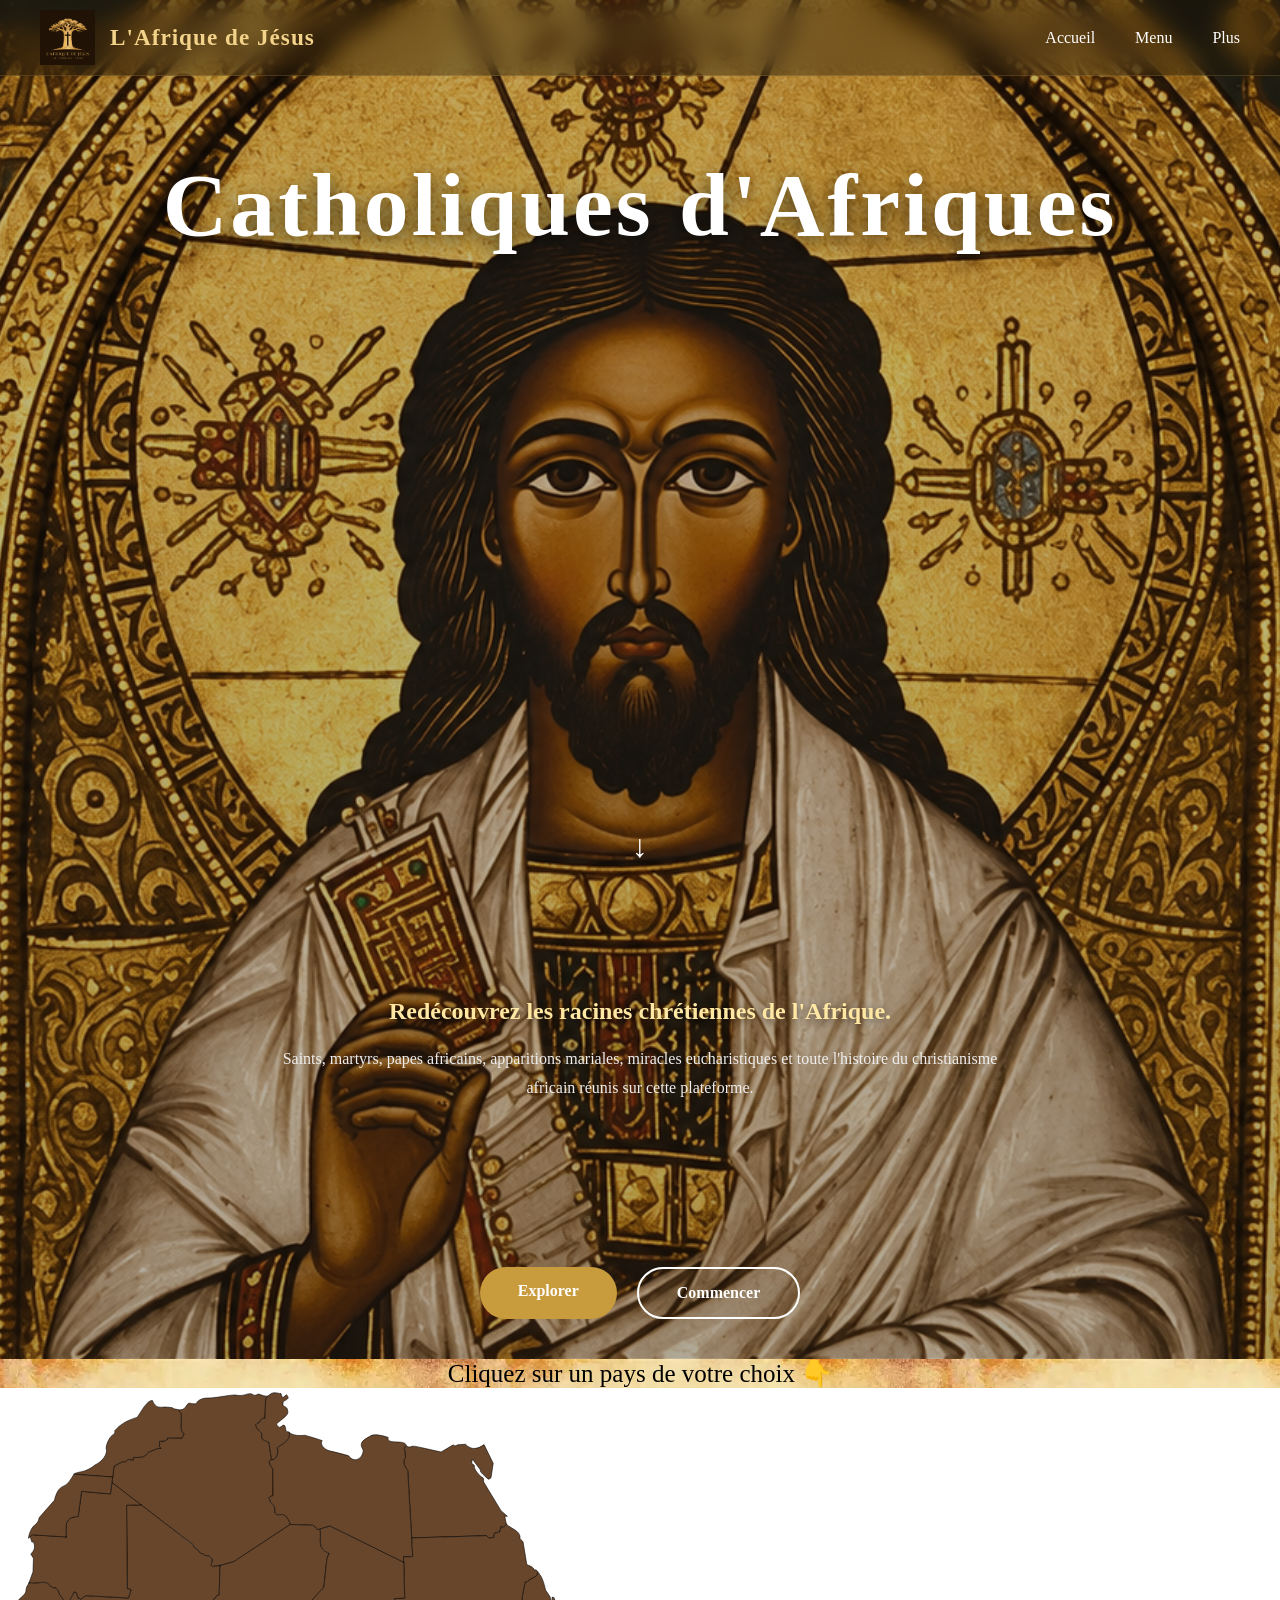
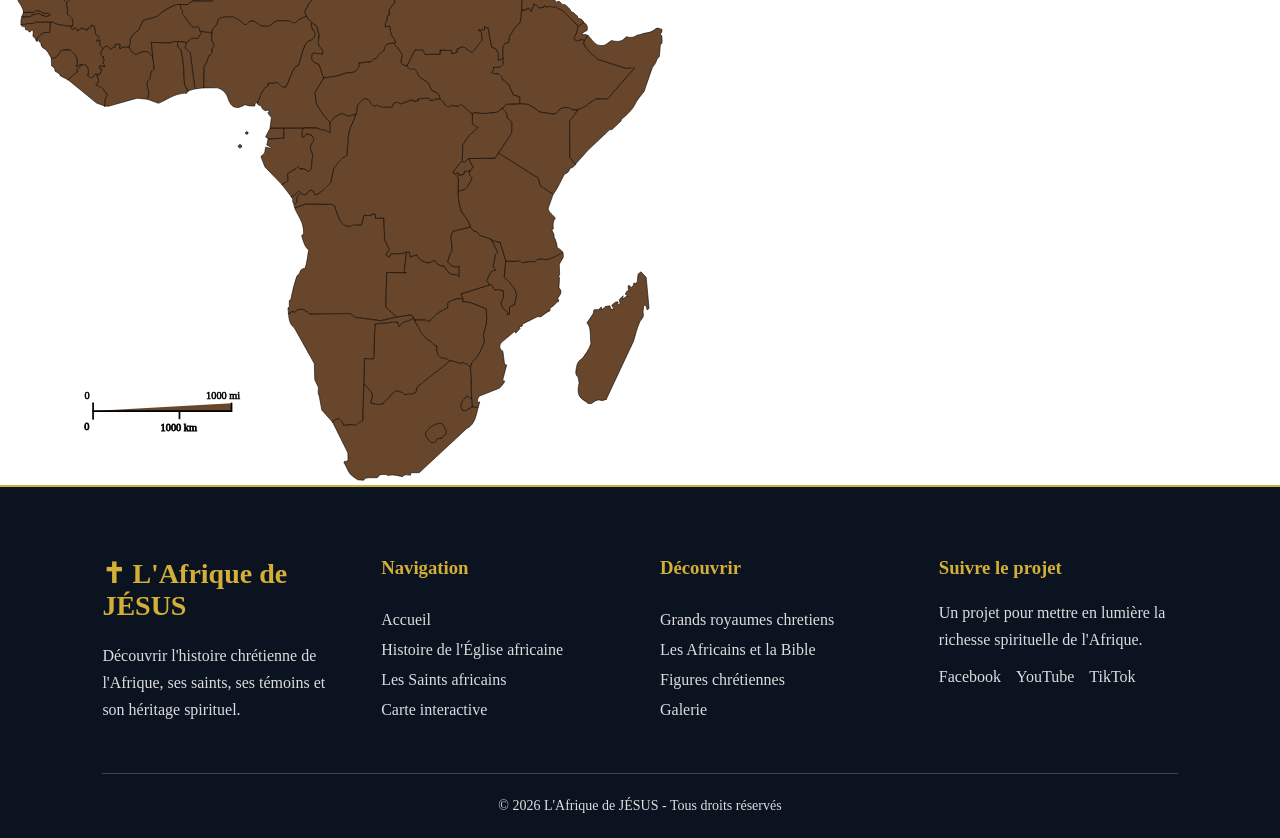
<file: index.html>
<!doctype html>
<html lang="en">
  <head>
    <meta charset="UTF-8" />
    <meta name="viewport" content="width=device-width, initial-scale=1.0" />
    <title>Document</title>
    <link rel="stylesheet" href="index.css" />
  </head>
  <body>
    <header>
      <nav class="navbar">
        <!-- Logo -->
        <div class="logo">
          <a href="index.html">
            <img
              src="imgAfric/LOGOJESUS'sAfrica.png"
              alt="Logo L'Afrique de Jésus"
            />
            <span>L'Afrique de Jésus</span>
          </a>
        </div>

        <!-- Navigation -->
        <ul class="menu">
          <li><a href="index.html">Accueil</a></li>

          <li>
            <details>
              <summary>Menu</summary>
              <ul>
                <li><a href="Saints.html">Papes et Saints Africains</a></li>
                <li>
                  <a href="africainsBible.html">Les Africains et la Bible</a>
                </li>
                <li>
                  <a href="histoire.html">l'Histoire chrétienne Africaine</a>
                </li>
                <li><a href="">Miracle et apparitions en Afrique</a></li>
                <li><a href="#">Monachisme Africain</a></li>
                <li>
                  <a href="persecution.html"
                    >Persecutions de l'église Africaine</a
                  >
                </li>
                <li>
                  <a href="egyptethiopie.html">Grands royaumes chrétiens</a>
                </li>
              </ul>
            </details>
          </li>
          <li>
            <details>
              <summary>Plus</summary>
              <ul>
                <li><a href="#footer">Contact</a></li>
                <li><a href="#footer">Nous soutenir</a></li>
                <li><a href="#footer">Nos réseaux</a></li>
                <li><a href="#">À propos</a></li>
              </ul>
            </details>
          </li>
        </ul>
      </nav>
    </header>

    <section class="hero">
      <div class="hero-top">
        <h1>Catholiques d'Afriques</h1>
        <p class="subtitle">
          Redécouvrez les racines chrétiennes de l'Afrique.
        </p>
        <p class="description">
          Saints, martyrs, papes africains, apparitions mariales, miracles
          eucharistiques et toute l'histoire du christianisme africain réunis
          sur cette plateforme.
        </p>
        <div class="hero-buttons">
          <a href="#" class="btn btn-primary"> Explorer</a>
          <a href="#" class="btn btn-secondary">Commencer </a>
        </div>
      </div>
    </section>
    <a href="#carte-afrique" class="scroll-down"> ↓ </a>
    <div class="cliquez">Cliquez sur un pays de votre choix 👇</div>
    <section class="carte-afrique" id="carte-afrique">
      <div class="zone-svg">
        <svg
          xmlns:dc="http://purl.org/dc/elements/1.1/"
          xmlns:cc="http://creativecommons.org/ns#"
          xmlns:rdf="http://www.w3.org/1999/02/22-rdf-syntax-ns#"
          xmlns:svg="http://www.w3.org/2000/svg"
          xmlns="http://www.w3.org/2000/svg"
          xmlns:sodipodi="http://sodipodi.sourceforge.net/DTD/sodipodi-0.dtd"
          xmlns:inkscape="http://www.inkscape.org/namespaces/inkscape"
          version="1.1"
          id="Layer_1"
          x="0px"
          y="0px"
          width="1200px"
          height="1230px"
          viewBox="0 0 1200 1230"
          enable-background="new 0 0 1200 1230"
          xml:space="preserve"
          inkscape:version="0.48.1 "
          sodipodi:docname="Blank_Map-Africa.svg"
        >
          <metadata id="metadata127">
            <rdf:RDF
              ><cc:Work rdf:about=""
                ><dc:format>image/svg+xml</dc:format
                ><dc:type
                  rdf:resource="http://purl.org/dc/dcmitype/StillImage" /></cc:Work
            ></rdf:RDF>
          </metadata>
          <defs id="defs125"></defs>
          <sodipodi:namedview
            pagecolor="#ffffff"
            bordercolor="#666666"
            borderopacity="1"
            objecttolerance="10"
            gridtolerance="10"
            guidetolerance="10"
            inkscape:pageopacity="0"
            inkscape:pageshadow="2"
            inkscape:window-width="1366"
            inkscape:window-height="716"
            id="namedview123"
            showgrid="false"
            inkscape:zoom="0.40406504"
            inkscape:cx="600"
            inkscape:cy="615"
            inkscape:window-x="-8"
            inkscape:window-y="-8"
            inkscape:window-maximized="1"
            inkscape:current-layer="Layer_1"
          />
          <g id="g3248">
            <g transform="translate(-111.5439,-93.00714)" id="Skala">
              <path
                d="m 275.82,1192.493 h 244.314 v -13.557"
                id="path6"
                inkscape:connector-curvature="0"
                style="
                  fill: none;
                  stroke: #000000;
                  stroke-width: 3;
                  stroke-linecap: round;
                "
              />
              <path
                d="m 428.251,1192.869 v 12.804"
                id="path8"
                inkscape:connector-curvature="0"
                style="
                  fill: none;
                  stroke: #000000;
                  stroke-width: 3;
                  stroke-linecap: round;
                "
              />
              <path
                d="m 275.802,1178.665 v 27.729"
                id="path10"
                inkscape:connector-curvature="0"
                style="
                  fill: none;
                  stroke: #000000;
                  stroke-width: 3;
                  stroke-linecap: round;
                "
              />
              <text
                transform="translate(427.3024,1227.0757)"
                font-size="18.1997"
                id="text12"
                style="font-size: 18.1996994px; font-family: ArialMT"
              ></text>

              <text
                transform="translate(427.3024,1227.0757)"
                font-size="18.1997"
                id="text14"
                style="
                  font-size: 18.1996994px;
                  fill: none;
                  stroke: #000000;
                  stroke-width: 1.33210003;
                  stroke-linecap: round;
                  font-family: ArialMT;
                "
              ></text>

              <text
                transform="translate(394.9289,1227.0757)"
                font-size="18.1997"
                id="text16"
                style="font-size: 18.1996994px; font-family: ArialMT"
              >
                1000 km
              </text>

              <text
                transform="translate(394.9289,1227.0757)"
                font-size="18.1997"
                id="text18"
                style="
                  font-size: 18.1996994px;
                  fill: none;
                  stroke: #000000;
                  stroke-width: 1.33210003;
                  stroke-linecap: round;
                  font-family: ArialMT;
                "
              >
                1000 km
              </text>

              <text
                transform="translate(464.7326,1227.0757)"
                font-size="18.1997"
                id="text20"
                style="font-size: 18.1996994px; font-family: ArialMT"
              ></text>

              <text
                transform="translate(464.7326,1227.0757)"
                font-size="18.1997"
                id="text22"
                style="
                  font-size: 18.1996994px;
                  fill: none;
                  stroke: #000000;
                  stroke-width: 1.33210003;
                  stroke-linecap: round;
                  font-family: ArialMT;
                "
              ></text>

              <text
                transform="translate(505.1306,1171.9204)"
                font-size="18.2"
                id="text24"
                style="font-size: 18.20000076px; font-family: ArialMT"
              ></text>

              <text
                transform="translate(505.1306,1171.9204)"
                font-size="18.2"
                id="text26"
                style="
                  font-size: 18.20000076px;
                  fill: none;
                  stroke: #000000;
                  stroke-linecap: round;
                  font-family: ArialMT;
                "
              ></text>

              <text
                transform="translate(475.2844,1171.9204)"
                font-size="18.2"
                id="text28"
                style="font-size: 18.20000076px; font-family: ArialMT"
              >
                1000 mi
              </text>

              <text
                transform="translate(475.2844,1171.9204)"
                font-size="18.2"
                id="text30"
                style="
                  font-size: 18.20000076px;
                  fill: none;
                  stroke: #000000;
                  stroke-linecap: round;
                  font-family: ArialMT;
                "
              >
                1000 mi
              </text>

              <text
                transform="translate(540.0329,1171.9204)"
                font-size="18.2"
                id="text32"
                style="font-size: 18.20000076px; font-family: ArialMT"
              ></text>

              <text
                transform="translate(540.0329,1171.9204)"
                font-size="18.2"
                id="text34"
                style="
                  font-size: 18.20000076px;
                  fill: none;
                  stroke: #000000;
                  stroke-linecap: round;
                  font-family: ArialMT;
                "
              ></text>

              <text
                transform="translate(263.2526,1171.6792)"
                font-size="18.2"
                id="text36"
                style="font-size: 18.20000076px; font-family: ArialMT"
              ></text>

              <text
                transform="translate(263.2526,1171.6792)"
                font-size="18.2"
                id="text38"
                style="
                  font-size: 18.20000076px;
                  fill: none;
                  stroke: #000000;
                  stroke-linecap: round;
                  font-family: ArialMT;
                "
              ></text>

              <text
                transform="translate(260.7199,1171.6792)"
                font-size="18.2"
                id="text40"
                style="font-size: 18.20000076px; font-family: ArialMT"
              >
                0
              </text>

              <text
                transform="translate(260.7199,1171.6792)"
                font-size="18.2"
                id="text42"
                style="
                  font-size: 18.20000076px;
                  fill: none;
                  stroke: #000000;
                  stroke-linecap: round;
                  font-family: ArialMT;
                "
              >
                0
              </text>

              <text
                transform="translate(270.8415,1171.6792)"
                font-size="18.2"
                id="text44"
                style="font-size: 18.20000076px; font-family: ArialMT"
              ></text>

              <text
                transform="translate(270.8415,1171.6792)"
                font-size="18.2"
                id="text46"
                style="
                  font-size: 18.20000076px;
                  fill: none;
                  stroke: #000000;
                  stroke-linecap: round;
                  font-family: ArialMT;
                "
              ></text>

              <text
                transform="translate(262.9289,1225.6577)"
                font-size="18.2"
                id="text48"
                style="font-size: 18.20000076px; font-family: ArialMT"
              ></text>

              <text
                transform="translate(262.9289,1225.6577)"
                font-size="18.2"
                id="text50"
                style="
                  font-size: 18.20000076px;
                  fill: none;
                  stroke: #000000;
                  stroke-width: 1.38680005;
                  stroke-linecap: round;
                  font-family: ArialMT;
                "
              ></text>

              <text
                transform="translate(260.3962,1225.6577)"
                font-size="18.2"
                id="text52"
                style="font-size: 18.20000076px; font-family: ArialMT"
              >
                0
              </text>

              <text
                transform="translate(260.3962,1225.6577)"
                font-size="18.2"
                id="text54"
                style="
                  font-size: 18.20000076px;
                  fill: none;
                  stroke: #000000;
                  stroke-width: 1.38680005;
                  stroke-linecap: round;
                  font-family: ArialMT;
                "
              >
                0
              </text>

              <text
                transform="translate(270.5182,1225.6577)"
                font-size="18.2"
                id="text56"
                style="font-size: 18.20000076px; font-family: ArialMT"
              ></text>

              <text
                transform="translate(270.5182,1225.6577)"
                font-size="18.2"
                id="text58"
                style="
                  font-size: 18.20000076px;
                  fill: none;
                  stroke: #000000;
                  stroke-width: 1.38680005;
                  stroke-linecap: round;
                  font-family: ArialMT;
                "
              ></text>
            </g>
            <path
              style="fill: #cccccc; stroke: #000000; stroke-linecap: round"
              inkscape:connector-curvature="0"
              d="m 726.4901,264.61086 131.972,-3.938 4.251,4.202 8.712,-1.1 0.901,-7.354 9.664,-2.669 2.046,-9.053 4.243,1.397 5.338,-5.569 -2.888,-14.259 4.618,0.163 -11.233,-10 -30.812,-50.892 -0.139,-6.177 c -7.291,-4.78 -12.686,-10.826 -15.942,-18.296 l -0.286,-4.743 -4.65,-3.384 1.214,-7.527 13.813,18.46 c 1.236,1.424 -0.153,2.448 0.962,3.993 3.61,4.999 9.826,10.041 13.49,12.969 1.871,-0.629 4.065,-0.183 4.994,-3.958 l 3.603,-23.974 -16.197,-33 c -10.937,7.653 -21.873,10.712 -32.811,-0.68 l -13.366,1.024 c -3.054,1.313 -6.305,3.313 -8.068,0.107 l -21.565,12.601 -35.713,-7.956 c -5.366,-1.103 -11.091,-2.92 -15.52,-2.146 -4.543,2.772 -7.775,0.63 -11.006,-1.522 -1.838,3.193 -3.775,6.423 -2.013,8.308 l 1.444,13.004 c -3.161,5.095 -6.078,10.318 3.912,22.318 l 7.032,119.651 z"
              id="Aegypten"
              class="pays"
            />
            <g
              transform="translate(-111.5439,-93.00714)"
              id="Aequatorialguinea"
              class="pays"
            >
              <path
                style="fill: #cccccc; stroke: #000000; stroke-linecap: round"
                inkscape:connector-curvature="0"
                id="path64"
                d="m 612.765,710.968 -27.136,1.311 -5.428,-3.556 8.142,-15.627 24.235,-0.281 0.187,18.153 z"
              />
              <path
                style="fill: #cccccc; stroke: #000000; stroke-linecap: round"
                inkscape:connector-curvature="0"
                id="path66"
                d="m 537.873,725.206 c 10e-4,1.625 -1.315,2.942 -2.94,2.942 -1.625,0 -2.942,-1.317 -2.941,-2.942 -10e-4,-1.625 1.316,-2.942 2.941,-2.942 1.625,0 2.941,1.317 2.94,2.942 z"
              />
              <path
                style="fill: #cccccc; stroke: #000000; stroke-linecap: round"
                inkscape:connector-curvature="0"
                id="path68"
                d="m 549.275,701.8 c 0,1.293 -1.048,2.341 -2.34,2.341 -1.293,0 -2.341,-1.048 -2.341,-2.341 0,-1.293 1.048,-2.341 2.341,-2.341 1.292,0.001 2.34,1.048 2.34,2.341 l 0,0 z"
              />
            </g>
            <path
              style="fill: #cccccc; stroke: #000000; stroke-linecap: round"
              inkscape:connector-curvature="0"
              d="m 1120.0081,494.08686 -48.203,55.006 -18.834,-0.339 c -2.325,0.646 -11.042,6.008 -16.048,10.415 -4.104,3.615 -10.431,5.723 -16.906,8.67 -3.84,0.021 -8.502,1.414 -11.19,-0.484 -6.303,-6.109 -13.517,-3.117 -20.652,-0.893 -2.358,4.343 -5.578,7.823 -10.94,9.162 l -25.762,-4.006 c -5.832,-4.949 -12.258,-9.542 -20.235,-13.204 l -14.316,-0.992 0.01,-11.635 -11.261,-4.121 -8.14,-18.588 -11.681,-9.344 c 2.178,-3.487 -3.54,-6.367 -6.447,-9.464 -3.954,0.891 -7.908,0.084 -11.862,-2.042 l 3.479,-4.182 -0.212,-5.382 10.263,0.186 c 2.241,-1.407 4.72,-1.945 6.36,-5.554 l -0.293,-30.159 4.883,-7.681 5.135,0.188 2.342,-12.869 c 6.179,-7.601 8.366,-16.882 18.558,-22.793 l 2.674,-22.31 8.163,-0.235 1.133,-2.656 3.963,0.069 3.395,5.644 4.889,-12.97 c 3.23,2.078 7.45,2.158 9.34,6.728 l 8.24,-1.612 1.392,-2.637 1.478,-0.316 1.989,3.504 c 2.612,-1.554 5.858,-3.209 10.048,-0.496 1.213,0.518 2.627,0.789 5.75,-1.028 3.302,1.783 5.305,5.421 9.979,5.243 10.551,9.213 20.777,18.796 29.83,29.721 -0.816,0.771 -1.186,3.688 -1.787,10.276 l -3.906,7.008 c -3.147,5.169 0.662,9.728 6.656,7.581 l 5.264,-2.023 5.284,2.163 c -6.379,7.354 8.807,20.158 22.495,32.946 l 49.414,15.789 16.272,-0.284 z"
              id="Aethopien"
              class="pays"
            />
            <path
              style="fill: #cccccc; stroke: #000000; stroke-linecap: round"
              inkscape:connector-curvature="0"
              d="m 200.9831,137.55886 16.029,-7.986 3.31,1.183 5.49,-4.77 9.218,0.845 0.499,-4.261 c 19.079,0.933 23.04,-4.17 26.409,-9.285 l 15.974,-6.582 5.898,0.185 -3.088,-4.086 0.813,-3.23 -0.129,-5.348 c 6.247,-0.818 13.951,0.185 13.998,-6.35 l 25.844,0.359 3.587,-7.432 c -4.954,-1.818 -5.84,-8.981 -5.177,-16.593 0.493,-5.651 0.046,-18.509 0.046,-18.509 -1.71,-2.063 -3.84,-4.006 -4.333,-6.97 1.382,-0.614 7.868,0.449 11.806,-4.825 2.029,-2.719 4.622,-8.205 8.007,-7.134 3.951,1.252 11.521,2.042 11.984,-0.466 0.495,-2.683 7.83,-8.587 18.422,-8.552 19.401,0.063 44.467,-7.318 52.658,-4.919 8.19,2.399 18.858,-3.188 23.594,-2.884 4.769,0.306 6.207,5.508 12.713,1.082 2.432,-1.654 11.213,5.226 19.582,2.789 0,0 -4.997,2.219 -5.279,7.349 -0.434,7.901 -1.166,32.494 -1.166,32.494 -0.831,-1.329 -6.779,-0.332 -7.715,3.682 -1.271,5.454 -7.409,4.043 -7.896,6.799 -0.98,5.546 3.859,10.64 9.56,15.615 1.461,1.275 -0.538,8.339 0.909,9.631 4.415,3.939 12.241,6.621 12.241,6.621 1.817,18.073 5.035,30.554 5.035,30.554 -8.282,0.554 -3.856,8.241 1.721,16.447 l 0.348,47.01 c 0,0 -7.481,1.517 -6.965,3.445 1.16,4.329 1.432,7.529 6.898,12.396 3.51,3.123 3.575,8.393 3.272,11.854 -0.349,3.994 3.681,5.804 4.734,5.778 8.208,-0.198 15.146,-4.193 22.922,17.245 l -98.328,64.618 c -14.593,6.285 -38.629,10.045 -39.456,9.681 -5.482,-2.411 0.872,-8.447 -0.967,-12.484 -1.841,-4.043 -4.061,-7.083 -10.309,-6.406 -3.324,0.36 -5.068,-3.915 -6.384,-3.697 -5.32,0.881 -6.675,-5.164 -7.851,-6.239 -4.666,-4.269 -9.299,-5.51 -8.238,-9.39 l -143.694,-109.537 3.454,-29.727 z"
              id="Algerien"
              class="pays"
            />
            <g
              transform="translate(-111.5439,-93.00714)"
              id="Angola"
              class="pays"
            >
              <path
                style="fill: #cccccc; stroke: #000000; stroke-linecap: round"
                inkscape:connector-curvature="0"
                id="path73"
                d="m 620.675,1020.46 c 3.59,-0.953 7.473,-5.715 10.694,-1.889 3.199,-3.956 12.082,-11.785 26.44,2.873 l 72.149,-0.987 7.729,6.738 45.478,5.883 28.766,-6.477 -19.444,-17.353 1.488,-61.456 34.695,1.03 -3.771,-4.022 4.086,-32.499 c -0.467,0.117 -1.002,-0.121 -1.457,0.044 -8.363,3.047 -17.254,2.343 -26.225,2.522 l -3.118,6.113 -5.688,-4.792 6.342,-8.448 -8.562,-17.347 -1.308,-38.929 -14.822,1.052 0.005,-7.029 -6.585,-0.963 -1.729,3.127 -12.104,-0.623 -4.598,17.622 c -6.009,-1.083 -11.558,-2.562 -20.559,1.988 -7.952,-2.557 -15.151,3.402 -26.407,-36.529 l -4.259,-2.545 -45.582,-0.734 -20.738,7.119 c 5.194,14.939 16.164,23.424 15.793,45.519 l -3.566,3.42 c 2.944,9.978 5.57,20.415 12.124,25.179 0.646,2.794 -0.769,4.825 -0.952,6.924 -0.672,7.678 -4.708,29.441 -6.48,25.562 0,0 -7.309,1.597 -7.964,7.482 -0.319,2.867 -3.857,3.272 -5.172,6.806 -3.676,9.879 -7.55,25.549 -10.342,39.794 -0.324,1.65 -2.477,0.926 -2.742,2.5 -0.767,4.536 0.086,7.759 -0.199,12.572 -0.086,1.439 -1.915,-0.972 -2.269,0.809 -0.435,2.2 1.337,8.436 0.853,9.944 z"
              />
              <path
                style="fill: #cccccc; stroke: #000000; stroke-linecap: round"
                inkscape:connector-curvature="0"
                id="path75"
                d="m 625.866,814.648 8.047,-4.866 c 3.37,-7.915 6.122,-5.619 8.796,-2.059 -3.421,3.088 -6.973,6.073 -7.307,11.561 0.808,7.608 -2.723,6.972 -5.231,8.277 -1.113,-2.065 -2.697,-4.037 -2.146,-6.435 -0.067,-2.268 -0.035,-4.553 -2.159,-6.478 z"
              />
            </g>
            <path
              style="fill: #cccccc; stroke: #000000; stroke-linecap: round"
              inkscape:connector-curvature="0"
              d="m 359.3611,529.05186 -15.311,2.049 -7.908,-61.994 c -1.011,-4.727 -5.704,-6.821 -9.287,-9.71 l 1.899,-10.132 9.921,-7.81 10.343,0.422 7.599,-12.242 17.097,2.744 0.106,13.556 c 4.85,5.211 3.97,12.205 0.312,14.397 0.334,6.527 -0.856,11.939 -5.194,11.793 -2.627,7.06 -4.868,15.535 -8.611,18.502 l -0.966,38.425 z"
              id="Benin"
              class="pays"
            />
            <path
              style="fill: #cccccc; stroke: #000000; stroke-linecap: round"
              inkscape:connector-curvature="0"
              d="m 729.9821,935.02186 -10.629,5.971 c -10.491,0.061 -11.139,6.235 -15.068,9.555 l -2.956,-8.311 -39.729,3.481 -2.265,61.54004 -16.272,-0.382 -1.096,44.416 c 4.444,5.455 10.449,11.396 13.457,15.37 2.931,3.87 1.058,11.428 -1.788,18.487 7.871,3.331 15.508,3.494 23.086,1.524 1.127,-2.99 2.672,-5.145 4.715,-6.305 3.285,-1.887 5.992,-4.293 7.001,-8.228 l 9.899,-8.256 c 6.102,0.532 10.795,2.953 15.558,6.444 10.09,0.14 16.091,-1.696 20.278,-3.827 l 1.957,-9.3 58.094,-46.425 c -7.313,-5.316 -10.963,-4.104 -15.139,-5.082 -4.207,-0.984 -9.396,-8.46004 -8,-21.31304 -4.028,-0.793 -6.607,-3.037 -8.82,-5.646 -2.528,-4.236 -5.831,-3.829 -8.769,-5.613 -4.553,-6.331 -12.927,-14.461 -13.571,-19.349 -0.312,-2.371 -1.56,-2.244 -3.336,-4.885 -2.051,-3.045 -4.751,-10.126 -6.607,-13.866 z"
              id="Botsuana"
              class="pays"
            />
            <path
              style="fill: #cccccc; stroke: #000000; stroke-linecap: round"
              inkscape:connector-curvature="0"
              d="m 803.6511,681.39986 2.431,-2.283 2.946,0.146 1.473,4.125 8.249,-1.62 0.441,-5.156 10.312,-0.589 c -3.407,5.925 1.67,9.157 3.83,12.152 -6.907,16.138 -12.787,21.808 -18.127,22.071 -7.077,0.031 -6.15,2.623 -6.915,4.886 -0.513,-7.175 -0.141,-13.867 0.311,-19.741 0.551,-7.184 -1.839,-12.474 -4.951,-13.991 z"
              id="Burundi"
              class="pays"
            />
            <path
              style="fill: #cccccc; stroke: #000000; stroke-linecap: round"
              inkscape:connector-curvature="0"
              d="m 269.7101,474.43286 c -3.183,-0.431 -4.305,-4.709 -6.909,-7.177 -5.133,-4.863 -14.828,-1.249 -22.559,3.521 -9.415,-4.705 -10.691,-8.942 -12.426,-12.849 1.884,-5.081 0.601,-11.758 3.156,-17.157 2.281,-4.823 6.25,-9.287 13.211,-13.115 l 8.501,-17.823 c 7.296,-2.412 13.922,-3.33 19.633,-5.342 5.494,-1.936 10.441,-5.102 13.452,-9.146 10.884,-6.722 24.395,-15.341 32.741,-13.208 -0.116,2.738 -0.128,5.455 1.561,7.833 2.83,1.922 2.228,5.108 1.65,8.285 l 16.82,22.614 6.406,2.13 c 0.936,-1.068 5.508,-6.714 7.764,5.734 l 3.814,0.816 -7.359,12.411 -10.426,-0.552 -10.035,7.834 -15.108,-1.794 c -8.685,-0.15 -9.48,1.54 -13.179,2.553 l -33.53,-0.958 2.822,25.39 z"
              id="Burkina_Faso"
              class="pays"
            />
            <path
              style="fill: #cccccc; stroke: #000000; stroke-linecap: round"
              inkscape:connector-curvature="0"
              d="m 628.0061,575.85086 c -2.924,8.719 -6.41,14.906 -10.053,24.391 -4.778,12.44 -3.716,31.616 -6.152,48.579 -12.636,5.728 -16.636,14.911 -23.103,23.106 l -5.042,24.127 c -9.122,8.927 -17.609,20.394 -28.599,21.853 -0.668,-13.458 -12.326,-6.99 -13.608,-1.691 -5.552,3.668 -7.364,-0.144 -10.501,-1.306 -4.012,2.888 -6.919,6.327 -6.959,11.2 0.565,7.784 -2.972,7.364 -5.53,8.9 l 1.496,5.934 20.842,-7.131 45.581,0.818 4.23,2.473 c 10.361,38.416 18.766,34.628 26.198,36.502 11.58,-4.846 14.677,-2.151 20.834,-2.178 l 4.476,-17.472 12.168,0.686 1.556,-3.188 6.758,1.053 0.103,7.062 14.669,-1.074 1.525,38.683 8.365,17.41 -6.382,8.647 5.815,4.917 3.108,-6.221 19.238,-0.341 6.976,-2.339 6.035,-0.108 2.186,8.598 11.216,-3.706 c 0.603,2.583 1.713,4.473 3.193,5.857 3.64,3.402 10.445,8.086 16.512,8.18 4.276,0.065 7.718,-4.329 11.464,-3.541 5.108,7.083 11.16,9.136 17.498,9.662 4.711,7.307 7.876,16.159 21.271,14.782 l 5.246,3.646 -0.373,-18.698 c -9.303,2.99 -14.946,-1.338 -19.754,-7.339 0.949,-7.38 3.934,-14.081 7.332,-20.645 0.297,-7.589 -0.726,-14.579 -2.589,-22.179 -0.408,-1.664 1.763,-7.865 4.533,-11.496 l 30.167,-7.387 c -3.123,-16.906 -14.109,-20.339 -17.261,-32.307 -3.857,-14.649 -5.742,-32.213 -3.688,-49.347 -0.571,-8.021 -4.244,-12.268 -9.549,-14.527 l 9.001,-12.896 7.292,-8.002 1.131,-28.029 10.226,-15.525 16.454,-14.81 -9.923,-6.454 0.05,-17.679 -20.555,-17.432 c -1.835,0.172 -2.684,1.987 -3.969,3.073 -4.141,1.288 -7.954,-0.704 -11.912,-1.244 -2.13,4.768 -10.908,2.265 -11.945,-0.456 -0.303,-0.793 0.386,-2.391 -0.813,-2.837 -2.59,-3.497 -5.258,-5.86 -7.849,-8.064 l -8.559,0.415 -2.787,3.207 -3.149,-2.61 -1.961,3.064 -4.095,-5.354 -18.48,1.604 0.007,2.978 -8.225,1.513 -1.3,-3.161 -20.962,7.428 c -5.869,-4.257 -8.025,-1.945 -11.463,-2.087 l -3.69,8.031 c -17.411,-0.658 -24.684,-0.665 -27.553,-4.545 -5.513,6.072 -6.854,-1.412 -10.23,-2.277 -1.907,-8.876 -6.953,-6.244 -10.465,-9.238 -6.499,4.362 -10.047,8.725 -13.087,13.086 0.04,6.07 -0.926,11.136 -2.637,15.456 z"
              id="Demokratische_Republik_Kongo"
              class="pays"
            />
            <path
              style="fill: #cccccc; stroke: #000000; stroke-linecap: round"
              inkscape:connector-curvature="0"
              d="m 1029.8601,413.43086 -9.844,7.346 c -1.705,4.956 -0.769,8.946 -2.163,11.304 -5.647,9.551 -4.932,10.292 -3.179,12.409 2.362,2.853 8.584,0.819 11.807,-1.088 l 5.142,2.204 5.729,-8.668 c -3.525,-2.994 -7.052,-1.445 -10.577,-1.616 0.961,-4.318 5.809,-5.305 9.255,-7.493 2.542,-7.866 -2.861,-12.882 -6.17,-14.398 z"
              id="Dschibuti"
              class="pays"
            />
            <path
              style="fill: #cccccc; stroke: #000000; stroke-linecap: round"
              inkscape:connector-curvature="0"
              d="m 184.7841,561.11186 6.397,0.604 50.845,-14.391 18.244,2.045 2.642,-10.808 c -0.551,-8.646 -7.891,-17.492 2.037,-25.83 0.923,-6.305 0.412,-13.167 7.204,-17.19 l -2.321,-21.263 c -2.795,0.06 -3.962,-2.841 -5.427,-5.358 -3.256,-5.599 -14.175,-4.938 -24.264,1.949 -4.804,-3.398 -10.401,-5.737 -12.281,-13.033 -6.741,-2.486 -11.99,-1.135 -16.329,2.56 l 0.785,-7.274 c -1.057,-2.765 -4.852,-1.97 -9.316,-0.305 -1.125,0.127 -0.337,1.894 0.925,4.064 -1.636,0.619 -3.272,0.709 -4.908,1.021 -1.139,1.401 -2.781,2.886 -4.601,3.267 -4.572,-8.012 -7.223,-6.504 -12.656,-2.1 -1.861,1.51 -3.079,5.159 -3.84,8.345 -0.856,3.59 0.68,7.055 4.597,6.553 l -0.364,4.836 c 2.794,1.25 2.192,1.747 -0.409,4.485 -1.175,1.236 3.295,6.898 2.764,8.234 l -8.584,-1.707 c -0.229,1.354 -0.531,3.301 -0.655,4.796 l 4.039,1.729 -3.155,8.399 c 0.412,0.658 -3.815,0.233 -4.853,0.375 l 0.063,5.26 c 4.386,1.181 1.99,11.455 -2.127,13.127 l 6.037,3.791 c 1.329,-1.041 5.058,-0.131 7.479,6.476 0,0 6.02,3.783 5.889,8.547 -0.104,3.779 -2.657,4.381 -3.348,7.31 l -0.509,11.486 z"
              id="Elfenbeinkueste"
              class="pays"
            />
            <path
              style="fill: #cccccc; stroke: #000000; stroke-linecap: round"
              inkscape:connector-curvature="0"
              d="m 942.4451,381.54986 c 3.072,2.102 6.144,1.836 9.215,6.648 l 8.16,-1.634 1.589,-2.559 1.346,-0.358 1.807,3.366 c 4.121,-2.184 7.837,-2.274 10.453,-0.209 1.595,1.258 3.942,-0.491 5.653,-1.127 3.182,2.578 6.339,5.404 9.788,5.305 11.202,9.257 20.86,19.286 29.854,29.647 l 9.696,-6.759 c -1.396,-3.702 -3.249,-7.092 -9.823,-7.252 -0.326,-2.979 -1.586,-5.625 -5.766,-7.228 -0.888,-3.579 -3.965,-3.509 -6.389,-4.527 -2.044,-5.688 -7.026,-8.804 -11.115,-12.702 -4.61,1.083 -6.739,-1.971 -8.921,-4.935 l -3.504,-0.684 -2.509,1.541 c -2.622,-2.156 -3.337,-5.13 -4.068,-8.097 l -3.756,-1.002 0.954,5.206 c -2.272,1.391 -3.517,-2.362 -4.702,-6.407 l -7.649,-11.106 c -4.988,-23.246 -9.339,-26.095 -13.799,-32.443 -1.23,2.892 -1.443,6.407 -3.464,7.984 l -11.255,5.858 c -1.818,3.158 -4.633,4.092 -7.625,4.061 -4.216,20.118 -6.443,33.103 -6.242,49.436 l 8.676,-0.012 0.841,-2.807 4.007,0.225 3.302,5.228 5.246,-12.657 z"
              id="Eritrea"
              class="pays"
            />
            <path
              style="fill: #cccccc; stroke: #000000; stroke-linecap: round"
              inkscape:connector-curvature="0"
              d="m 497.6751,699.92586 -30.107,-31.152 -7.179,-18.34 6.617,-6.352 1.853,-10.322 8.469,1.853 c 0.487,-0.507 1.248,-0.876 0.794,-1.853 l -7.349,-3.767 2.32,-10.525 28.193,-1.446 0.126,-18.139 h 34.936 l -2.708,3.814 -0.313,11.833 c 3.153,1.203 5.258,-1.399 7.301,-5.139 5.37,-0.836 15.228,4.015 12.549,13.278 -4.474,5.031 -6.51,9.717 -4.913,13.996 1.176,3.151 2.59,6.212 3.496,10.883 l -2.708,24.646 -5.619,4.063 c -2.525,-4.172 -7.185,-5.676 -13.701,-4.857 -2.004,-2.51 -3.971,-5.716 -7.77,-0.652 l -14.572,8.966 1.262,12.049 -10.977,7.163 z"
              id="Gabun"
              class="pays"
            />
            <path
              style="fill: #cccccc; stroke: #000000; stroke-linecap: round"
              inkscape:connector-curvature="0"
              d="m 41.5001,395.95586 h 18.351 c 3.958,-5.287 9.788,-3.556 16.43,1.217 l 10.595,0.785 2.336,3.003 -7.674,2.669 c -5.252,-1.122 -9.991,-3.143 -14.347,-5.835 -3.075,1.823 -6.592,2.912 -11.01,2.498 l -2.002,3.337 -15.945,0.667 3.266,-8.341 z"
              id="Gambia"
              class="pays"
            />
            <path
              style="fill: #cccccc; stroke: #000000; stroke-linecap: round"
              inkscape:connector-curvature="0"
              d="m 331.9141,534.41186 c -1.602,2.134 -1.801,6.604 -6.232,4.02 -22.004,2.672 -30.687,12.004 -46.03,18.006 l -19.405,-7.101 2.642,-10.809 c -0.551,-8.646 -7.891,-17.491 2.037,-25.829 0.923,-6.306 0.412,-13.168 7.204,-17.19 l -5.158,-46.533 33.509,1.036 c 4.459,-2.36 9.205,-2.712 14.004,-2.693 -2.631,5.257 -1.229,10.261 5.146,14.954 5.15,21.002 4.51,41.177 6.124,61.674 l 6.159,10.465 z"
              id="Ghana"
              class="pays"
            />
            <path
              style="fill: #cccccc; stroke: #000000; stroke-linecap: round"
              inkscape:connector-curvature="0"
              d="m 63.6491,444.31786 c -0.577,1.798 -0.43,2.689 1.907,2.693 0.944,1.132 4.272,-6.859 3.76,1.205 l 2.974,0.318 c -1.008,4.479 2.043,9.98 4.953,10.973 3.746,1.278 5.817,5.614 7.876,7.528 l 5.083,9.354 c 3.5,2.385 8.323,0.651 15.854,-9.505 -0.82,-3.385 3.856,-5.188 17.836,-4.312 11.451,8.251 14.884,17.877 10.614,28.823 5.122,-1.237 7.987,-4.729 16.526,-2.548 4.257,5.364 6.892,11.284 3.352,19.321 4.715,1.761 6.416,6.938 12.999,-1.782 -0.449,-1.999 1.177,-2.72 3.247,-1.185 1.253,0.93 3.347,-0.481 5.323,0.009 l 3.478,-8.96 -4.263,-1.721 0.813,-4.708 8.714,1.772 c -0.667,-3.212 -5.009,-7.391 -1.792,-9.581 1.441,-1.483 0.775,-2.644 -0.688,-3.681 l 0.181,-4.106 c -8.45,-1.011 -3.627,-10.36 -0.711,-15.099 l -5.179,-4.707 -0.595,-10.358 -4.27,3.148 -1.598,-2.386 5.703,-5.217 -7.7,-5.851 c 1.272,-4.097 -0.444,-9.01 -1.84,-14.121 l -5.422,-1.179 c 0.084,2.334 -0.725,4.101 -3.106,4.866 -2.033,-0.611 -3.279,0.689 -3.74,3.896 l -9.609,-3.977 -7.629,5.531 c 0.967,-2.479 -1.51,-3.95 -3.068,-5.798 l -4.207,2.826 c -3.287,1.106 -3.699,-0.661 -3.66,-2.881 0.676,-0.721 1.521,-1.273 1.779,-2.411 -11.867,-1.843 -24.297,-1.103 -35.146,-7.634 l -3.402,-0.019 -1.478,18.409 -9.264,0.246 c -9.053,3.294 -13.51,11.725 -14.605,12.809 z"
              id="Guinea"
              class="pays"
            />
            <path
              style="fill: #cccccc; stroke: #000000; stroke-linecap: round"
              inkscape:connector-curvature="0"
              d="m 37.4161,417.46186 1.124,3.087 c 2.326,1.593 6.705,-1.555 6.442,6.01 2.116,1.105 4.733,-1.127 6.251,3.962 2.596,1.312 9.171,-10.904 6.79,7.327 l 5.837,6.395 c 3.461,-5.396 8.664,-10.805 14.05,-12.736 l 9.53,-0.232 1.601,-18.359 -24.592,-0.084 c -4.998,2.43 -10.134,3.761 -15.579,2.61 -3.47,1.241 -7.086,1.9 -11.454,2.02 z"
              id="Guinea-Bissau"
              class="pays"
            />
            <path
              style="fill: #cccccc; stroke: #000000; stroke-linecap: round"
              inkscape:connector-curvature="0"
              d="m 582.9531,608.78886 c -4.477,-1.97 -9.832,-6.433 -12.992,-4.672 l -11.288,-4.027 -22.589,-0.207 h -35.465 l -24.154,0.265 2.451,-18.526 -6.352,-8.205 2.382,-2.911 -1.588,-2.382 -4.234,1.323 c -5.231,-0.649 -7.104,-4.352 -8.331,-8.642 -2.825,-1.062 -6.777,-0.68 -6.755,-5.386 5.941,-10.284 7.232,-24.325 18.829,-30.042 l 0.404,-4.533 16.558,-0.784 c 6.184,3.971 4.209,8.533 14.712,7.201 7.271,-13.125 12.545,-37.237 22.016,-38.272 5.734,-14.116 7.436,-34.146 17.203,-42.347 4.813,-1.72 8.919,-3.762 10.7,-6.859 1.039,-1.809 1.287,-7.657 0.421,-10.331 -0.622,-1.923 -1.819,-0.425 -3.711,-2.924 l -2.842,-10.84 2.301,-1.864 8.746,7.41 c 1.242,6.065 4.265,11.687 3.678,18.209 -0.634,9.487 -4.55,10.844 4.91,21.668 1.611,2.685 1.978,5.524 1.631,8.454 l -17.63,-1.75 c -1.966,4.812 -6.324,15.74 11.047,19.597 l 8.193,24.614 -15.271,25.396 2.129,18.538 c 6.444,11.88 13.91,24.253 24.338,33.865 l 0.553,18.964 z"
              id="Kamerun"
              class="pays"
            />
            <path
              style="fill: #cccccc; stroke: #000000; stroke-linecap: round"
              inkscape:connector-curvature="0"
              d="m 1015.5761,664.11086 c -2.197,3.432 -4.604,6.603 -9.435,6.744 -1.799,4.765 -4.121,9.115 -10.103,10.577 -6.587,11.898 -11.596,25.57 -19.824,35.622 l -23.012,-15.42 -3.615,-13.409 -70.107,-44.024 23.074,-35.278 0.492,-19.766 -7.926,-6.533 c -0.984,-7.629 -2.769,-14.523 -9.045,-17.3 l 8.16,-7.133 22.812,-1.031 14.192,1.215 c 4.865,2.514 7.447,2.602 20.319,13.333 l 25.842,3.884 c 4.124,-1.42 7.955,-3.528 10.826,-9.271 6.239,-0.901 12.857,-6.3 20.955,1.4 2.651,0.941 6.895,0.542 11.099,-0.068 -4.82,7.704 -9.888,13.917 -14.921,20.338 l 0.427,64.114 9.79,12.006 z"
              id="Kenia"
              class="pays"
            />
            <path
              style="fill: #cccccc; stroke: #000000; stroke-linecap: round"
              inkscape:connector-curvature="0"
              d="m 510.4281,78.56786 c 0,0 2.498,9.674 -4.972,14.979 -3.758,2.669 -16.044,11.679 -16.044,11.679 1.042,5.499 2.328,19.254 -9.604,21.128 -8.201,1.287 -3.903,7.917 1.581,16.909 l 0.349,46.824 c 0,0 -7.297,1.425 -6.78,3.354 1.16,4.329 1.247,7.437 6.713,12.303 3.51,3.123 3.575,8.763 3.272,12.224 -0.349,3.994 4.144,5.712 5.197,5.687 8.208,-0.199 14.685,-4.102 22.46,17.337 l 38.566,1.188 c 4.494,0.951 9.253,7.835 9.253,7.835 l 22.087,-6.275 130.045,64.3 -0.234,-10.444 c 14.377,1.171 16.028,-0.484 16.028,-0.484 l -8.887,-151.927 c -5.223,-7.167 -10.371,-14.193 -4.092,-22.142 0,0 0.042,-8.431 -1.53,-13.213 -1.636,-4.978 2.852,-8.362 2.852,-8.362 -0.07,-6.441 -12.435,-5.952 -18.94,-6.286 -8.537,-0.438 -14.273,-1.608 -12.787,-8.003 0,0 -22.316,-8.013 -30.953,-2.73 -4.589,2.807 -14.265,7.291 -16.026,13.041 -1.185,3.865 -0.124,6.486 2.18,10.412 4.034,6.873 -9.587,30.471 -25.157,11.586 0,0 -20.452,-5.63 -32.004,-8.155 -11.306,-2.471 -19.107,-12.385 -14.415,-18.386 0.459,-0.586 -30.685,-9.596 -30.685,-9.596 -14.384,2.224 -24.915,-1.982 -27.473,-4.783 z"
              id="Libyen"
              class="pays"
            />
            <path
              style="fill: #cccccc; stroke: #000000; stroke-linecap: round"
              inkscape:connector-curvature="0"
              d="m 184.6991,561.06486 -14.325,-5.04 -50.466,-41.342 15.974,-13.366 -0.28,-4.779 7.828,-7.563 c 2.329,-1.574 5.16,-0.476 7.84,-0.183 6.723,9.793 4.921,14.398 3.086,19.367 3.814,0.97 6.695,7.318 13.007,-1.747 -0.176,-2.521 1.364,-2.544 3.964,-1.027 v 4.81 c 2.055,0.863 3.559,4.95 1.566,8.688 -1.058,1.982 -1.783,4.016 -4.053,4.423 l 6.593,4.04 c 1.872,-0.318 3.488,-1.709 7.429,6.611 0.847,1.166 10.696,5.297 2.523,15.101 l -0.686,12.007 z"
              id="Liberia"
              class="pays"
            />
            <path
              style="fill: #cccccc; stroke: #000000; stroke-linecap: round"
              inkscape:connector-curvature="0"
              d="m 1069.9931,1078.4809 47.992,-102.13904 c 3.67,-11.525 5.846,-23.05 11.263,-34.575 3.674,-4.858 8.334,-9.365 5.401,-16.583 l 1.043,-9.907 c 0.538,-2.994 2.188,-2.932 4.692,-0.521 l 1.47,5.983 c 1.784,-0.566 3.534,-1.174 3.396,-4.143 l -4.865,-52.939 -9.175,-9.944 -5.304,4.393 -1.38,13.589 -3.065,2.696 c -1.61,-0.49 -3.966,-2.918 -3.271,2.586 l -4.551,4.993 c -5.176,-9.601 -5.941,-1.083 -4.54,3.065 -0.137,1.812 0.372,4.914 -2.085,2.086 l -3.708,5.983 5.271,3.923 h -3.128 l -6.778,4.909 1.043,-5.951 -6.779,6.778 1.564,8.343 -4.571,0.184 0.896,-3.739 c -4.223,-2.776 -7.658,3.104 -11.445,5.119 l 4.172,6.778 -5.215,0.521 -2.086,-6.257 -8.405,1.38 c 0.263,2.956 -3.135,3.82 -6.194,4.877 l -0.521,-4.171 -4.692,4.692 -8.19,0.4 -1.596,7.053 -11.07,16.011 c 8.457,7.434 5.03,24.204 7.3,36.5 -3.114,9.919 -9.16,17.491 -14.6,25.55004 -6.326,4.177 -9.182,8.354 -10.144,12.531 -0.923,4.008 -2.866,11.887 -1.692,15.895 1.369,4.677 3.956,3.086 4.072,7.763 l 1.539,7.671 c -7.738,29.794 11.519,29.348 15.668,36.623 1.887,-0.858 4.285,0.602 6.128,-0.393 4.093,-2.208 9.326,-7.662 14.795,-5.85 4.574,1.517 8.006,-0.218 11.345,-1.763 z"
              id="Madagaskar"
              class="pays"
            />
            <path
              style="fill: #cccccc; stroke: #000000; stroke-linecap: round"
              inkscape:connector-curvature="0"
              d="m 248.8661,206.17086 -25.483,0.686 1.204,147.051 6.721,2.374 -4.711,14.377 -75.104,-4.249 -8.644,6.059 -4.723,-1.744 -3.271,-9.709 -4.294,-1.147 c -8.457,18.489 -9.755,16.338 -12.896,19.501 0.513,1.891 -0.72,3.695 -0.112,5.427 1.903,5.419 3.097,10.916 0.232,13.26 3.912,3.483 8.96,6.256 10.411,11.276 0.279,6.403 -0.07,11.342 -1.793,13.076 -1.707,1.71 0.32,5.697 3.869,2.711 l 3.451,-2.097 c 1.134,1.807 3.636,2.794 3.271,5.502 l 7.605,-5.2 9.287,3.858 c 0.943,-1.423 -0.24,-3.556 3.372,-4.089 1.897,0.052 3.231,-1.304 3.791,-4.596 l 5.098,1.237 c 1.372,4.802 3.044,9.647 2.163,14.127 l 7.523,5.681 -5.746,5.26 1.591,2.402 4.191,-2.794 0.622,10.063 5.294,4.864 c 2.171,-2.154 5.636,-4.87 8.257,-3.509 2.472,1.284 3.623,6.31 5.954,4.74 2.438,-1.641 2.896,-3.176 6.673,-3.171 2.846,0.004 -2.439,-4.915 1.104,-4.813 1.646,0.048 4.218,-1.891 7.063,-1.143 2.728,0.717 -0.664,10.876 1.335,8.695 4.956,-5.407 14.831,-3.313 15.785,-2.104 2.765,-9.899 -2.639,-19.029 16.328,-30.458 l 8.371,-17.632 c 11.159,-4.682 23.137,-2.551 33.397,-14.727 12.899,-8.617 25.79,-15.097 32.756,-13.165 l 13.022,0.014 7.318,-6.245 35.029,0.438 c 0.888,-1.72 1.376,-2.984 6.215,-5.363 0.038,-4.229 3.831,-4.462 6.467,-5.794 l 1.375,-51.91 -13.15,1.896 c -5.193,-3.376 -0.825,-4.452 -0.777,-11.961 -2.961,-6.667 -6.726,-7.67 -10.424,-7.013 -3.248,0.578 -4.71,-4.028 -6.414,-3.681 -2.935,0.598 -6.149,-2.219 -8.096,-6.363 -0.661,-1.409 -2.479,-2.051 -3.708,-2.896 -2.732,-1.876 -5.224,-3.318 -4.517,-6.244 0.004,0.001 -62.547,-47.775 -92.282,-70.758 z"
              id="Mali"
              class="pays"
            />
            <path
              style="fill: #cccccc; stroke: #000000; stroke-linecap: round"
              inkscape:connector-curvature="0"
              d="m 882.7691,801.72186 9.959,32.83 -2.939,29.147 c 5.91,5.324 11.79,9.645 20.084,23.483 1.041,1.737 2.131,6.079 1.764,9.561 l -3.609,15.409 -9.016,3.926 0.699,13.48 -4.787,0.073 c 2.466,-6.329 0.105,-5.147 -0.958,-5.531 -6.536,-4.128 -8.985,-10.204 -10.188,-15.653 5.347,-8.23 5.03,-14.844 4.42,-21.206 l -8.847,-1.636 c -6.83,1.669 -8.158,-0.837 -8.817,-3.115 -3.706,-8.681 -5.409,-5.336 -6.769,-5.923 l -5.276,-7.262 9.254,-17.156 7.219,-0.811 -4.913,-6.4 4.302,-22.312 4.096,-3.021 -11.83,-23.379 c 3.439,3.017 7.242,4.044 16.152,5.496 z"
              id="Malawi"
              class="pays"
            />
            <path
              style="fill: #cccccc; stroke: #000000; stroke-linecap: round"
              inkscape:connector-curvature="0"
              d="m 198.9331,157.45086 2.576,-19.744 15.475,-7.987 3.494,0.999 5.491,-4.493 9.125,0.66 0.499,-4.353 c 19.079,0.932 22.947,-4.17 26.317,-9.286 l 15.974,-6.489 h 5.99 l -2.995,-3.993 0.998,-3.693 -0.499,-4.793 c 6.247,-0.817 13.952,0.185 13.998,-6.35 l 25.937,0.359 3.494,-7.986 c -4.954,-1.818 -5.84,-8.981 -5.177,-16.593 0.493,-5.651 0.046,-18.509 0.046,-18.509 -1.71,-2.063 -3.84,-4.006 -4.332,-6.97 -4.159,-0.767 -9.265,-0.859 -11.004,-3.354 -6.038,-1.037 -12.02,-1.588 -17.419,-1.045 -9.885,0.994 -13.953,-2.567 -18.022,-11.934 -9.52,-0.621 -19.613,19.836 -26.956,29.95 -17.757,4.938 -30.607,12.943 -39.436,23.462 1.18,4.276 -0.893,5.923 -5.202,8.746 -2.785,1.825 -12.583,17.465 -9.273,26.196 0.041,6.822 -5.276,18.192 -20.557,25.758 0,0 -7.125,6.659 -18.394,10.336 -4.754,1.551 -15.776,2.787 -19.111,5.862 l 68.963,5.244 z"
              id="Marokko"
              class="pays"
            />
            <path
              style="fill: #cccccc; stroke: #000000; stroke-linecap: round"
              inkscape:connector-curvature="0"
              d="m 116.5021,262.64086 c 2.054,-14.697 -7.082,-35.352 21.465,-35.941 l 5.99,-44.427 50.916,4.492 2.756,-19.965 51.315,39.404 -25.56,0.621 1.296,147.157 6.469,2.306 -4.36,14.294 -75.333,-4.149 -8.587,6.072 -4.635,-1.521 -3.275,-9.978 -4.555,-1.127 c 0,0 -8.313,20.509 -13.605,18.435 0,0 -2.354,-2.554 -5.016,-5.306 -2.346,-2.423 -4.902,-4.824 -6.715,-8.243 -2.521,-4.755 -4.266,-12.389 -7.739,-11.843 -7.393,1.161 -13.026,-8.643 -13.026,-8.643 0,0 -8.613,-2.39 -14.787,-0.675 -7.98,2.216 -16.994,-0.084 -18.603,0.96 l 7.325,-20.35 0.747,-23.721 -4.461,-7.126 c 2.385,-4.217 9.672,-8.105 4.909,-20.73 -0.545,-1.444 -3.139,-0.666 -3.139,-0.666 l -3.076,-9.281 3.78,-3.79 59.504,3.741 z"
              id="Mauretanien"
              class="pays"
            />
            <path
              style="fill: #cccccc; stroke: #000000; stroke-linecap: round"
              inkscape:connector-curvature="0"
              d="m 813.2681,893.00386 3.532,9.24 -0.271,4.62 12.23,0.919 28.652,11.15 c 2.934,16.013 1.055,29.401 -3.597,41.277 -0.126,2.325 -0.901,4.547 -0.62,6.677 0.529,3.994 2.498,9.5 0.263,14.083 -5.755,11.799 -11.131,23.61004 -12.518,24.37804 -4.752,2.63 -10.658,10.319 -10.822,16.479 l 2.86,70.741 10.833,0.698 2.886,-10.018 -4.349,1.631 c 0.665,-3.963 -0.249,-7.926 3.914,-11.889 l 34.763,-13.74 c 4.305,-3.16 6.978,-7.95 9.972,-12.42 l -4.059,-1.402 7.198,-27.168 -3.698,-1.256 -2.991,-22.86504 c -9.848,-6.039 -4.15,-15.426 -0.177,-17.621 l 21.013,-17.856 1.733,3.559 7.794,-8.61 -1.719,-2.654 5.066,-0.928 1.505,-4.36 25.749,-12.671 6.431,0.066 c 4.876,-3.693 8.792,-7.66 15.901,-10.716 l -0.455,-3.816 8.579,-6.638 c 2.059,-2.113 3.827,-5.242 6.521,-5.132 l 0.376,-4.254 -1.632,-1.809 4.694,-7.039 1.188,-4.698 -0.749,-3.071 -2.875,-4.371 0.995,-17.214 c -2.193,-2.131 -0.982,-3.581 0.191,-5.038 l -0.567,-19.004 6.902,-11.628 c 0.178,-3.186 0.436,-6.371 -0.727,-9.557 -10.592,6.303 -28.314,17.276 -37.271,11.647 -3.924,0.479 -8.328,0.472 -12.125,5.409 -3.224,-0.301 -6.136,-0.913 -9.992,-0.583 l -12.677,2.296 c -2.301,-2.75 -4.612,-5.479 -9.948,-2.497 l -18.494,-0.603 -2.889,28.912 c 9.122,7.341 17.152,16.784 21.162,26.46 2.441,5.892 -1.979,14.385 -2.833,21.907 l -9.176,3.97 0.479,12.881 -4.52,0.685 c 1.1,-2.69 2.316,-5.436 -1.628,-5.772 -4.992,-4.232 -8.817,-9.003 -9.345,-15.296 3.822,-6.22 5.361,-13.253 4.349,-21.199 l -8.897,-1.63 c -3.464,0.84 -7.48,0.769 -8.385,-1.99 -2.401,-7.333 -4.728,-7.72 -7.449,-6.979 l -50.276,16.307 z"
              id="Mosambik"
              class="pays"
            />
            <path
              style="fill: #cccccc; stroke: #000000; stroke-linecap: round"
              inkscape:connector-curvature="0"
              d="m 509.1891,927.45086 c 0.711,9.319 1.581,18.582 10.126,25.159 l 35.296,62.85504 0.898,28.845 6.298,13.35 c 0.354,5.198 -1.563,10.396 1.631,15.595 l 4.385,24.552 19.168,21.345 c 11.908,-12.789 16.241,-2.46 19.225,5.732 7.288,-0.69 14.576,-1.362 21.864,-0.097 3.414,-3.085 6.904,-6.14 12.28,-8.439 l 2.804,-109.556 16.209,0.525 2.328,-61.69204 39.576,-3.492 3.042,8.273 c 2.849,-3.128 6.746,-8.887 12.57,-9.152 5.261,-0.239 7.833,-3.649 13.013,-6.405 l -3.793,-5.519 -25.482,4.242 -28.45,6.621 -46.047,-6.146 -7.71,-6.483 -72.52,0.839 c -3.463,-4.587 -16.584,-15.031 -26.068,-2.716 -3.208,-3.831 -7.079,0.967 -10.643,1.764 z"
              id="Namibia"
              class="pays"
            />
            <path
              style="fill: #cccccc; stroke: #000000; stroke-linecap: round"
              inkscape:connector-curvature="0"
              d="m 388.2081,313.34086 -1.434,51.949 c -2.297,1.334 -5.49,-0.026 -6.364,5.577 -2.554,1.481 -5.701,2.519 -6.267,5.491 l -35.108,-0.339 -7.134,5.994 -13.282,0.072 c -0.384,2.86 -0.315,6.438 1.945,8.208 2.006,1.57 1.711,4.877 1.202,7.79 l 16.797,22.41 6.094,2.277 c 3.378,-2.964 6.456,-3.834 7.987,6.129 l 20.803,2.952 c 1.451,-3.325 1.102,-7.938 4.871,-9.606 5.659,-3.2 4.734,-8.795 6.753,-13.319 4.62,-2.203 1.666,-5.336 26.079,-5.108 6.313,3.969 12.406,5.297 19.055,13.277 l 4.896,0.2 c 0.14,-1.674 5.078,-5.114 8.097,-5.688 3.271,-1.779 9.086,1.317 16.836,8.123 l 13.807,1.236 13.259,-9.509 23.18,-0.595 c 3.496,1.366 6.086,4.492 11.245,3.199 3.706,-4.172 10.795,-8.154 18.938,-11.588 -1.264,-3.69 -2.686,-7.293 -1.507,-12.03 1.986,-1.67 4.428,-1.934 4.668,-8.146 l 28.005,-31.077 5.194,-49.556 3.955,-9.965 c -8.006,-3.278 -13.489,-6.385 -15.246,-17.437 -0.957,-6.02 0.408,-13.79 -0.187,-25.03 l -4.986,0.855 c -2.737,-3.222 -5.388,-6.675 -8.889,-7.86 l -39.266,-1.43 -99.483,65.587 -24.513,6.957 z"
              id="Niger"
              class="pays"
            />
            <path
              style="fill: #cccccc; stroke: #000000; stroke-linecap: round"
              inkscape:connector-curvature="0"
              d="m 454.0041,555.60586 -3.364,-0.157 -1.104,5.889 c -5.767,0.14 -11.533,-0.47 -17.3,-2.576 -13.774,8.575 -24.685,7.173 -30.314,-12.618 -4.28,-11.047 -11.207,-14.633 -18.543,-17.067 l -23.968,0.138 1.048,-38.254 c 3.803,-4.84 6.17,-11.596 8.306,-18.659 6.409,-1.577 5.041,-7.212 5.334,-11.98 6.406,-4.243 2.207,-10.9 -0.431,-15.36 l 0.414,-12.444 c 0.545,-3.528 -0.257,-7.345 4.804,-10.585 1.97,-2.422 3.939,-1.242 5.91,-13.086 3.512,-2.699 7.221,-5.355 26.135,-4.754 6.611,3.457 15.028,6.263 19.617,13.386 l 4.257,-0.204 c 2.747,-1.935 3.596,-5.347 8.59,-5.533 2.848,-0.061 3.016,-2.8 16.529,7.806 l 14.088,1.316 13.084,-9.431 23.453,-0.458 c 3.422,1.426 6.226,4.552 10.661,3.19 5.862,-5.837 12.974,-8.855 19.66,-11.672 2.672,4.284 6.392,8.471 9.727,11.143 l -2.226,1.778 2.819,11.346 c 1.311,0.991 3.695,1.338 3.756,3.08 2.518,11.128 -3.719,14.571 -11.096,17.028 -9.394,7.31 -11.754,27.367 -17.151,41.92 -10.494,3.1 -13.989,22.506 -22.014,38.463 -7.741,1.511 -9.7,-2.258 -14.558,-7.5 l -16.867,1.093 -0.441,4.511 c -10.771,5.625 -13.25,18.379 -18.815,30.251 z"
              id="Nigeria"
              class="pays"
            />
            <path
              style="fill: #cccccc; stroke: #000000; stroke-linecap: round"
              inkscape:connector-curvature="0"
              d="m 514.3811,721.62186 -16.807,-21.696 11.248,-7.146 -1.323,-12.175 13.763,-8.337 c 2.35,-1.847 4.112,-6.328 8.337,0.265 7.311,-0.866 11.57,1.012 13.896,4.632 l 5.822,-3.97 2.382,-24.217 c -0.111,-8.343 -9.448,-13.792 1.721,-25.673 1.878,-7.81 -5.108,-13.157 -12.836,-12.837 -1.891,2.418 -2.602,6.31 -7.259,5.269 l 0.245,-11.62 2.778,-4.234 22.497,0.265 10.868,3.864 c 4.055,-2.072 9.484,4.083 13.258,4.715 l -0.571,-18.637 c 8.525,-10.861 14.807,-14.104 21.835,-15.747 l 10.719,4.896 13.233,-3.705 c -3.249,8.694 -6.792,15.831 -10.083,24.362 -5.642,14.62 -3.757,32.442 -6.326,48.817 -12.219,5.357 -16.649,14.764 -23.025,23.158 l -5.271,24.256 c -11.503,12.324 -21.654,22.202 -28.21,21.664 -0.044,-6.928 -7.563,-13.072 -13.701,-1.682 -4.28,2.834 -7.36,1.363 -10.648,-1.759 -4.757,-6.284 -6.322,-0.959 -8.469,2.249 l -8.073,5.023 z"
              id="Republik_Kongo"
              class="pays"
            />
            <path
              style="fill: #cccccc; stroke: #000000; stroke-linecap: round"
              inkscape:connector-curvature="0"
              d="m 827.2191,653.85386 -7.365,5.892 h -2.504 l -1.473,-2.062 c -6.532,6.518 -11.413,13.86 -16.425,21.138 1.807,0.431 3.251,1.313 4.271,2.725 l 2.431,-2.283 2.799,0.222 1.399,3.756 8.47,-1.694 0.368,-5.082 10.533,-0.589 c 1.545,-2.111 2.919,-4.223 5.229,-6.334 l -7.733,-15.689 z"
              id="Ruanda"
              class="pays"
            />
            <path
              style="fill: #cccccc; stroke: #000000; stroke-linecap: round"
              inkscape:connector-curvature="0"
              d="m 830.0431,774.90486 -30.442,7.507 c -1.979,3.619 -3.382,5.708 -4.15,9.809 -0.198,1.063 0.718,3.249 1.041,6.238 0.64,5.917 2.644,16.292 0.83,19.093 -4.251,6.562 -7.125,18.679 -6.883,19.025 2.427,3.477 7.353,7.026 10.257,7.793 4.004,1.059 8.501,0.559 9.475,-0.945 l 0.479,19.216 c -1.561,-1.288 -3.8,-2.19 -4.905,-3.592 -6.389,-0.544 -12.151,2.875 -21.546,-14.896 -6.174,-0.53 -12.276,-2.331 -17.551,-9.674 -2.558,-0.67 -6.826,2.83 -10.675,3.692 -11.009,-1.054 -14.173,-6.273 -16.982,-7.879 -1.909,-1.768 -3.116,-3.827 -3.488,-6.235 l -11.329,3.758 -2.034,-8.764 -4.687,0.153 -4.029,32.823 3.707,3.738 -34.558,-0.894 -1.665,61.512 19.249,17.013 26.087,-4.094 3.817,5.733 1.653,3.862 20.415,0.216 2.786,2.448 3.813,-1.004 c 11.007,-14.394 21.04,-18.073 31.173,-22.86 l 0.416,-9.56 c 7.995,-4.95 16.618,-7.732 26.601,-5.819 l -3.74,-9.466 50.708,-15.888 -5.403,-7.897 9.144,-17.041 7.066,-0.832 -4.572,-6.234 4.156,-22.444 4.156,-2.909 -8.313,-16.21 -3.786,-7.507 -19.442,-6.523 c -6.612,-9.398 -8.161,-7.63 -10.221,-7.081 l -6.628,-7.381 z"
              id="Sambia"
              class="pays"
            />
            <path
              style="fill: #cccccc; stroke: #000000; stroke-linecap: round"
              inkscape:connector-curvature="0"
              d="m 51.1511,344.04486 c -2.99,5.14 -5.022,7.822 -5.108,11.995 -0.198,9.537 -9.717,12.576 -14.48,19.51 4.433,6.461 9.258,12.808 10.009,20.352 h 18.351 c 3.959,-5.286 9.789,-3.556 16.43,1.217 l 10.596,0.785 2.335,3.003 -7.674,2.669 c -5.252,-1.122 -9.991,-3.143 -14.347,-5.834 -3.075,1.823 -6.592,2.912 -11.01,2.498 l -2.002,3.336 -16.015,0.667 c -0.944,4.338 -1.815,8.675 -1.001,13.013 3.854,-0.356 7.607,0.209 11.667,-1.992 5.472,1.401 10.667,0.176 15.69,-2.68 l 27.676,0.331 c 10.401,5.949 23.374,6.562 35.384,7.344 0.566,-6.269 4.069,-12.503 -9.586,-22.021 2.096,-2.698 1.312,-8.905 -0.522,-13.389 -1.038,-2.536 0.952,-3.334 0.009,-6.041 -1.297,-0.723 -2.86,-2.773 -5.046,-4.835 -2.444,-2.308 -7.406,-8.937 -7.406,-8.937 -2.904,-8.713 -6.65,-12.277 -6.65,-12.277 -8.915,1.459 -14.421,-8.576 -14.421,-8.576 -7.61,-2.056 -11.59,-0.542 -14.902,-0.368 -8.648,0.453 -10.408,1.52 -17.977,0.23 z"
              id="Senegal"
              class="pays"
            />
            <path
              style="fill: #cccccc; stroke: #000000; stroke-linecap: round"
              inkscape:connector-curvature="0"
              d="m 119.8841,514.76286 -13.128,-6.667 c -1.46,-4.063 -5.507,-6.279 -9.636,-8.437 0.389,-5.74 -3.419,-7.046 -5.964,-9.121 l -0.866,-13.702 c 5.757,2.24 10.853,-3.568 15.868,-10.043 -1.249,-5.045 10.182,-4.528 17.814,-4.381 7.603,6.619 15.563,12.966 10.66,29.059 3.252,-1.226 6.321,-2.635 9.929,-3.505 l -9.053,8.47 0.292,4.818 -15.916,13.509 z"
              id="Sierra_Leone"
              class="pays"
            />
            <path
              style="fill: #cccccc; stroke: #000000; stroke-linecap: round"
              inkscape:connector-curvature="0"
              d="m 731.6301,938.93986 5.062,10.253 c 1.662,1.932 3.829,3.733 3.679,6.873 3.95,6.754 8.877,11.555 13.383,17.197 3.456,1.083 6.513,2.646 8.613,5.423 2.121,2.56 4.534,5.14 8.792,5.798 -1.797,10.423 2.88,19.39904 7.776,21.26804 5.8,0.264 11.286,1.344 15.444,5.309 11.798,1.407 13.177,3.046 15.969,4.653 9.664,-3.231 14.169,2.163 19.664,5.882 1.315,-7.878 5.956,-12.288 11.21,-16.442 4.148,-6.04204 7.953,-15.50204 11.916,-23.39604 2.938,-4.894 0.57,-10.066 -0.14,-15.153 l 0.779,-6.488 c 7.14,-17.904 4.949,-28.592 3.79,-41.189 l -28.988,-11.188 -12.18,-0.868 0.403,-4.127 c -10.326,-3.347 -18.729,1.163 -26.43,5.411 l -0.349,9.508 c -23.713,10.578 -24.974,16.328 -31.502,22.978 l -3.537,1.097 -2.883,-2.551 -20.471,-0.248 z"
              id="Simbabwe"
              class="pays"
            />
            <path
              style="fill: #cccccc; stroke: #000000; stroke-linecap: round"
              inkscape:connector-curvature="0"
              d="m 1037.4371,436.58786 -5.874,9.156 c -5.707,8.231 9.947,20.813 22.824,32.831 l 49.755,15.962 16.039,-0.668 -48.324,55.292 -19.527,-0.387 c -6.21,3.486 -12.279,7.056 -16.728,11.599 -5.08,3.163 -10.762,5.124 -16.162,7.648 -3.348,7.314 -8.926,13.292 -13.955,19.598 l 0.155,64.165 9.786,12.311 22.514,-25.214 37.732,-35.615 4.34,-0.521 15.812,-14.957 0.646,-2.993 c 8.678,-6.592 19.484,-17.653 22.176,-23.116 4.771,-9.661 10.917,-17.847 17.771,-25.688 l 14.857,-42.906 c 2.89,-2.786 5.056,-6.537 6.874,-10.754 0.751,-4.5 3.442,-6.091 5.509,-8.618 l 1.692,-21.486 c 4.813,0.676 2.492,-8.843 2.764,-14.656 -1.859,-1.658 -3.932,-4.392 -0.044,-6.587 l -0.035,-5.355 c -3.495,0.291 -7.014,-3.702 -10.449,-1.006 -4.301,4.047 -10.038,6.942 -16.581,7.482 -7.275,0.602 -13.205,4.811 -16.254,3.778 -4.93,4.089 -11.211,5.476 -19.364,3.117 -5.442,4.842 -9.01,11.131 -26.487,6.688 l -11.14,7.965 c -17.189,4.66 -21.668,-9.254 -30.322,-17.065 z"
              id="Somalia"
              class="pays"
            />
            <path
              id="Sudan_South"
              class="pays"
              d="M 887.21875 477.4375 L 887.1875 477.4375 L 879.46875 480.28125 L 879.46875 468.5 L 875 460 L 867.53125 457.15625 L 861.5 423.625 L 855 421 L 855 426.6875 L 843.5625 426.6875 L 849.5 431.125 L 850.5 445 L 833.34375 467 L 817.1875 456.375 L 806.5 460.3125 L 806.5 466 L 797.15625 469 L 797 463.15625 L 776.5625 462.5 L 776.5625 469.875 L 757 469.875 L 750.5 470.5 L 746 461.875 L 740.5 461.875 L 732.5 461.875 L 717.96875 490.3125 L 717.9375 490.59375 C 718.10172 490.66577 718.31159 490.66768 718.46875 490.75 C 720.56475 493.685 721.439 497.26925 731.125 496.15625 L 736.71875 501.28125 C 735.50975 509.77125 748.0845 514.4505 755.4375 520.5625 L 762.28125 534.0625 C 768.17025 536.9235 775.249 538.15125 776.125 548.03125 C 780.046 550.25925 781.58775 553.52325 784.46875 556.40625 C 785.79275 557.73125 784.56 558.99925 785.875 560.03125 C 789.604 562.95925 796.327 563.67575 797.25 559.46875 C 797.25 559.46875 803.47175 561.82425 807.96875 561.28125 C 810.76075 560.94425 810.50425 558.30875 813.28125 557.71875 L 833.28125 575.21875 L 836.84375 572.625 C 850.57175 575.81 864.30425 573.983 878.03125 572 L 894.40625 557.96875 L 917.0625 557.15625 L 917.28125 545.375 L 905.625 541.34375 L 897.5625 523.5 L 885.875 513.625 C 887.918 510.479 882.339 507.3335 879.625 504.1875 C 875.947 505.1875 871.956 504.38375 867.75 502.21875 L 870.75 498.375 L 870.6875 492.84375 L 881.40625 492.65625 C 883.49025 491.34525 885.75175 490.776 887.34375 487.5 L 887.21875 477.4375 z "
              style="fill: #cccccc; stroke: #000000; stroke-linecap: round"
            />
            <path
              id="Sudan"
              class="pays"
              d="M 893.90625 240.4375 L 888.46875 245.96875 L 884 244.96875 L 881.90625 254 L 872.25 256.53125 L 871.375 263.875 L 862.84375 264.84375 L 858.78125 260.59375 L 726.6875 264.59375 L 728.28125 297.6875 C 722.66525 298.1135 716.8745 298.13 712.3125 297.5 L 712.5625 308.03125 L 714.09375 370.625 L 696.1875 371.59375 L 696.40625 378.28125 L 686.15625 391.25 L 686.8125 400.46875 L 683.375 402.03125 C 683.047 407.78825 682.38675 412.83025 679.96875 414.40625 L 680.09375 421.875 L 687.5625 420.3125 C 689.0655 428.6965 689.43175 437.503 696.46875 443.875 L 697.375 449.46875 L 694.03125 449.9375 C 699.67225 456.9585 706.181 463.53725 709.875 471.53125 C 703.60505 490.95062 712.51974 488.21763 717.9375 490.59375 L 717.96875 490.3125 L 732.5 461.875 L 740.5 461.875 L 746 461.875 L 750.5 470.5 L 757 469.875 L 776.5625 469.875 L 776.5625 462.5 L 797 463.15625 L 797.15625 469 L 806.5 466 L 806.5 460.3125 L 817.1875 456.375 L 833.34375 467 L 850.5 445 L 849.5 431.125 L 843.5625 426.6875 L 855 426.6875 L 855 421 L 861.5 423.625 L 867.53125 457.15625 L 875 460 L 879.46875 468.5 L 879.46875 480.28125 L 887.1875 477.4375 L 887.21875 477.4375 L 886.96875 457.03125 L 892 449.5625 L 897.09375 449.625 L 899.59375 436.71875 C 905.62775 429.29375 907.9985 419.7735 917.6875 414.4375 L 920.75 390.03125 C 918.986 372.80425 924.22075 357.932 926.71875 342.125 C 929.21375 341.098 932.06575 342.99175 934.09375 338.21875 L 945.25 332.5625 C 947.451 331.0965 948.19675 327.662 948.84375 324.125 C 947.33075 320.746 945.16225 321.3565 943.15625 320.9375 C 939.86325 314.6115 934.39925 314.05475 929.65625 311.59375 L 923.03125 271.5 L 917.78125 265.9375 C 919.12125 251.5695 902.20525 249.0215 893.90625 240.4375 z "
              style="fill: #cccccc; stroke: #000000; stroke-linecap: round"
            />
            <path
              style="fill: #cccccc; stroke: #000000; stroke-linecap: round"
              inkscape:connector-curvature="0"
              d="m 586.9911,1119.1599 26.844,54.016 0.352,12.35 c -1.357,2.971 -3.582,3.058 -6.071,2.577 -1.008,1.417 -1.953,3.251 0.258,4.632 3.326,5.905 5.733,13.087 9.971,18.147 3.481,4.158 8.646,6.333 12.741,9.921 l 10.659,0.852 c 2.194,-1.541 0.199,-3.642 8.15,-4.416 l 15.613,-0.101 c 4.929,-1.936 -0.617,-6.811 15.459,-5.617 2.641,0.334 3.785,3.232 7.927,0.993 7.463,-1.203 14.589,1.642 21.86,2.736 2.155,-1.722 1.353,-4.65 13.46,-2.311 l 1.238,-4.709 14.189,0.223 84.114,-78.167 c 13.34,-5.536 16.289,-21.69 20.027,-37.039 l -10.561,-0.707 c -0.109,-1.279 -10.139,5.896 -11.411,6.037 -5.423,0.604 -8.553,-1.149 -7.773,-10.649 0.581,-7.081 8.167,-12.721 10.172,-14.031 2.675,-1.748 5.343,4.839 8.006,3.099 0,0 -0.941,-30.122 -2.067,-55.32 -5.664,-3.446 -9.726,-9.368 -19.815,-5.973 -5.297,-3.958 -10.594,-3.553 -15.89,-4.789 l -58.19,46.15 -2.136,9.643 c -6.611,3.495 -13.223,3.02 -19.834,3.723 -5.008,-3.808 -10.404,-6.057 -16.273,-6.414 l -9.707,8.497 c -0.908,4.679 -3.628,5.127 -5.712,7.061 -3.303,1.915 -5.029,4.355 -5.746,7.132 -9.782,2.419 -16.644,0.821 -23.017,-1.448 1.229,-5.72 4.907,-9.435 1.839,-18.669 l -13.531,-15.135 -1.76,64.997 c -4.093,1.772 -8.186,4.463 -12.278,8.392 -6.822,-0.584 -12.491,-1.531 -21.953,0.177 -1.534,-7.177 -8.09,-19.044 -19.154,-5.86 z"
              id="Suedafrika"
              class="pays"
            />
            <path
              style="fill: #cccccc; stroke: #000000; stroke-linecap: round"
              inkscape:connector-curvature="0"
              d="m 832.3051,1077.5389 0.757,14.712 c -4.398,2.2 -7.667,4.4 -11.413,6.601 -4.11,-0.103 -6.742,-1.181 -7.393,-4.471 -1.037,-5.241 -0.446,-8.811 2.463,-13.216 2.114,-3.203 5.937,-7.245 8.501,-7.674 1.319,-0.221 3.267,1.759 4.404,3.429 l 2.681,0.619 z"
              id="Swasiland"
              class="pays"
            />
            <path
              style="fill: #cccccc; stroke: #000000; stroke-linecap: round"
              inkscape:connector-curvature="0"
              d="m 879.4831,644.11086 -6.065,9.036 -46.022,0.783 7.543,15.499 c -11.881,11.988 -4.325,14.259 -1.5,18.894 -5.211,9.704 -9.22,21.556 -19.644,21.952 -2.62,0.659 -4.539,0.003 -5.029,3.224 -1.148,7.538 2.157,23.151 5.187,32.171 3.106,6.962 8.596,11.673 11.575,17.504 2.745,4.045 3.418,8.09 4.716,12.135 l 6.382,7.199 c 2.693,-0.8 5.693,-0.075 9.94,6.894 l 19.154,6.323 c 4.13,3.828 10.656,4.859 17.069,6.024 l 10.041,33.134 18.765,0.479 c 3.244,-2.041 6.487,-1.867 9.732,2.35 6.985,-1.101 13.227,-2.945 22.413,-1.845 2.905,-3.117 6.517,-5.44 12.536,-5.056 7.209,5.747 27.77,-5.938 36.626,-11.659 -2.159,-3.896 -6.097,-6.015 -9.753,-8.414 0.295,-4.43 -1.493,-9.276 -3.091,-14.085 -1.863,-2.938 -3.301,-5.77 -2.069,-7.935 l -4.353,-9.512 2.731,-0.891 c -0.71,-7.253 -0.661,-14.098 3.663,-18.64 -2.969,-6.142 -13.075,-11.014 -12.495,-18.3 l 8.632,-24.304 -22.905,-15.171 -3.794,-13.516 -69.985,-44.273 z"
              id="Tasania"
              class="pays"
            />
            <path
              style="fill: #cccccc; stroke: #000000; stroke-linecap: round"
              inkscape:connector-curvature="0"
              d="m 331.8811,534.46486 11.918,-3.438 -7.908,-61.995 c -1.01,-4.726 -5.704,-6.82 -9.287,-9.709 l 1.899,-10.132 -14.053,-1.819 c -2.631,5.257 -1.229,10.261 5.146,14.955 5.15,21.002 4.51,41.177 6.124,61.673 l 6.161,10.465 z"
              id="Togo"
              class="pays"
            />
            <path
              style="fill: #cccccc; stroke: #000000; stroke-linecap: round"
              inkscape:connector-curvature="0"
              d="m 495.5201,10.18686 c -3.016,0.103 -14.837,-6.059 -21.478,3.602 0,0 -5,2.215 -5.281,7.344 -0.435,7.901 -1.188,32.5 -1.188,32.5 -0.831,-1.329 -6.753,-0.325 -7.688,3.688 -1.271,5.454 -7.419,4.026 -7.906,6.781 -0.981,5.547 3.862,10.65 9.563,15.625 1.461,1.276 -0.542,8.334 0.906,9.625 4.415,3.939 12.25,6.625 12.25,6.625 1.817,18.073 5.031,30.563 5.031,30.563 1.191,0.745 13.819,-3.591 9.465,-21.346 -0.504,-2.056 25.883,-10.603 21.146,-27.118 -0.492,-1.717 -4.788,0.316 -5.485,-2.8 -1.565,-6.991 -1.364,-8.713 -4.021,-9.763 -1.335,-0.527 -6.857,4.775 -7.979,4.098 -2.504,-1.513 -5.628,-5.035 -4.276,-6.779 2.329,-3.005 19.157,-13.436 19.325,-19.187 0.251,-8.559 -2.908,-9.384 -7.105,-11.663 -2.384,-1.294 -1.527,-5.349 -0.756,-7.662 0.473,-1.418 9.558,-4.51 8.51,-7.796 -0.711,-2.229 -2.029,-2.571 -2.512,-4.314 -0.356,-1.286 -7.221,5.885 -7.654,4.777 -1.145,-2.921 -1.489,-4.709 -2.867,-6.8 z"
              id="Tunesien"
              class="pays"
            />
            <path
              style="fill: #cccccc; stroke: #000000; stroke-linecap: round"
              inkscape:connector-curvature="0"
              d="m 712.3601,307.75586 -130.179,-64.109 -17.243,5.211 c 1.18,10.185 0.312,18.07 0.495,24.304 0.268,9.14 6.628,15.548 15.348,18.638 l -3.86,9.394 -5.548,50.3 -27.169,29.898 c -0.862,1.696 -1.342,3.393 -1.24,5.089 -0.86,1.945 -1.965,2.793 -3.144,3.302 -1.897,1.178 -0.961,3.169 -1.181,4.648 -1.58,10.598 20.577,26.294 20.577,26.294 1.141,4.788 2.828,9.041 3.674,14.095 0.912,5.449 -1.756,12.025 -0.988,16.747 1.115,6.854 8.721,7.542 7.681,18.005 l -17.444,-1.605 c -5.063,10.107 -1.52,16.693 10.913,19.644 l 8.212,24.515 c 13.192,-3.011 22.482,-1.409 39.717,-9.197 l 15.68,-1.553 c 2.892,-4.933 9.013,-7.559 6.914,-16.055 l 21.697,-2.369 c 1.696,-1.58 2.51,-4.042 5.265,-4.563 4.253,-0.132 5.497,-2.896 6.635,-5.753 1.982,-4.697 6.979,-6.38 10.734,-9.306 0.677,-15.492 12.387,-11.057 19.523,-13.988 l -0.854,-5.376 c -4.084,-4.453 -7.606,-9.507 -8.884,-23.677 l -7.613,1.431 -0.168,-6.887 c 2.331,-2.5 4.005,-8.431 3.408,-12.646 l 3.545,-1.663 -0.873,-8.954 10.48,-13.396 -0.325,-6.563 18.064,-0.95 -1.849,-62.905 z"
              id="Tschad"
              class="pays"
            />
            <path
              style="fill: #cccccc; stroke: #000000; stroke-linecap: round"
              inkscape:connector-curvature="0"
              d="m 833.6651,575.04886 3.304,-2.504 c 13.282,3.388 27.125,1.448 40.967,-0.48 l 8.291,-6.858 c 4.707,2.772 8.229,7.527 8.935,17.447 l 7.976,6.378 0,19.369 -29.683,44.683 -46.276,0.855 -7.082,5.738 -2.764,0.054 -1.591,-2.128 1.062,-27.608 10.372,-15.741 16.543,-14.84 -10.001,-6.323 -0.057,-18.042 z"
              id="Uganda"
              class="pays"
            />
            <path
              style="fill: #cccccc; stroke: #000000; stroke-linecap: round"
              inkscape:connector-curvature="0"
              d="m 116.5321,262.88586 c 2.054,-14.697 -7.083,-35.352 21.465,-35.941 l 5.99,-44.427 50.916,4.492 3.87,-29.992 -68.104,-5.03 c -6.32,9.701 -9.989,17.914 -19.53,21.698 -9.004,3.571 -12.526,14.683 -15.073,24.307 l -26.8,30.666 c -0.965,6.963 -5.012,11.615 -10.427,15.24 -4.896,6.405 -7.887,14.363 -8.639,21.439 l 6.829,-6.191 59.503,3.739 z"
              id="Westsahara"
              class="pays"
            />
            <path
              style="fill: #cccccc; stroke: #000000; stroke-linecap: round"
              inkscape:connector-curvature="0"
              d="m 571.3631,511.99486 -15.382,25.232 2.063,18.345 c 6.573,12.911 14.235,24.841 24.452,34.473 6.34,-7.057 9.128,-12.498 21.686,-15.749 l 10.926,4.75 12.254,-3.449 c 3.037,-3.527 2.791,-9.108 3.029,-14.387 4.211,-6.869 8.748,-10.479 13.319,-13.749 3.388,2.621 9.387,0.601 9.839,8.439 4.014,4.516 7.8,7.208 10.725,3.018 3.392,5.015 17.807,3.414 27.725,4.513 0.572,-1.861 1.624,-4.32 3.654,-8.004 3.321,-0.504 6.307,-1.811 11.373,1.876 l 20.946,-7.328 1.364,3.092 8.378,-1.346 -0.146,-3.12 18.507,-1.537 4.121,5.291 1.909,-2.861 3.161,2.307 2.664,-3.061 8.625,-0.337 c -1.764,-4.888 -1.012,-10.684 -14.083,-13.765 l -6.721,-13.729 c -6.738,-6.45 -18.681,-9.431 -19.552,-19.793 l -5.165,-4.99 c -4.377,0.204 -8.188,2.101 -13.065,-5.813 -7.882,-1.198 -13.231,-2.433 -8.054,-18.396 -4.049,-9.774 -10.235,-14.402 -15.604,-21.867 -11.3,2.161 -15.836,1.584 -16.234,13.267 -3.589,2.858 -8.86,4.315 -10.5,8.799 -1.422,3.313 -2.597,5.865 -7.624,6.294 -1.434,0.885 -3.173,2.686 -4.968,4.655 l -21.414,2.233 c 1.122,4.028 0.688,7.659 -3.921,12.155 -1.229,1.201 -2.112,2.672 -3.261,3.964 l -15.42,1.435 c -17.826,7.865 -26.773,6.195 -39.606,9.143 z"
              id="Zentralafrikanische_Republik"
              class="pays"
            />
            <path
              style="fill: #cccccc; stroke: #000000; stroke-linecap: round"
              inkscape:connector-curvature="0"
              d="m 778.1011,1147.3989 c -1.207,0.114 -3.313,0.468 -4.825,1.072 -1.113,0.445 -2.119,0.913 -2.949,1.743 -0.674,0.674 -0.854,1.673 -1.072,2.547 -0.229,0.914 -2.082,2.096 -2.815,2.279 -1.027,0.257 -2.413,0 -3.485,0 -2.145,0 -3.166,-0.469 -4.424,-2.146 -1.534,-2.046 -3.46,-3.622 -4.825,-5.897 -0.967,-1.61 -1.848,-2.593 -2.413,-4.29 -0.425,-1.273 -0.269,-2.688 -0.269,-4.021 0,-1.714 0.789,-3.276 2.279,-4.021 0.179,-0.09 0.357,-0.179 0.536,-0.269 1.752,-0.876 2.188,-2.857 3.485,-4.155 1.429,-1.429 3.281,-2.697 4.826,-4.021 0.981,-0.842 2.383,-1.594 3.484,-2.145 1.693,-0.847 3.308,-1.296 5.095,-1.743 1.341,-0.335 2.903,-0.793 4.021,-1.072 0.221,-0.055 0.446,-0.089 0.67,-0.134 0.224,-0.045 0.447,-0.09 0.67,-0.134 1.58,-0.316 3.572,0.473 4.424,1.608 1.167,1.556 2.628,3.057 3.754,4.558 0.588,0.785 0.553,2.714 1.072,3.753 0.741,1.484 1.622,2.588 2.145,4.156 0.535,1.605 -0.235,3.286 -0.938,4.691 -0.836,1.673 -1.967,2.638 -3.217,3.888 -1.023,1.023 -2.116,1.854 -3.218,2.681 -0.581,0.436 -1.365,0.685 -2.011,1.072 z"
              id="Lesotho"
              class="pays"
            />
          </g>
        </svg>
      </div>
      <div class="info-pays">
        <button class="fermer-info">✕</button>

        <div class="info-header">
          <div class="info-drapeau">🇸🇳</div>

          <div>
            <h2 class="info-nom">Sénégal</h2>

            <p class="info-sous-titre">Afrique de Jésus</p>
          </div>
        </div>

        <div class="info-contenu">
          <section class="bloc-info">
            <h3>✝ Histoire chrétienne</h3>

            <p class="texte-histoire">Aucune information pour le moment.</p>
          </section>

          <section class="bloc-info">
            <h3>⛪ Sanctuaires & pèlerinages</h3>

            <p class="texte-sanctuaires">—</p>
          </section>

          <section class="bloc-info">
            <h3>🌟 Grandes figures</h3>

            <p class="texte-figures">—</p>
          </section>

          <a class="btn-explorer" href="#"> 📖 Découvrir davantage </a>
        </div>
      </div>
    </section>
    <footer class="footer" id="footer">
      <div class="footer-container">
        <div class="footer-brand">
          <h2>✝ L'Afrique de JÉSUS</h2>
          <p>
            Découvrir l'histoire chrétienne de l'Afrique, ses saints, ses
            témoins et son héritage spirituel.
          </p>
        </div>

        <div class="footer-links">
          <h3>Navigation</h3>

          <a href="index.html">Accueil</a>
          <a href="histoire.html">Histoire de l'Église africaine</a>
          <a href="Saints.html">Les Saints africains</a>
          <a href="#carte-afrique">Carte interactive</a>
        </div>

        <div class="footer-links">
          <h3>Découvrir</h3>
          <a href="egyptethiopie.html">Grands royaumes chretiens</a>
          <a href="africainsBible.html">Les Africains et la Bible</a>
          <a href="Saints.html">Figures chrétiennes</a>
          <a href="#">Galerie</a>
        </div>

        <div class="footer-contact">
          <h3>Suivre le projet</h3>
          <p>
            Un projet pour mettre en lumière la richesse spirituelle de
            l'Afrique.
          </p>

          <div class="footer-social">
            <a href="#">Facebook</a>
            <a href="#">YouTube</a>
            <a href="#">TikTok</a>
          </div>
        </div>
      </div>
      <div class="footer-bottom">
        <p>© 2026 L'Afrique de JÉSUS - Tous droits réservés</p>
      </div>
    </footer>
    <script>
      const pays = document.querySelectorAll(".carte-afrique .pays");
      const info = document.querySelector(".info-pays");

      const nomsPays = {
        Aegypten: "Égypte",
        Aequatorialguinea: "Guinée équatoriale",
        Aethopien: "Éthiopie",
        Algerien: "Algérie",
        Angola: "Angola",
        Benin: "Bénin",
        Botsuana: "Botswana",
        Burundi: "Burundi",
        Burkina_Faso: "Burkina Faso",
        Demokratische_Republik_Kongo: "République démocratique du Congo",
        Dschibuti: "Djibouti",
        Elfenbeinkueste: "Côte d'Ivoire",
        Eritrea: "Érythrée",
        Gabun: "Gabon",
        Gambia: "Gambie",
        Ghana: "Ghana",
        Guinea: "Guinée",
        "Guinea-Bissau": "Guinée-Bissau",
        Kamerun: "Cameroun",
        Kenia: "Kenya",
        Libyen: "Libye",
        Liberia: "Liberia",
        Madagaskar: "Madagascar",
        Mali: "Mali",
        Malawi: "Malawi",
        Marokko: "Maroc",
        Mauretanien: "Mauritanie",
        Mosambik: "Mozambique",
        Namibia: "Namibie",
        Niger: "Niger",
        Nigeria: "Nigeria",
        Republik_Kongo: "République du Congo",
        Ruanda: "Rwanda",
        Sambia: "Zambie",
        Senegal: "Sénégal",
        Sierra_Leone: "Sierra Leone",
        Simbabwe: "Zimbabwe",
        Somalia: "Somalie",
        Sudan: "Soudan",
        Sudan_South: "Soudan du Sud",
        Suedafrika: "Afrique du Sud",
        Swasiland: "Eswatini",
        Tasania: "Tanzanie",
        Togo: "Togo",
        Tunesien: "Tunisie",
        Tschad: "Tchad",
        Uganda: "Ouganda",
        Westsahara: "Sahara occidental",
        Zentralafrikanische_Republik: "République centrafricaine",
        Lesotho: "Lesotho",
      };
      // Affichage des infos

      function afficherInfos(id) {
        const pays = infosPays[id];

        if (!pays) {
          info.classList.remove("open");
          return;
        }

        info.innerHTML = `

        <button class="fermer-info">✕</button>

        <h2>
            ${pays.drapeau} ${pays.nom}
        </h2>

        <div class="bloc-info">
            <h4>✝ Histoire chrétienne</h4>
            <p>${pays.histoire}</p>
        </div>

        <div class="bloc-info">
            <h4>⛪ Sanctuaires et pèlerinages</h4>
            <p>${pays.sanctuaires}</p>
        </div>

        <div class="bloc-info">
            <h4>🌟 Figures chrétiennes</h4>
            <p>${pays.figures}</p>
        </div>

        ${
          pays.explorer
            ? `<a href="${pays.explorer}" class="btn-explorer">
                    Explorer ce pays →
               </a>`
            : ""
        }

    `;

        info.classList.add("open");

        const boutonFermer = info.querySelector(".fermer-info");

        boutonFermer.addEventListener("click", () => {
          info.classList.remove("open");
        });
      }

      // Gestion des pays

      pays.forEach((country) => {
        country.addEventListener("mouseenter", () => {
          if (window.innerWidth > 900) {
            country.classList.add("survol");
          }
        });

        country.addEventListener("mouseleave", () => {
          if (window.innerWidth > 900) {
            country.classList.remove("survol");
          }
        });

        country.addEventListener("click", () => {
          afficherInfos(country.id);
        });
      });
      const infosPays = {
        Aegypten: {
          nom: "Égypte",
          drapeau: "🇪🇬",
          histoire:
            "L'Égypte est l'une des terres les plus anciennes de la chrétienté. Selon la tradition apostolique, l'Église d'Alexandrie fut fondée par saint Marc l'Évangéliste. Le pays est aussi lié à la fuite de la Sainte Famille, rapportée par l'Évangile selon saint Matthieu (Mt 2,13-15) et développée par une très ancienne tradition chrétienne égyptienne. Dès les premiers siècles, Alexandrie devint un grand centre théologique : saint Athanase et saint Cyrille d'Alexandrie y défendirent la foi chrétienne. Le désert égyptien fut également le berceau du monachisme avec saint Antoine le Grand, saint Paul de Thèbes et saint Pachôme. L'Égypte fut ensuite profondément marquée par les persécutions et le martyre de nombreux chrétiens, notamment lors des persécutions romaines. Aujourd'hui, le christianisme égyptien est principalement représenté par l'Église copte orthodoxe, tandis que l'Église copte catholique constitue une Église orientale en pleine communion avec Rome. Parmi les grands événements spirituels figure le chemin traditionnel de la Sainte Famille à travers l'Égypte. Un événement extraordinaire est également rapporté à l'église de la Vierge Marie de Maadi : en 1976, une Bible ouverte au passage d'Isaïe 19,25 aurait été retrouvée flottant sur le Nil ; il s'agit d'un événement rapporté dans la tradition locale et non d'un miracle que nous présenterons comme officiellement reconnu par l'Église catholique.",
          sanctuaires:
            "Chemin de la Sainte Famille : Abu Serga au Vieux-Caire, église de la Vierge Marie de Maadi, arbre de la Vierge à Matariya, Gebel el-Tayr et monastère d'Al-Muharraq à Assiout. Grands monastères du désert de Wadi el-Natroun, notamment Saint-Macaire, Saint-Bishoy et les Syriens. Monastère Sainte-Catherine au Sinaï, haut lieu du christianisme ancien. Côté catholique : cathédrale Notre-Dame d'Égypte au Caire et autres églises de la communauté copte catholique.",
          figures:
            "Saint Marc l'Évangéliste, selon la tradition fondateur de l'Église d'Alexandrie ; saint Antoine le Grand, père du monachisme ; saint Paul de Thèbes ; saint Pachôme ; saint Athanase d'Alexandrie, grand défenseur de la foi de Nicée ; saint Cyrille d'Alexandrie ; sainte Marie l'Égyptienne ; les nombreux martyrs de l'Église d'Alexandrie. Ces figures appartiennent à l'histoire chrétienne ancienne de l'Égypte, principalement dans les traditions copte et orthodoxe, et plusieurs sont également vénérées par l'Église catholique.",
          explorer: "egyptethiopie.html#egypte",
        },

        Aethopien: {
          nom: "Éthiopie",
          drapeau: "🇪🇹",
          histoire:
            "L'Éthiopie possède l'une des plus anciennes traditions chrétiennes d'Afrique. Le christianisme s'implanta dans le royaume d'Aksoum au IVe siècle, notamment grâce à saint Frumence, consacré évêque par saint Athanase d'Alexandrie et traditionnellement considéré comme l'apôtre de l'Éthiopie. La tradition chrétienne éthiopienne s'est ensuite développée autour d'Aksoum et a profondément marqué l'histoire du pays. Au Moyen Âge, les rois chrétiens et les grands monastères contribuèrent à préserver cette foi. Les églises rupestres de Lalibela témoignent de cette civilisation chrétienne ancienne. L'histoire catholique connaît une nouvelle étape au XIXe siècle avec saint Justin de Jacobis, arrivé en Éthiopie en 1839, qui travailla à la formation d'un clergé local et fonda le Collège de l'Immaculée. Son disciple abba Ghébré Michael devint un martyr du catholicisme et fut béatifié en 1926. L'Éthiopie possède aujourd'hui une Église catholique de rite éthiopien, en communion avec Rome, aux côtés de l'Église orthodoxe éthiopienne Tewahedo.",
          sanctuaires:
            "Aksoum et les lieux liés aux origines chrétiennes du royaume ; Lalibela et ses célèbres églises monolithiques ; les anciens monastères du lac Tana ; Debre Libanos et d'autres grands centres monastiques de la tradition éthiopienne. Pour l'Église catholique : cathédrale de la Nativité de la Bienheureuse Vierge Marie à Addis-Abeba, siège de l'Église catholique de rite éthiopien, ainsi que les cathédrales catholiques d'Adigrat, Emdeber, Meki, Hosanna et d'autres diocèses.",
          figures:
            "Saint Frumence, apôtre de l'Éthiopie ; saint Justin de Jacobis, apôtre de l'Éthiopie et missionnaire catholique du XIXe siècle ; bienheureux Ghébré Michael, moine éthiopien devenu prêtre catholique et martyr en 1855 ; saint Yared, grande figure de la tradition liturgique et musicale éthiopienne et érythréenne ; les nombreux moines, ermites et saints de la tradition éthiopienne. Saint Justin de Jacobis et le bienheureux Ghébré Michael sont particulièrement importants pour l'histoire catholique du pays.",
          explorer: "egyptethiopie.html#ethiopie",
        },

        Senegal: {
          nom: "Sénégal",
          drapeau: "🇸🇳",
          histoire:
            "Le christianisme est présent au Sénégal depuis le XVe siècle : les premiers prêtres catholiques arrivèrent avec les caravelles portugaises qui faisaient escale sur les côtes, notamment à Gorée. La présence chrétienne se développa ensuite à Gorée et Saint-Louis. Au XVIIIe siècle, Gorée possédait déjà un curé en 1763 et Saint-Louis en 1779. Une nouvelle étape décisive commence au XIXe siècle : les missionnaires du Vénérable Père François Libermann fondèrent en 1846 la mission de Dakar, tandis que Mgr Aloys Kobès joua un rôle majeur dans l'organisation de la chrétienté sénégalaise. Le Sénégal est également marqué par une longue tradition de dialogue entre chrétiens et musulmans. Le pays fut visité par saint Jean-Paul II en 1992, notamment à Popenguine et à Gorée. L'un des grands événements contemporains de la vie catholique sénégalaise est la consécration du sanctuaire marial national de Popenguine en 2023. Aucun saint canonisé originaire du Sénégal n'est ici présenté sans preuve : la fiche privilégie les figures réellement documentées et les personnes officiellement reconnues par l'Église.",
          sanctuaires:
            "Basilique mineure et sanctuaire national Notre-Dame de la Délivrande de Popenguine, grand centre du pèlerinage marial sénégalais ; sanctuaire Notre-Dame de la Délivrande de Ngazobil ; lieux de pèlerinage et de dévotion des différents diocèses. Grandes églises historiques : cathédrale Notre-Dame des Victoires de Dakar, église Saint-Charles-Borromée de Gorée et cathédrale Saint-Louis du Sénégal. Popenguine accueille notamment le grand pèlerinage marial annuel et des pèlerinages spécifiques, dont celui des enfants.",
          figures:
            "Cardinal Hyacinthe Thiandoum, archevêque de Dakar et grande figure de l'Église sénégalaise ; Cardinal Théodore-Adrien Sarr, archevêque de Dakar et président de plusieurs instances épiscopales africaines ; Mgr Aloys Kobès, Spiritain et l'un des principaux fondateurs de la chrétienté sénégalaise moderne ; Vénérable Père François Libermann, dont les missionnaires fondèrent la mission de Dakar en 1846 ; bienheureux Daniel Brottier, missionnaire spiritain lié à la cathédrale de Dakar et à l'œuvre des anciens combattants, mais qui ne doit pas être présenté comme un saint sénégalais. La fiche distingue volontairement les saints, bienheureux et grandes figures missionnaires.",
        },

        Eritrea: {
          nom: "Érythrée",
          drapeau: "🇪🇷",
          histoire:
            "L'Érythrée appartient à l'espace historique de l'antique christianisme aksoumite. Le christianisme s'est développé dans cette région dès les premiers siècles, en lien avec l'Église d'Alexandrie et le royaume d'Aksoum. L'histoire catholique connaît une étape particulièrement importante au XIXe siècle avec saint Justin de Jacobis. Arrivé dans la région en 1839, il travailla à l'évangélisation et à la formation du clergé local, puis fut consacré évêque à Massaoua en 1849. Après des persécutions et son exil, il mourut à Eddale, en Érythrée, le 31 juillet 1860. Son œuvre contribua fortement à l'enracinement du catholicisme de rite éthiopien dans la région. L'Église catholique érythréenne appartient aujourd'hui aux Églises orientales catholiques et célèbre selon le rite alexandrin en langue guèze. La tradition chrétienne érythréenne est également profondément marquée par les monastères et la spiritualité tawahedo.",
          sanctuaires:
            "Cathédrale Kidane Mehret (Notre-Dame de l'Alliance de Miséricorde) à Asmara, cathédrale de l'Église catholique érythréenne de rite alexandrin ; ancienne cathédrale Notre-Dame du Rosaire d'Asmara, achevée en 1923 ; cathédrales catholiques Saint-Michel de Barentu, Keren et Segheneyti. Plusieurs anciens monastères et églises de la tradition tawahedo constituent également des lieux majeurs de pèlerinage et de mémoire chrétienne.",
          figures:
            "Saint Justin de Jacobis, missionnaire lazariste, évêque et grande figure du catholicisme en Éthiopie et en Érythrée, mort en Érythrée en 1860 ; saint Yared, grande figure de la tradition liturgique et musicale commune aux traditions chrétiennes éthiopienne et érythréenne ; les évêques, prêtres, moines et martyrs de l'ancienne tradition chrétienne de la région. Le bienheureux Ghébré Michael appartient surtout à l'histoire catholique de l'Éthiopie : il est donc préférable de ne pas le présenter comme un martyr érythréen.",
        },

        Lesotho: {
          nom: "Lesotho",
          drapeau: "🇱🇸",
          histoire:
            "La mission catholique au Lesotho commence en janvier 1862 avec l'arrivée de Mgr Jean-François Allard, du père Joseph Gérard et du frère Pierre Bernard. Le roi Moshoeshoe Ier les accueillit et leur accorda un terrain dans la vallée de Tloutle, où fut fondée la mission de Motse-oa-Ma-Jesu, devenue Roma. Le père Joseph Gérard consacra plus d'un demi-siècle à l'évangélisation des Basotho, au soin des malades et à la formation des communautés chrétiennes. Il mourut à Roma en 1914. En 1988, saint Jean-Paul II vint au Lesotho et béatifia Joseph Gérard à Maseru : cette béatification constitue l'un des événements majeurs de l'histoire catholique du pays. La tombe du bienheureux Joseph Gérard à Roma est aujourd'hui un lieu de pèlerinage. Le catholicisme est devenu une composante majeure de la vie religieuse et éducative du royaume.",
          sanctuaires:
            "Roma Ha MaJesu, première grande mission catholique du pays et lieu associé au tombeau du bienheureux Joseph Gérard ; sanctuaire Notre-Dame de Fatima de Ha Ramabanta, où les pèlerinages se sont développés depuis la fondation de la mission en 1949 ; plusieurs sanctuaires mariaux de Notre-Dame de Fatima dans les diocèses du Lesotho. Grande église : cathédrale Notre-Dame des Victoires de Maseru, siège de l'archidiocèse de Maseru, visitée par saint Jean-Paul II en 1988.",
          figures:
            "Bienheureux Joseph Gérard, O.M.I., missionnaire français appelé l'«Apôtre des Basotho», béatifié par saint Jean-Paul II le 15 septembre 1988 ; Mgr Jean-François Allard, premier évêque à établir la mission catholique au Lesotho avec Joseph Gérard ; le roi Moshoeshoe Ier, qui accueillit les premiers missionnaires catholiques et leur accorda un terrain pour leur mission. Aucun martyr ou saint canonisé propre au Lesotho n'est ici ajouté sans documentation suffisante.",
        },

        Swasiland: {
          nom: "Eswatini",
          drapeau: "🇸🇿",
          histoire:
            "L'Église catholique est arrivée dans l'ancien royaume du Swaziland au début du XXe siècle. Les premiers missionnaires catholiques, notamment des Servites de Marie, commencèrent leur œuvre d'évangélisation en 1914 dans le cadre du vicariat apostolique du Natal. En 1923, le territoire fut séparé du vicariat du Natal et devint la Préfecture apostolique du Swaziland ; elle fut ensuite élevée au rang de vicariat apostolique en 1939 et devint le diocèse de Bremersdorp, aujourd'hui diocèse de Manzini, en 1951. L'Église s'est particulièrement investie dans l'éducation, la santé et l'action sociale. En 1988, saint Jean-Paul II visita le pays. En 2024, le diocèse de Manzini célébra les 110 ans de l'arrivée des premiers missionnaires catholiques. En 2025, Eswatini accueillit également l'assemblée plénière d'IMBISA, marquant un événement important pour l'Église catholique d'Afrique australe.",
          sanctuaires:
            "Cathédrale Notre-Dame de l'Assomption à Manzini, siège de l'unique diocèse catholique du pays ; église Mater Dolorosa de Mbabane et plusieurs grandes paroisses mariales et missionnaires. La vie de pèlerinage catholique y est surtout diocésaine et locale : des groupes de fidèles participent également à des pèlerinages régionaux en Afrique australe, notamment vers les sanctuaires mariaux d'Afrique du Sud. Le diocèse possède aussi le Florence Spiritual Centre, lieu de retraite et de prière.",
          figures:
            "Les premiers missionnaires Servites de Marie et les évêques qui ont construit l'Église locale ; Mgr Aloysius Isaac Mandlenkhosi Zwane, premier évêque swazi du diocèse de Manzini ; Mgr Louis Ncamiso Ndlovu, O.S.M., autre grande figure de l'Église locale. Aucun saint, bienheureux ou martyr originaire d'Eswatini n'est ajouté ici sans preuve ecclésiale suffisante.",
        },

        Gambia: {
          nom: "Gambie",
          drapeau: "🇬🇲",
          histoire:
            "La présence chrétienne sur le fleuve Gambie remonte au XVe siècle : le diocèse de Banjul rapporte qu'une première cérémonie catholique enregistrée, les funérailles d'un marin, eut lieu en mai 1456. Mais une présence catholique durable ne s'établit qu'au XIXe siècle. En 1821, la bienheureuse Anne-Marie Javouhey arriva à l'île Sainte-Marie avec des compagnes pour soigner les malades. Les Spiritains furent ensuite présents de manière durable à partir de 1848. Le 18 avril 1848, la première messe fut célébrée à Banjul dans une pièce aménagée ; en 1849, Mgr Aloys Kobès posa la première pierre de la chapelle qui allait devenir la cathédrale. La cathédrale actuelle est dédiée à l'Assomption de la Vierge Marie. En 1992, saint Jean-Paul II visita la Gambie et célébra la messe à Banjul. Il rappela notamment le rôle de la bienheureuse Anne-Marie Javouhey et la longue histoire missionnaire de l'Église dans le pays.",
          sanctuaires:
            "Cathédrale de l'Assomption de Banjul, centre historique de l'Église catholique gambienne ; sanctuaire marial de Kungkujang-Mariam, explicitement mentionné par saint Jean-Paul II en 1992 comme lieu de pèlerinage ; paroisses historiques de Banjul et de la région du fleuve Gambie. Le sanctuaire de Kungkujang-Mariam constitue le principal lieu marial catholique à mettre en avant dans la fiche.",
          figures:
            "Bienheureuse Anne-Marie Javouhey, fondatrice des Sœurs de Saint-Joseph de Cluny, venue en Gambie en 1821 pour soigner les malades ; les missionnaires spiritains présents durablement depuis 1848 ; Mgr Aloys Kobès, évêque de Dakar qui participa à l'établissement de l'Église catholique à Banjul ; Mgr Michael Maloney, premier évêque de Banjul, dont saint Jean-Paul II salua la mémoire en 1992. Aucun saint ou martyr originaire de Gambie n'est ajouté sans documentation suffisante.",
        },
        "Guinea-Bissau": {
          nom: "Guinée-Bissau",
          drapeau: "🇬🇼",
          histoire:
            "La présence chrétienne en Guinée-Bissau remonte aux premiers temps de la présence portugaise. Le Saint-Siège rappelle qu'à Cacheu, dans le nord du pays, les premiers baptêmes furent célébrés à la fin du XVIe siècle. La région connut ensuite plusieurs étapes missionnaires, avant l'établissement durable de communautés catholiques. Le diocèse de Bissau ne fut érigé qu'en 1977. L'Église fut profondément marquée au XXe siècle par Mgr Settimio Arturo Ferrazzetta, premier évêque de Bissau, qui devint une figure importante de paix et de réconciliation pendant les périodes de conflit. En 1990, saint Jean-Paul II visita la Guinée-Bissau. En 2025, les évêques de Bissau et Bafatá consacrèrent solennellement le pays au Cœur Immaculé de Marie.",
          sanctuaires:
            "Sanctuaire Notre-Dame de la Nativité de Cacheu, l'un des principaux lieux de pèlerinage marial du pays, où se tient notamment un pèlerinage diocésain annuel ; cathédrale Notre-Dame de la Candelaria de Bissau, construite entre 1945 et 1950 et devenue le principal édifice catholique de la capitale ; églises et anciennes missions de Cacheu et de Bafatá. Cacheu est particulièrement important en raison de son lien avec les premiers baptêmes célébrés dans le pays.",
          figures:
            "Mgr Settimio Arturo Ferrazzetta, premier évêque de Bissau et grande figure de paix et de réconciliation ; les premiers missionnaires portugais et les catéchistes africains qui ont contribué à l'implantation du christianisme ; le bienheureux Isidore Bakanja, martyr congolais dont le nom a été donné au Centre de formation catéchétique de Mansoa, mais qui ne doit pas être présenté comme une figure originaire de Guinée-Bissau. Aucun saint ou bienheureux originaire de Guinée-Bissau n'est ajouté sans preuve suffisante.",
        },

        Komoren: {
          nom: "Comores",
          drapeau: "🇰🇲",
          histoire:
            "Les Comores sont un archipel à très forte majorité musulmane où la présence catholique demeure extrêmement réduite. Le christianisme y a connu des contacts historiques avec les navigateurs et puissances européennes, mais aucune implantation catholique comparable à celle de Madagascar ou de l'Afrique orientale ne s'y est durablement développée. L'Église catholique actuelle y exerce surtout une présence pastorale auprès des étrangers et dans un contexte où la liberté de culte non musulman est fortement limitée. Il n'existe pas aujourd'hui de diocèse catholique propre aux Comores.",
          sanctuaires:
            "Il n'existe pas de grand sanctuaire catholique reconnu ni de réseau de pèlerinages catholiques publics comparable à ceux d'autres pays africains. La présence catholique est principalement constituée de communautés discrètes et de fidèles étrangers. Il serait donc trompeur de présenter une église locale ou un lieu de dévotion comme un grand sanctuaire national.",
          figures:
            "Aucun saint, bienheureux, martyr, vénérable ou Serviteur de Dieu originaire des Comores n'est identifié ici. Les figures missionnaires chrétiennes ayant travaillé dans l'océan Indien ne doivent pas être automatiquement présentées comme des figures comoriennes. La communauté catholique actuelle, très petite, constitue elle-même un témoignage de foi dans un contexte majoritairement musulman.",
        },

        Dschibuti: {
          nom: "Djibouti",
          drapeau: "🇩🇯",
          histoire:
            "La présence catholique à Djibouti s'est développée principalement à partir de la période moderne, dans le contexte des échanges maritimes et de la présence française dans la région. Le territoire devint une préfecture apostolique en 1914, puis un vicariat apostolique en 1955 et enfin le diocèse de Djibouti en 1964. L'Église catholique y demeure une petite communauté dans un pays très majoritairement musulman, mais elle joue également un rôle important dans l'éducation, la santé, l'aide sociale et l'accueil des migrants. Le pape Paul VI adressa un message au peuple de Djibouti lors de son indépendance en 1977.",
          sanctuaires:
            "Cathédrale Notre-Dame du Bon-Pasteur de Djibouti, construite en 1964 sur l'emplacement de l'ancienne église Sainte-Jeanne-d'Arc et consacrée le 12 janvier 1964 par le cardinal Eugène Tisserant ; église Sainte-Jeanne-d'Arc de Djibouti, qui précéda la cathédrale actuelle. En raison de la petite taille de la communauté catholique et du contexte religieux du pays, Djibouti ne possède pas de grand réseau national de pèlerinages catholiques.",
          figures:
            "Les missionnaires capucins, spiritains et autres religieux ayant participé à l'implantation de l'Église dans la Corne de l'Afrique ; Mgr Henri Hoffmann, évêque de Djibouti lors de la construction de la cathédrale Notre-Dame du Bon-Pasteur. Aucun saint, bienheureux ou martyr originaire de Djibouti n'est ajouté sans documentation ecclésiale suffisante.",
        },

        Botsuana: {
          nom: "Botswana",
          drapeau: "🇧🇼",
          histoire:
            "Les premiers missionnaires chrétiens atteignirent le territoire de l'actuel Botswana au XIXe siècle. Les missionnaires protestants David Livingstone et Robert Moffat jouèrent un rôle important dans les premiers contacts avec le christianisme. Pour l'Église catholique, une première grande tentative d'évangélisation eut lieu en 1879, lorsque le jésuite Henri Depelchin arriva avec d'autres jésuites au sud du pays. La mission catholique connut ensuite plusieurs difficultés avant de s'implanter durablement. Le catholicisme s'est développé particulièrement à travers les paroisses, les écoles et les œuvres sociales. Le pays compte aujourd'hui les diocèses de Gaborone et de Francistown.",
          sanctuaires:
            "Cathédrale du Christ-Roi de Gaborone, siège du diocèse de Gaborone ; cathédrale Sainte-Marie de Francistown, siège du diocèse de Francistown ; plusieurs anciennes missions et centres paroissiaux constituent des lieux importants pour la mémoire de l'évangélisation. Le Botswana ne possède pas de grand sanctuaire national comparable à Popenguine ou Lourdes : les pèlerinages catholiques y sont principalement diocésains et locaux.",
          figures:
            "Père Henri Depelchin, S.J., qui arriva au Botswana en 1879 avec le premier groupe important de jésuites destiné à évangéliser la région ; David Livingstone et Robert Moffat, grandes figures de l'histoire générale du christianisme dans le pays, bien qu'ils appartiennent à la tradition protestante ; les catéchistes et premiers chrétiens botswanais qui ont contribué à l'enracinement de l'Église locale. Aucun saint ou bienheureux originaire du Botswana n'est ajouté sans preuve suffisante.",
        },

        Namibia: {
          nom: "Namibie",
          drapeau: "🇳🇦",
          histoire:
            "Le christianisme arriva en Namibie au XIXe siècle avec différentes missions protestantes, puis l'Église catholique s'y développa progressivement. La mission catholique du sud du pays fut notamment organisée autour de Pella et de Heirachabis à partir des années 1890. Les Oblats de Marie Immaculée commencèrent officiellement leur ministère en 1896 et développèrent ensuite des missions parmi différentes populations, notamment les Herero et les Damara. L'Église catholique connut une nouvelle étape avec l'établissement de la hiérarchie en 1994. Elle joua également un rôle important dans l'éducation et dans la défense de la dignité humaine pendant les périodes de domination coloniale et d'apartheid. La Conférence des évêques catholiques de Namibie fut créée dans les années 1990.",
          sanctuaires:
            "Cathédrale Sainte-Marie de Windhoek, siège de l'archidiocèse de Windhoek ; cathédrale Sainte-Thérèse de Keetmanshoop ; anciennes missions catholiques de Heirachabis et de Pella, importantes pour l'histoire de l'évangélisation dans le sud du pays ; plusieurs lieux de pèlerinage et de dévotion mariale existent au niveau diocésain, mais la Namibie ne possède pas de sanctuaire national comparable aux grands sanctuaires mariaux d'autres pays africains.",
          figures:
            "Les Oblats de Marie Immaculée, qui commencèrent officiellement leur ministère en 1896 ; les premiers missionnaires catholiques ayant établi les missions de Pella, Heirachabis, Klein Windhoek, Swakopmund et d'autres stations ; les catéchistes et communautés africaines qui ont permis l'enracinement de l'Église. Aucun saint ou bienheureux originaire de Namibie n'est présenté ici sans documentation officielle. L'histoire catholique du pays comprend cependant de nombreux témoins et missionnaires dont la mémoire demeure importante.",
        },

        Malawi: {
          nom: "Malawi",
          drapeau: "🇲🇼",
          histoire:
            "Le christianisme atteignit le territoire de l'actuel Malawi au XIXe siècle, notamment à travers les voyages de David Livingstone et les missions protestantes. L'Église catholique s'implanta durablement à partir de 1889, lorsque les premiers missionnaires catholiques arrivèrent à Mponda. D'autres missions furent ensuite fondées, et l'Église connut une forte croissance au XXe siècle. Le pape Jean-Paul II visita le Malawi en 1989, année du centenaire de l'arrivée des premiers missionnaires catholiques. L'Église catholique malawite a joué un rôle important dans l'éducation, la santé et la défense de la dignité humaine, notamment durant les périodes de régime autoritaire.",
          sanctuaires:
            "Mont Soche et plusieurs centres mariaux et diocésains constituent des lieux de prière et de pèlerinage ; la cathédrale de Zomba, ancienne cathédrale du diocèse de Zomba, ainsi que les cathédrales de Blantyre, Lilongwe et Mzuzu sont parmi les grandes églises catholiques du pays. Les missions historiques de Mponda et Nzama sont particulièrement importantes pour comprendre les débuts du catholicisme malawite.",
          figures:
            "Les premiers missionnaires catholiques arrivés à Mponda en 1889 ; les missionnaires de différentes congrégations qui ont développé les premières missions ; Mgr Joseph Mukasa Zuza, évêque de Mzuzu et grande figure de l'Église malawite contemporaine, notamment par son engagement pour la vérité, la justice et la liberté ; les nombreux catéchistes et chrétiens africains qui ont assuré la croissance des communautés. Aucun saint ou bienheureux originaire du Malawi n'est ajouté sans preuve canonique suffisante.",
        },

        Burundi: {
          nom: "Burundi",
          drapeau: "🇧🇮",
          histoire:
            "Les premières tentatives catholiques d'évangélisation du Burundi remontent à 1879, lorsque les Pères Blancs fondèrent la mission de Rumonge. Le 4 mai 1881, les missionnaires Deniaud et Augier ainsi que leur auxiliaire laïc D'Hoop furent tués lors d'une attaque, devenant les premiers martyrs de la mission catholique au Burundi. Après plusieurs tentatives difficiles, la première implantation durable fut établie à Muyaga en 1898, puis la mission de Mugera fut fondée en 1899. L'Église connut ensuite une croissance spectaculaire au XXe siècle, avec de nombreuses conversions, la formation de catéchistes et l'implantation d'un clergé local. En 2023, l'Église du Burundi a célébré les 125 ans de l'évangélisation catholique durable du pays. Le pape Jean-Paul II visita le Burundi en 1990.",
          sanctuaires:
            "Sanctuaire marial de Mugera, l'un des principaux lieux de pèlerinage catholique du Burundi ; Mugera est également l'une des missions historiques fondatrices de l'Église burundaise. Cathédrale du Christ-Roi de Gitega, siège de l'archidiocèse de Gitega et lieu où saint Jean-Paul II rencontra les laïcs burundais en 1990 ; cathédrale Regina Mundi de Bujumbura et autres cathédrales diocésaines. La Croix de Misugi, érigée en 1897 et aujourd'hui conservée dans l'église paroissiale de Muyaga, rappelle les débuts de l'évangélisation.",
          figures:
            "Pères Deniaud et Augier, morts martyrs lors de la première tentative missionnaire en 1881 ; l'auxiliaire laïc D'Hoop, mort avec eux ; les Pères Blancs qui établirent les missions de Muyaga et Mugera ; les premiers catéchistes burundais, dont le rôle fut essentiel dans les conversions et la formation des communautés ; Mgr Simon Ntamwana, grande figure de l'épiscopat burundais contemporain et défenseur de la paix et de la réconciliation. Louis Rwagasore est volontairement retiré : il fut une figure politique nationale, pas un bienheureux ni une figure de sainteté reconnue par l'Église.",
        },
        Ruanda: {
          nom: "Rwanda",
          drapeau: "🇷🇼",
          histoire:
            "Le christianisme catholique s'implanta au Rwanda à la fin du XIXe siècle. Les premiers missionnaires catholiques, les Pères Blancs, arrivèrent en 1900 et fondèrent la mission de Save en 1900. L'Église se développa ensuite rapidement avec les missions, les catéchistes, les écoles et la formation d'un clergé africain. Le Rwanda fut profondément marqué par le génocide de 1994, qui toucha également des prêtres, religieux et fidèles catholiques. Un événement majeur de l'histoire spirituelle du pays est celui de Kibeho : entre 1981 et 1989, plusieurs jeunes filles affirmèrent avoir reçu des apparitions de la Vierge Marie et de Jésus. Après une enquête canonique, l'évêque du lieu reconnut officiellement en 2001 l'authenticité des apparitions concernant Alphonsine Mumureke, Nathalie Mukamazimpaka et Marie-Claire Mukangango. Kibeho est ainsi le premier lieu d'apparitions mariales officiellement reconnu en Afrique par l'Église catholique.",
          sanctuaires:
            "Sanctuaire Notre-Dame des Douleurs de Kibeho, devenu le principal sanctuaire marial du Rwanda et un grand lieu de pèlerinage africain ; cathédrale Saint-Michel de Kigali, siège de l'archidiocèse de Kigali ; cathédrale de Butare et autres cathédrales diocésaines. À Kibeho, les grandes célébrations ont notamment lieu le 15 août et le 28 novembre, date liée aux premières apparitions de 1981.",
          figures:
            "Alphonsine Mumureke, Nathalie Mukamazimpaka et Marie-Claire Mukangango, voyantes de Kibeho reconnues officiellement par l'évêque de Gikongoro ; Mgr Jean-Baptiste Gahamanyi, premier évêque rwandais ; les missionnaires Pères Blancs qui fondèrent la mission de Save en 1900 ; les nombreux prêtres, religieux, religieuses et fidèles victimes du génocide de 1994. Marie-Claire Mukangango est particulièrement liée au message de Kibeho sur le Rosaire des Sept Douleurs.",
        },

        Zentralafrikanische_Republik: {
          nom: "République centrafricaine",
          drapeau: "🇨🇫",
          histoire:
            "L'évangélisation catholique de la République centrafricaine commença au début du XXe siècle. Les Pères Spiritains arrivèrent à Bangui en 1909 et fondèrent les premières missions catholiques durables. La mission de Bangui devint progressivement le centre de l'Église locale. La préfecture apostolique de Bangui fut créée en 1937, puis devint vicariat apostolique en 1949 et archidiocèse en 1955. L'Église catholique a joué un rôle important dans l'éducation, la santé, la médiation et la recherche de la paix dans un pays marqué par plusieurs crises politiques et militaires. En 2015, le pape François visita Bangui et ouvrit symboliquement la Porte Sainte de la cathédrale Notre-Dame, faisant de la République centrafricaine un lieu particulièrement marquant du Jubilé extraordinaire de la Miséricorde. Le pays fut également consacré au Cœur Immaculé de Marie lors de cette visite.",
          sanctuaires:
            "Cathédrale Notre-Dame de l'Immaculée Conception de Bangui, principal édifice catholique du pays et lieu historique de la visite du pape François en 2015 ; sanctuaire marial de la paroisse Notre-Dame de Fatima de Bangui ; nombreuses missions et paroisses historiques fondées par les Spiritains et d'autres congrégations. Les pèlerinages catholiques sont principalement diocésains et mariaux.",
          figures:
            "Les Pères Spiritains qui fondèrent la première mission catholique durable à Bangui en 1909 ; Mgr Joseph Cucherousset, premier évêque de Bangui ; le cardinal Dieudonné Nzapalainga, archevêque de Bangui, connu pour son engagement en faveur de la paix et du dialogue interreligieux pendant les crises centrafricaines ; les nombreux prêtres, religieux et fidèles engagés dans la réconciliation. Aucun saint ou bienheureux originaire de République centrafricaine n'est ajouté sans reconnaissance canonique officielle.",
        },

        Togo: {
          nom: "Togo",
          drapeau: "🇹🇬",
          histoire:
            "L'évangélisation catholique du Togo commença en 1883 avec l'arrivée des premiers missionnaires de la Société du Verbe Divin sur la côte. Les Pères Augustin Schöller et Anton Hornberger arrivèrent à Agoué, dans l'actuel Bénin, puis établirent la mission catholique au Togo. La mission de Lomé fut fondée en 1892. L'Église se développa ensuite grâce aux missionnaires, aux catéchistes et à la formation d'un clergé local. Le Togo devint une préfecture apostolique en 1914, un vicariat apostolique en 1938 puis une hiérarchie diocésaine fut établie en 1955. L'Église catholique togolaise participa fortement à l'éducation et à la formation. En 1985, le pape Jean-Paul II visita le Togo et célébra notamment une messe à Lomé.",
          sanctuaires:
            "Cathédrale du Sacré-Cœur de Lomé, construite à partir de 1902 et devenue l'un des monuments catholiques les plus importants du pays ; sanctuaire Notre-Dame d'Ayitémé, près d'Atakpamé, important lieu de pèlerinage marial ; sanctuaire marial de Togoville, lié à la dévotion à Notre-Dame du Lac Togo ; nombreuses paroisses et missions historiques de la région de Lomé et d'Atakpamé.",
          figures:
            "Bienheureux Augustin Kéléchi Dibia, prêtre nigérian martyr dont la cause est liée à l'histoire de l'Église de la région mais qui ne doit pas être présenté comme un saint togolais ; Mgr Robert-Casimir Dosseh-Anyron, premier archevêque togolais de Lomé et première figure togolaise élevée à l'épiscopat ; les missionnaires de la Société du Verbe Divin ; les nombreux catéchistes africains qui ont permis l'implantation de la foi. Aucun saint canonisé originaire du Togo n'est ajouté sans preuve officielle.",
        },

        Algerien: {
          nom: "Algérie",
          drapeau: "🇩🇿",
          histoire:
            "L'Algérie actuelle se trouve au cœur de l'ancienne Afrique chrétienne. Durant l'Antiquité, les cités de Numidie et de Maurétanie comptèrent de nombreuses communautés chrétiennes et plusieurs diocèses. Hippone, aujourd'hui Annaba, devint le siège de saint Augustin, évêque de 395 à 430 et l'un des plus grands théologiens de l'Église latine. Le christianisme antique d'Afrique du Nord connut également de nombreuses persécutions et produisit de nombreux martyrs. Après la disparition progressive des anciennes communautés chrétiennes, une nouvelle présence catholique se développa à partir de la période moderne. Au XIXe siècle, saint Charles de Foucauld vécut parmi les Touaregs à Tamanrasset et mourut assassiné en 1916. Le XXe siècle fut marqué par les martyrs d'Algérie, dix-neuf religieux et religieuses assassinés pendant la décennie noire des années 1990, béatifiés à Oran en 2018.",
          sanctuaires:
            "Basilique Notre-Dame d'Afrique à Alger, construite au XIXe siècle et devenue un important lieu de prière mariale ; basilique Saint-Augustin d'Annaba, construite à proximité de l'antique Hippone et consacrée à la mémoire de saint Augustin ; ermitage de saint Charles de Foucauld à Tamanrasset et lieu de sa mort à l'Assekrem, dans le Hoggar ; chapelle Notre-Dame-des-Anges à Tlemcen et autres églises historiques. L'Algérie possède ainsi un patrimoine chrétien allant de l'Antiquité à l'époque contemporaine.",
          figures:
            "Saint Augustin d'Hippone, évêque d'Hippone et docteur de l'Église ; sainte Monique, mère de saint Augustin, originaire de la région de l'Afrique romaine ; saint Cyprien de Carthage, grande figure de l'Église d'Afrique du Nord, bien que lié à Carthage, dans l'actuelle Tunisie ; saint Optat de Milève, évêque de Milève en Numidie ; saint Charles de Foucauld, ermite du Sahara, canonisé en 2022 ; les 19 martyrs d'Algérie, béatifiés en 2018, parmi lesquels les bienheureux Pierre Claverie, Christian de Chergé, Charles Deckers, Lucien Bunel et les sept moines de Tibhirine. L'Algérie est l'un des pays africains les plus importants pour l'histoire du christianisme antique.",
        },
        Gabun: {
          nom: "Gabon",
          drapeau: "🇬🇦",
          histoire:
            "L'évangélisation catholique du Gabon commença au XIXe siècle avec l'arrivée des missionnaires de la Congrégation du Saint-Esprit. Le père Jean-Rémy Bessieux arriva en 1844 et fonda la mission de Sainte-Marie près de Libreville. Cette mission devint le point de départ de l'implantation durable de l'Église catholique dans le pays. Bessieux et ses compagnons développèrent les premières écoles, formèrent des catéchistes et commencèrent la traduction de textes chrétiens dans les langues locales. Le Gabon devint ensuite un important centre missionnaire de l'Afrique équatoriale. L'Église participa largement à l'éducation et aux œuvres sociales. Le pape Jean-Paul II visita le Gabon en 1982.",
          sanctuaires:
            "Cathédrale Sainte-Marie de Libreville, construite sur le site de la première mission catholique fondée en 1844 ; église Saint-Michel de Nkembo à Libreville, connue notamment pour ses sculptures en bois représentant des anges et des scènes bibliques ; sanctuaire Notre-Dame de la Paix de Oyem et différents centres mariaux diocésains. Sainte-Marie de Libreville est particulièrement importante pour l'histoire de l'arrivée du catholicisme au Gabon.",
          figures:
            "Vénérable Jean-Rémy Bessieux, Spiritain, premier évêque de Libreville et grande figure de l'évangélisation du Gabon au XIXe siècle ; vénérable Marie-Thérèse de Jésus (Marie-Thérèse de Soubiran), dont les Sœurs de Marie Auxiliatrice furent présentes dans l'œuvre missionnaire gabonaise ; les Spiritains qui fondèrent la mission Sainte-Marie en 1844 ; les catéchistes gabonais qui participèrent à l'implantation de l'Église. Le statut de vénérable doit être distingué de celui de bienheureux ou de saint.",
        },

        Kamerun: {
          nom: "Cameroun",
          drapeau: "🇨🇲",
          histoire:
            "Le christianisme catholique s'implanta durablement au Cameroun à la fin du XIXe siècle. En 1890, les missionnaires Pallottins allemands fondèrent la mission de Marienberg, près d'Edéa, considérée comme l'une des premières missions catholiques durables du pays. Après la période allemande, les Spiritains et d'autres congrégations développèrent fortement l'évangélisation. L'Église forma progressivement un clergé africain et créa un vaste réseau d'écoles et d'œuvres sociales. En 1955, René Graudin devint le premier évêque camerounais. Le pays possède aujourd'hui plusieurs archidiocèses et diocèses catholiques. L'Église camerounaise a également été marquée par l'engagement pour la paix et le dialogue. Le pape Jean-Paul II visita le Cameroun en 1985 et 1995.",
          sanctuaires:
            "Basilique Marie-Reine-des-Apôtres de Mvolyé à Yaoundé, construite sur le site de la première mission catholique de Yaoundé et devenue un important lieu de pèlerinage ; sanctuaire marial de Nsimalen, près de Yaoundé, où se déroule un grand pèlerinage annuel ; basilique de l'Immaculée-Conception de Douala ; cathédrales de Yaoundé, Douala, Bafoussam, Bamenda, Garoua et d'autres diocèses. Mvolyé et Nsimalen sont particulièrement importants pour la dévotion mariale camerounaise.",
          figures:
            "Cardinal Christian Wiyghan Tumi, archevêque de Douala puis archevêque émérite, grande figure du dialogue, de la justice et de la paix au Cameroun ; bienheureuse Maryam Baouardy, carmélite palestinienne dont les reliques sont vénérées à Bayonne et qui n'est pas une figure camerounaise — elle ne doit donc pas être comptée parmi les saints du Cameroun ; les premiers missionnaires Pallottins de Marienberg ; Mgr Paul Verdzekov, grande figure de l'épiscopat camerounais. Aucun martyr ou saint originaire du Cameroun n'est ajouté sans statut canonique vérifié.",
        },

        Republik_Kongo: {
          nom: "République du Congo",
          drapeau: "🇨🇬",
          histoire:
            "Le christianisme entra dans le royaume du Kongo à la fin du XVe siècle avec les Portugais. En 1491, le roi Nzinga a Nkuwu reçut le baptême et prit le nom de João Ier. Son fils Afonso Ier devint ensuite un souverain profondément engagé dans le développement du christianisme et dans les relations avec le Portugal. Le territoire de l'actuelle République du Congo se trouve ainsi dans une région qui fut l'un des premiers espaces d'enracinement du christianisme en Afrique subsaharienne. L'évangélisation moderne du Congo-Brazzaville prit surtout son essor au XIXe siècle avec les missionnaires spiritains, notamment autour de Loango et de Brazzaville. L'Église catholique contribua fortement à l'éducation et à la formation d'un clergé local. Le pape Jean-Paul II visita le Congo en 1980 et 2002.",
          sanctuaires:
            "Basilique Sainte-Anne du Congo à Brazzaville, construite à partir de 1943 et devenue l'un des monuments catholiques les plus célèbres du pays ; cathédrale du Sacré-Cœur de Brazzaville, construite au début du XXe siècle ; basilique Notre-Dame des Victoires de Pointe-Noire ; ancienne mission catholique de Loango, importante pour l'histoire de l'évangélisation. Les pèlerinages mariaux et diocésains sont nombreux, mais aucun ne doit être présenté comme sanctuaire national sans source précise.",
          figures:
            "Les missionnaires Spiritains, notamment le père Prosper Augouard, grande figure de l'évangélisation de Brazzaville au XIXe siècle ; le cardinal Émile Biayenda, archevêque de Brazzaville, assassiné en 1977 et dont la cause de béatification est ouverte ; le cardinal Laurent Monsengwo Pasinya, originaire de la République démocratique du Congo et non du Congo-Brazzaville, qui ne doit donc pas être compté parmi les figures congolaises de cette fiche. Le cardinal Émile Biayenda est particulièrement important pour l'histoire de l'Église du Congo.",
        },

        Demokratische_Republik_Kongo: {
          nom: "République démocratique du Congo",
          drapeau: "🇨🇩",
          histoire:
            "Le christianisme atteignit le royaume du Kongo à la fin du XVe siècle, lorsque les Portugais établirent des relations avec le roi Nzinga a Nkuwu. Le souverain reçut le baptême en 1491 et son fils Afonso Ier devint un défenseur du christianisme et de la formation d'un clergé africain. L'évangélisation du territoire de l'actuelle RDC connut ensuite plusieurs phases. Au XIXe siècle, les Pères Blancs et les missionnaires de différentes congrégations développèrent des missions dans l'intérieur du pays. L'Église catholique devint progressivement une institution majeure dans l'éducation et la société congolaise. La RDC est aujourd'hui l'un des plus grands pays catholiques d'Afrique. Son histoire contemporaine est également marquée par le témoignage de martyrs et de figures de sainteté, notamment la bienheureuse Anuarite Nengapeta.",
          sanctuaires:
            "Sanctuaire de la Bienheureuse Anuarite à Isiro, lieu majeur de mémoire et de pèlerinage autour de la religieuse martyre ; sanctuaire marial de Banneux à Kinshasa ; cathédrale Notre-Dame du Congo à Kinshasa, l'une des principales cathédrales catholiques d'Afrique centrale ; cathédrale Notre-Dame de la Paix de Bukavu ; cathédrales de Kisangani, Lubumbashi, Mbuji-Mayi et de nombreux autres diocèses. Isiro est particulièrement important pour la dévotion liée à la bienheureuse Anuarite.",
          figures:
            "Bienheureuse Marie-Clémentine Anuarite Nengapeta, religieuse congolaise des Sœurs de la Sainte-Famille, assassinée en 1964 et béatifiée par saint Jean-Paul II en 1985 ; bienheureux Isidore Bakanja, laïc congolais, martyr de la foi, béatifié en 1994 ; cardinal Joseph-Albert Malula, premier archevêque congolais de Kinshasa et grande figure de l'inculturation africaine de la liturgie et de la vie ecclésiale ; cardinal Frédéric Etsou-Nzabi-Bamungwabi ; saint André-Marie Mputu, non : aucune personne ne doit être ajoutée sans vérification canonique. Les deux bienheureux Anuarite et Bakanja sont parmi les figures de sainteté les plus importantes de la RDC.",
        },

        Nigeria: {
          nom: "Nigeria",
          drapeau: "🇳🇬",
          histoire:
            "Le catholicisme s'implanta progressivement au Nigeria au XIXe siècle. Les Spiritains fondèrent la mission de Lagos en 1868, puis l'évangélisation s'étendit à de nombreuses régions. Les missionnaires travaillèrent avec des catéchistes et des communautés africaines qui jouèrent un rôle déterminant dans l'enracinement de la foi. Au XXe siècle, l'Église forma un clergé et un épiscopat nigérians et développa un vaste réseau d'écoles, d'hôpitaux et d'œuvres sociales. Le Nigeria est aujourd'hui l'un des principaux foyers catholiques d'Afrique, avec plusieurs dizaines de millions de fidèles. L'Église a cependant été confrontée aux violences et persécutions visant les chrétiens dans certaines régions. Le pape Jean-Paul II visita le Nigeria en 1982 et 1998, et l'Église nigériane reste un foyer majeur du catholicisme africain au XXIe siècle.",
          sanctuaires:
            "Basilique de la Très-Sainte-Trinité d'Onitsha, l'un des grands centres catholiques du sud-est nigérian ; basilique de la Sainte-Croix de Lagos ; sanctuaire national de la Divine Miséricorde à Ibadan ; sanctuaire national de Notre-Dame de la Divine Providence à Enugu ; sanctuaire marial de Awhum, dans le diocèse d'Enugu, important lieu de pèlerinage. Les grandes cathédrales d'Abuja, Lagos, Onitsha, Ibadan, Benin City et Jos témoignent également de l'importance de l'Église catholique dans le pays.",
          figures:
            "Cardinal Francis Arinze, archevêque émérite d'Onitsha et préfet émérite de la Congrégation pour le culte divin et la discipline des sacrements, l'une des grandes figures internationales du catholicisme africain ; bienheureux Cyprian Michael Iwene Tansi, moine cistercien nigérian, premier bienheureux originaire du Nigeria, béatifié par saint Jean-Paul II en 1998 ; père Michael Iwene Tansi, grande figure de la spiritualité et de l'inculturation chrétienne au Nigeria ; bienheureuse Pauline Marie Jaricot, qui n'est pas nigériane et ne doit donc pas être incluse. L'Église nigériane connaît également de nombreux prêtres et religieux victimes des violences, mais ils ne doivent pas être appelés martyrs au sens canonique sans reconnaissance officielle.",
        },
        Ghana: {
          nom: "Ghana",
          drapeau: "🇬🇭",
          histoire:
            "Les premiers contacts du christianisme avec les côtes de l'actuel Ghana remontent au XVe siècle avec les Portugais. Une implantation catholique durable commença cependant beaucoup plus tard. En 1880, les missionnaires de la Société du Verbe Divin arrivèrent à Elmina et commencèrent une nouvelle étape de l'évangélisation catholique. Les missionnaires développèrent des écoles, des paroisses et la formation des catéchistes, puis un clergé africain. L'Église catholique s'est progressivement enracinée dans le pays aux côtés des nombreuses communautés protestantes. Le Ghana possède aujourd'hui plusieurs archidiocèses et diocèses catholiques. Le pays a également donné au catholicisme africain plusieurs grandes figures, dont le cardinal Peter Kodwo Appiah Turkson. Le pape Jean-Paul II visita le Ghana en 1980 et 1995.",
          sanctuaires:
            "Basilique Notre-Dame de la Miséricorde de Kpando, important lieu marial ; sanctuaire de Jasikan et plusieurs centres diocésains de pèlerinage ; cathédrale du Saint-Esprit d'Accra, siège de l'archidiocèse d'Accra ; cathédrale Saint-François-Xavier de Cape Coast ; cathédrale Saint-Paul de Kumasi. Le Ghana possède également de nombreuses anciennes missions et églises côtières liées aux premières étapes de l'évangélisation.",
          figures:
            "Cardinal Peter Kodwo Appiah Turkson, archevêque émérite de Cape Coast et grande figure internationale du catholicisme africain ; saint Pierre Claver, dont la spiritualité missionnaire inspira plusieurs œuvres chrétiennes en Afrique mais qui n'est pas une figure ghanéenne ; les premiers missionnaires de la Société du Verbe Divin arrivés à Elmina en 1880 ; les catéchistes et premiers chrétiens ghanéens qui ont assuré l'enracinement de la foi. Aucun saint ou bienheureux originaire du Ghana n'est ajouté sans reconnaissance canonique vérifiée.",
        },

        Elfenbeinkueste: {
          nom: "Côte d'Ivoire",
          drapeau: "🇨🇮",
          histoire:
            "Les premiers contacts catholiques avec la Côte d'Ivoire remontent aux explorations portugaises, mais l'évangélisation durable commença à la fin du XIXe siècle. En 1895, les missionnaires de la Société des Missions Africaines commencèrent officiellement leur œuvre dans le pays. Les premières missions furent établies notamment à Grand-Bassam et Bingerville. L'Église se développa ensuite à travers les écoles, les paroisses, les catéchistes et la formation d'un clergé ivoirien. La Côte d'Ivoire devint une province ecclésiastique importante de l'Afrique de l'Ouest. Le pays est particulièrement connu pour la basilique Notre-Dame de la Paix de Yamoussoukro, consacrée par saint Jean-Paul II en 1990. Le pape François a également élevé plusieurs sanctuaires et églises ivoiriens au rang de lieux majeurs de la vie catholique.",
          sanctuaires:
            "Basilique Notre-Dame de la Paix de Yamoussoukro, consacrée en 1990 par saint Jean-Paul II et l'un des plus grands édifices catholiques du monde ; sanctuaire marial national Notre-Dame d'Assiêfô de Bonoua, grand lieu de pèlerinage marial ivoirien ; cathédrale Saint-Paul d'Abidjan ; cathédrale Saint-Augustin de Yamoussoukro ; cathédrale Sainte-Anne de Gagnoa ; basilique Notre-Dame de la Paix de Yamoussoukro demeure le principal monument catholique à mettre en avant.",
          figures:
            "Cardinal Bernard Agré, archevêque d'Abidjan et première personnalité ivoirienne à recevoir la barrette cardinalice ; cardinal Jean-Pierre Kutwa, archevêque d'Abidjan ; Mgr René Kouassi, parmi les grandes figures de l'épiscopat ivoirien ; les missionnaires de la Société des Missions Africaines qui commencèrent l'évangélisation durable en 1895 ; les nombreux catéchistes africains qui participèrent à l'implantation de l'Église. Aucun saint ou bienheureux ivoirien n'est ajouté sans statut canonique officiellement vérifié.",
        },

        Liberia: {
          nom: "Liberia",
          drapeau: "🇱🇷",
          histoire:
            "Le christianisme s'implanta au Liberia au XIXe siècle dans le contexte de la création de la République du Liberia par des Afro-Américains. Les premières missions protestantes se développèrent rapidement. L'Église catholique arriva également au XIXe siècle : les missionnaires de la Société des Missions Africaines commencèrent leur œuvre dans la région côtière et à Monrovia. La préfecture apostolique du Liberia fut créée en 1934, puis devint vicariat apostolique en 1951 et archidiocèse de Monrovia en 1981. L'Église catholique demeure minoritaire par rapport aux nombreuses Églises protestantes et évangéliques, mais elle est fortement engagée dans l'éducation, la santé et l'aide humanitaire. La guerre civile et l'épidémie d'Ebola ont notamment mis en évidence le rôle des institutions catholiques dans le service des populations.",
          sanctuaires:
            "Cathédrale du Sacré-Cœur de Monrovia, siège de l'archidiocèse de Monrovia et principal édifice catholique de la capitale ; église Saint-Kizito de Monrovia et plusieurs missions catholiques historiques du pays. Le Liberia ne possède pas actuellement de grand sanctuaire marial national comparable à ceux de Popenguine, Kibeho ou Muxima ; les pèlerinages sont principalement diocésains et paroissiaux.",
          figures:
            "Les missionnaires de la Société des Missions Africaines et les religieux qui développèrent les premières communautés catholiques ; Mgr Francis Carroll, S.M.A., premier archevêque de Monrovia ; archevêque Michael Kpakala Francis, grande figure de l'Église libérienne et défenseur de la paix pendant les guerres civiles ; sœur Mary Laurene Browne, religieuse catholique engagée dans l'éducation. Aucun saint ou bienheureux originaire du Liberia n'est ajouté sans reconnaissance canonique officielle.",
        },

        Guinea: {
          nom: "Guinée",
          drapeau: "🇬🇳",
          histoire:
            "La présence chrétienne en Guinée remonte aux contacts portugais avec la côte de l'Afrique de l'Ouest, mais l'évangélisation catholique durable est surtout liée aux missions du XIXe siècle. Les missionnaires de la Société des Missions Africaines commencèrent leur œuvre dans la région de la Guinée française à partir de 1877. Les premières missions furent confrontées aux difficultés du climat, aux maladies et à l'immensité du territoire. L'Église se développa progressivement grâce aux écoles, aux catéchistes et aux communautés locales. Le vicariat apostolique de Guinée française fut créé en 1920 et devint ensuite l'archidiocèse de Conakry. La Guinée reste aujourd'hui un pays majoritairement musulman, mais l'Église catholique y entretient une présence active dans l'éducation, la santé et le dialogue interreligieux.",
          sanctuaires:
            "Cathédrale Sainte-Marie de Conakry, construite au début du XXe siècle et devenue l'un des principaux monuments catholiques du pays ; sanctuaire marial de Boffa, lieu traditionnel de pèlerinage catholique particulièrement important pour l'archidiocèse de Conakry ; plusieurs anciennes missions et paroisses de la côte guinéenne. Boffa constitue le principal lieu marial à mettre en avant dans la fiche.",
          figures:
            "Les missionnaires de la Société des Missions Africaines, qui commencèrent l'évangélisation durable à la fin du XIXe siècle ; Mgr Raymond René Lerouge, premier préfet apostolique de Guinée française puis vicaire apostolique ; cardinal Robert Sarah, archevêque émérite de Conakry et grande figure internationale de l'Église catholique africaine ; les catéchistes et premiers chrétiens guinéens. Aucun saint ou bienheureux originaire de Guinée n'est ajouté sans statut canonique vérifié.",
        },

        Mauretanien: {
          nom: "Mauritanie",
          drapeau: "🇲🇷",
          histoire:
            "La Mauritanie se trouve dans une région où le christianisme antique fut présent en Afrique du Nord et dans l'ancien espace de la Maurétanie romaine, mais le territoire de l'actuelle Mauritanie est aujourd'hui presque entièrement musulman. La présence catholique contemporaine est liée principalement aux missionnaires et aux communautés étrangères. Le diocèse de Nouakchott fut créé en 1965 et constitue aujourd'hui la principale structure de l'Église catholique dans le pays. L'Église y exerce surtout un ministère auprès des migrants, des travailleurs étrangers et de quelques communautés locales, dans un contexte de très petite minorité chrétienne. En 2019, le pape François rencontra des évêques de Mauritanie et de la région lors de sa visite au Maroc, soulignant l'importance du dialogue avec l'islam.",
          sanctuaires:
            "Cathédrale Saint-Joseph de Nouakchott, siège du diocèse et principal édifice catholique de Mauritanie ; quelques chapelles et lieux de culte des communautés catholiques de Nouakchott, Nouadhibou et d'autres villes. Il n'existe pas de grand sanctuaire catholique national ni de réseau public de pèlerinages comparable à ceux des pays à forte population catholique.",
          figures:
            "Les missionnaires et prêtres du diocèse de Nouakchott qui assurent la présence catholique auprès des communautés étrangères et des migrants ; Mgr Michel Bernard, premier évêque de Nouakchott ; les religieuses et religieux engagés dans l'éducation, la santé et le service des populations. Aucun saint, bienheureux, martyr ou Serviteur de Dieu originaire de Mauritanie n'est ajouté sans preuve canonique.",
        },

        Niger: {
          nom: "Niger",
          drapeau: "🇳🇪",
          histoire:
            "La présence catholique au Niger est relativement récente. Le pays se trouve dans une région où les anciennes routes transsahariennes ont connu des contacts avec le christianisme nord-africain, mais l'évangélisation catholique moderne s'est surtout développée au XXe siècle. La préfecture apostolique du Niger fut créée en 1942 et devint le diocèse de Niamey en 1961. Les missionnaires travaillèrent dans un pays très majoritairement musulman, en développant notamment les écoles, les services de santé et l'aide aux populations vulnérables. L'Église catholique demeure une petite communauté, mais elle est connue pour son engagement dans le dialogue islamo-chrétien et l'aide humanitaire. Le pape François a régulièrement souligné la situation des chrétiens et le dialogue interreligieux au Sahel.",
          sanctuaires:
            "Cathédrale Notre-Dame du Perpétuel Secours de Niamey, siège de l'archidiocèse de Niamey et principal édifice catholique du pays ; paroisses et centres catholiques de Niamey, Maradi, Zinder et d'autres localités. Le Niger ne possède pas actuellement de grand sanctuaire national de pèlerinage catholique : les rassemblements religieux sont essentiellement diocésains et communautaires.",
          figures:
            "Les missionnaires qui établirent les premières communautés catholiques permanentes au XXe siècle ; Mgr Marie-Jean-Baptiste Coudray, premier préfet apostolique du Niger ; Mgr Laurent Lompo, archevêque de Niamey et première personnalité nigérienne élevée à l'épiscopat catholique ; les prêtres, religieuses et laïcs qui poursuivent la mission de l'Église dans un contexte de très petite minorité chrétienne. Aucun saint ou bienheureux originaire du Niger n'est ajouté sans reconnaissance canonique.",
        },

        Tschad: {
          nom: "Tchad",
          drapeau: "🇹🇩",
          histoire:
            "L'évangélisation catholique du Tchad commença véritablement au XXe siècle. Les premiers missionnaires Spiritains arrivèrent dans le sud du pays au début des années 1920, dans une région où les populations chrétiennes allaient progressivement se développer. La préfecture apostolique de Fort-Lamy fut créée en 1947, puis devint vicariat apostolique en 1955 et archidiocèse de N'Djamena en 1961. Le christianisme s'est particulièrement enraciné dans le sud et le sud-ouest, tandis que le nord du pays demeure majoritairement musulman. L'Église catholique a joué un rôle important dans l'éducation, la santé, la formation et la promotion de la paix. Le Tchad a connu un développement ecclésial important au XXe siècle, mais il ne faut pas attribuer au pays des figures épiscopales qui sont originaires d'autres États africains.",
          sanctuaires:
            "Cathédrale Notre-Dame de la Paix de N'Djamena, siège de l'archidiocèse et principal édifice catholique de la capitale ; cathédrale Saint-Ignace de Sarh ; cathédrale Saint-Joseph de Moundou ; plusieurs missions historiques du sud du pays. Les pèlerinages catholiques sont principalement diocésains et mariaux et ne disposent pas d'un grand sanctuaire national comparable à Kibeho ou Popenguine.",
          figures:
            "Les missionnaires Spiritains qui commencèrent l'évangélisation catholique durable dans le sud du pays ; Mgr Joseph-Paul Strebler, Spiritain et premier vicaire apostolique de Fort-Lamy ; Mgr Matthias N'Gartéri Mayadi, archevêque de N'Djamena et première grande figure épiscopale tchadienne de l'époque contemporaine ; les prêtres, religieuses, catéchistes et laïcs engagés dans l'évangélisation et la paix. Aucun saint, bienheureux ou martyr originaire du Tchad n'est ajouté sans reconnaissance canonique officielle.",
        },
        Sudan: {
          nom: "Soudan",
          drapeau: "🇸🇩",
          histoire:
            "Le territoire de l'actuel Soudan possède une histoire chrétienne exceptionnellement ancienne. La Nubie fut évangélisée à partir des premiers siècles et trois grands royaumes chrétiens s'y développèrent au Moyen Âge : Nobatie au nord, Makurie autour de Dongola et Alodie au sud, autour de Soba. Au VIe siècle, ces royaumes adoptèrent progressivement le christianisme, principalement sous l'influence des Églises d'Égypte et de leurs traditions coptes. La cathédrale de Faras, les églises de Dongola et les vestiges de Soba témoignent de cette civilisation chrétienne nubienne. Le royaume de Makurie résista pendant plusieurs siècles à l'expansion musulmane et entretint des relations avec l'Égypte. Le christianisme nubien déclina progressivement entre le XIIIe et le XVIe siècle. Le Soudan contemporain possède une petite présence chrétienne, mais son histoire religieuse est profondément marquée par l'héritage de la Nubie chrétienne.",
          sanctuaires:
            "Les vestiges de la cathédrale de Faras, aujourd'hui en grande partie conservés au musée national de Varsovie et au musée de Khartoum ; les ruines des églises et monastères de Old Dongola, ancienne capitale de Makurie ; les vestiges de Soba, capitale de l'ancien royaume d'Alodie ; les ruines chrétiennes de Qasr Ibrim. Il ne s'agit plus de sanctuaires catholiques actifs mais de sites majeurs du patrimoine chrétien africain.",
          figures:
            "Les évêques et missionnaires qui évangélisèrent la Nubie depuis l'Égypte au VIe siècle ; les rois chrétiens de Nobatie, Makurie et Alodie ; les communautés monastiques nubiennes ; les nombreux chrétiens anonymes qui ont maintenu la foi pendant plusieurs siècles. Il faut éviter d'attribuer à tort à l'actuel Soudan des saints de l'Église copte égyptienne sans lien historique direct avec la Nubie.",
        },
        Sudan_South: {
          nom: "Soudan du Sud",
          drapeau: "🇸🇸",
          histoire:
            "Le christianisme s'est implanté dans les régions correspondant à l'actuel Soudan du Sud principalement à travers les missions catholiques et protestantes du XIXe et du XXe siècle. Les Missionnaires de Comboni jouèrent un rôle majeur dans l'évangélisation et l'éducation. La région connut ensuite de longues périodes de guerre et de persécution qui éprouvèrent fortement les communautés chrétiennes. Le Soudan du Sud devint indépendant en 2011 et possède aujourd'hui une importante population chrétienne, notamment catholique. L'Église catholique s'est également engagée dans les efforts de paix et de réconciliation.",
          sanctuaires:
            "Cathédrale Sainte-Thérèse de Juba, cathédrale métropolitaine de l'archidiocèse de Juba et l'un des principaux lieux catholiques du pays ; cathédrale Saint-Kizito de Juba ; différents lieux de pèlerinage et centres missionnaires hérités de l'œuvre des Missionnaires Comboniens. Le pays ne possède pas encore un grand sanctuaire national comparable à Namugongo ou Muxima.",
          figures:
            "Sainte Joséphine Bakhita, née au Darfour vers 1869 dans la région correspondant à l'actuel Soudan et non au Soudan du Sud actuel : elle doit donc être présentée avec prudence et non comme une sainte sud-soudanaise ; saint Daniel Comboni, fondateur des Missionnaires Comboniens et grande figure de l'évangélisation de l'Afrique centrale et orientale ; les nombreux catéchistes, prêtres, religieux et religieuses qui ont témoigné de leur foi pendant les guerres civiles. Aucun saint ou bienheureux originaire du Soudan du Sud ne doit être ajouté sans vérification de son statut canonique.",
        },
        Uganda: {
          nom: "Ouganda",
          drapeau: "🇺🇬",
          histoire:
            "L'évangélisation chrétienne moderne de l'Ouganda commença en 1879 avec l'arrivée des Pères Blancs catholiques, quelques années après l'arrivée des premières missions protestantes. L'Église se développa rapidement autour de la cour du roi du Buganda. En 1885-1887, plusieurs chrétiens furent exécutés pour avoir refusé d'abandonner leur foi, donnant naissance au groupe des Martyrs de l'Ouganda. Parmi eux se trouvait Charles Lwanga, responsable des jeunes pages chrétiens, ainsi que Matthias Mulumba Kalemba. Vingt-deux martyrs catholiques furent canonisés par saint Paul VI le 18 octobre 1964 à Rome. Leur témoignage est devenu l'un des plus grands symboles de la sainteté africaine. Le pape Jean-Paul II visita Namugongo en 1993 et l'Ouganda demeure aujourd'hui l'un des grands centres de pèlerinage chrétien d'Afrique.",
          sanctuaires:
            "Basilique des Martyrs de l'Ouganda à Namugongo, construite sur le lieu du martyre de plusieurs des martyrs catholiques et devenue le principal sanctuaire catholique de l'Ouganda ; sanctuaire de Munyonyo, lieu où saint André Kaggwa et d'autres chrétiens furent exécutés ; sanctuaire des Martyrs de Kiwamirembe ; cathédrale Sainte-Marie de Rubaga à Kampala, siège de l'archidiocèse de Kampala. Le 3 juin, fête des Martyrs de l'Ouganda, des centaines de milliers de pèlerins se rendent à Namugongo.",
          figures:
            "Saint Charles Lwanga, martyr et patron de la jeunesse africaine ; saint Matthias Mulumba Kalemba, martyr ; saint André Kaggwa, catéchiste et martyr ; saint Gonzaga Gonza, saint Mukasa Kizito et les autres martyrs catholiques canonisés en 1964 ; saint Joseph Mukasa, premier martyr catholique du groupe ; les martyrs anglicans de l'Ouganda, également honorés par la tradition anglicane. Les vingt-deux martyrs catholiques furent canonisés par saint Paul VI en 1964.",
        },

        Marokko: {
          nom: "Maroc",
          drapeau: "🇲🇦",
          histoire:
            "Le christianisme est attesté dans l'Afrique romaine du Nord-Ouest dès l'Antiquité. L'ancienne Maurétanie Tingitane, correspondant en partie au nord de l'actuel Maroc, comptait des communautés chrétiennes et plusieurs évêchés. Au IVe siècle, des chrétiens furent martyrisés dans la région. Au XIIIe siècle, des franciscains furent envoyés au Maroc pour évangéliser les musulmans ; cinq frères franciscains furent martyrisés au Maroc en 1220, événement qui inspira profondément saint Antoine de Padoue. Plus tard, le christianisme connut une nouvelle présence avec les missions catholiques auprès des Européens et des populations locales. Aujourd'hui, l'Église catholique au Maroc est une petite communauté, principalement composée de migrants, d'étudiants et d'étrangers, mais elle est fortement engagée dans le dialogue avec l'islam et le service des migrants. Le pape François visita le Maroc en 2019.",
          sanctuaires:
            "Cathédrale Saint-Pierre de Rabat, construite au début du XXe siècle et siège de l'archidiocèse de Rabat ; cathédrale Notre-Dame de Lourdes de Casablanca ; église Notre-Dame de Lourdes de Casablanca, connue pour ses vitraux monumentaux ; églises historiques de Tanger, Fès, Meknès et Marrakech. Le Maroc ne possède pas aujourd'hui un grand sanctuaire catholique national comparable à Kibeho ou Namugongo, mais plusieurs églises anciennes constituent des lieux importants de la présence catholique.",
          figures:
            "Saint Daniel et ses compagnons, cinq frères franciscains martyrisés au Maroc en 1220 ; ces martyrs inspirèrent profondément saint Antoine de Padoue, qui désirait lui-même partir en mission au Maroc. Les cinq martyrs franciscains sont particulièrement importants dans l'histoire de l'évangélisation franciscaine du Maroc. Le pape Benoît XVI a rappelé que leurs reliques exposées à Coimbra en 1220 furent à l'origine de la vocation franciscaine de saint Antoine de Padoue.",
        },

        Libyen: {
          nom: "Libye",
          drapeau: "🇱🇾",
          histoire:
            "Le christianisme est présent dans les régions correspondant à l'actuelle Libye depuis l'Antiquité. Les villes de Cyrène, Ptolémaïs, Tripoli et Leptis Magna possédaient des communautés chrétiennes et des évêques. L'Afrique du Nord romaine connut plusieurs périodes de persécution et la région donna naissance à des communautés chrétiennes anciennes. Des basiliques et baptistères témoignent encore de cette présence. À l'époque contemporaine, la Libye possède une petite communauté catholique principalement composée de migrants et de travailleurs étrangers. En 2015, vingt-et-un chrétiens coptes furent assassinés sur une plage près de Syrte par l'État islamique. Vingt étaient Égyptiens et un était Ghanéen. Le pape François les a appelés des témoins de Jésus et, en 2023, ils furent inscrits au Martyrologe romain comme signe de communion avec l'Église copte orthodoxe.",
          sanctuaires:
            "Les vestiges des basiliques chrétiennes de Leptis Magna, ancienne grande cité romaine ; les vestiges de basiliques et de communautés chrétiennes de Cyrène et de Ptolémaïs ; l'église catholique Saint-François de Tripoli, liée à la petite communauté catholique contemporaine. Les sites antiques sont aujourd'hui des lieux archéologiques plutôt que des sanctuaires catholiques actifs.",
          figures:
            "Saint Marcien de Cyrène et plusieurs évêques de l'ancienne Pentapole sont associés à l'histoire chrétienne antique de la région ; les communautés chrétiennes de Cyrénaïque et de Tripolitaine ont également produit des martyrs durant les persécutions romaines. Les vingt-et-un martyrs de 2015 doivent être présentés avec précision : vingt étaient des chrétiens coptes égyptiens et un, Matthew Ayairga, était originaire du Ghana. Ils furent exécutés en Libye en 2015 et inscrits au Martyrologe romain en 2023.",
        },

        Tunesien: {
          nom: "Tunisie",
          drapeau: "🇹🇳",
          histoire:
            "La Tunisie actuelle correspond en grande partie au cœur de l'ancienne province romaine d'Afrique, l'un des plus grands foyers du christianisme antique. Carthage devint un centre majeur de l'Église latine dès les IIe et IIIe siècles. Le pays fut marqué par les persécutions, notamment celles qui produisirent les martyrs de Scillium et les saintes Perpétue et Félicité en 203. Tertullien, saint Cyprien de Carthage et saint Augustin comptent parmi les grandes figures de la tradition chrétienne nord-africaine, même si Augustin était originaire de Thagaste, dans l'actuelle Algérie. L'Afrique chrétienne antique compta de nombreux évêques et conciles. Après la conquête musulmane, les anciennes communautés chrétiennes diminuèrent progressivement. Une petite présence catholique contemporaine subsiste autour de l'archidiocèse de Tunis.",
          sanctuaires:
            "Cathédrale Saint-Vincent-de-Paul de Tunis, cathédrale catholique de l'archidiocèse de Tunis ; ancienne basilique chrétienne de Carthage et sites archéologiques liés à l'ancienne Église d'Afrique ; basilique de Damous El Karita à Carthage, l'un des grands ensembles chrétiens antiques de la région. Ces sites sont surtout des lieux historiques et archéologiques plutôt que des sanctuaires de pèlerinage catholique contemporain.",
          figures:
            "Saint Cyprien de Carthage, évêque de Carthage et martyr en 258 ; saint Augustin d'Hippone, docteur de l'Église et l'un des plus grands Pères de l'Église latine, né à Thagaste dans l'actuelle Algérie ; sainte Perpétue et sainte Félicité, martyres de Carthage en 203 ; Tertullien, théologien chrétien majeur de Carthage, mais qui ne doit pas être appelé saint car il n'est pas canonisé par l'Église catholique ; les martyrs de Scillium, parmi les premiers martyrs chrétiens connus de l'Afrique romaine.",
        },

        Somalia: {
          nom: "Somalie",
          drapeau: "🇸🇴",
          histoire:
            "Le christianisme possède une histoire ancienne dans la Corne de l'Afrique, notamment à travers les contacts entre les royaumes chrétiens d'Éthiopie et les régions voisines. Toutefois, l'islam s'est progressivement imposé dans les territoires correspondant à l'actuelle Somalie. La présence catholique moderne est très réduite et dépend principalement de communautés étrangères, de religieux et d'organisations humanitaires. La préfecture apostolique de Mogadiscio fut créée en 1929 puis élevée au rang de diocèse en 1975. L'Église catholique a été durement éprouvée par les violences : en 1998, Mgr Salvatore Colombo, évêque de Mogadiscio, fut assassiné alors qu'il célébrait la messe. Depuis, la présence catholique publique demeure extrêmement limitée.",
          sanctuaires:
            "Cathédrale de Mogadiscio, construite à l'époque coloniale italienne et longtemps principal édifice catholique du pays ; l'édifice a cependant été gravement endommagé par les conflits et n'est plus aujourd'hui un sanctuaire catholique fonctionnel comparable aux grandes cathédrales africaines. Les lieux de culte catholiques actuels sont très limités et ne constituent pas un réseau public de pèlerinages.",
          figures:
            "Mgr Salvatore Colombo, évêque de Mogadiscio, assassiné en 1989 alors qu'il célébrait la messe ; les missionnaires et religieuses qui ont poursuivi leur service malgré les conditions extrêmement difficiles ; les religieuses assassinées à Hargeisa en 1995. Ces personnes peuvent être honorées comme témoins et victimes de la violence, mais il ne faut pas les appeler officiellement martyrs ou bienheureux sans reconnaissance canonique.",
        },

        Kenia: {
          nom: "Kenya",
          drapeau: "🇰🇪",
          histoire:
            "L'évangélisation catholique moderne du Kenya commença au XIXe siècle. Les Missionnaires de la Consolata et les Pères de Mill Hill jouèrent un rôle majeur dans l'implantation de l'Église. Les premières missions furent établies dans différentes régions à partir des années 1890, puis l'Église se développa rapidement grâce aux catéchistes africains et aux écoles. Le Kenya possède aujourd'hui une importante population catholique et plusieurs archidiocèses. L'Église est également connue pour son engagement dans l'éducation, la santé et la justice sociale. En 1995, saint Jean-Paul II visita le Kenya et célébra notamment la messe à Nairobi.",
          sanctuaires:
            "Sanctuaire national marial de Subukia, dans le diocèse de Nakuru, principal sanctuaire marial catholique du Kenya et lieu du grand pèlerinage national annuel ; basilique de la Sainte-Famille de Nairobi, cathédrale métropolitaine de Nairobi et l'un des principaux édifices catholiques du pays ; sanctuaire de la Divine Miséricorde de Karen ; nombreuses cathédrales diocésaines, notamment à Kisumu, Mombasa, Nakuru et Nyeri. Le sanctuaire de Subukia est particulièrement important pour la dévotion mariale kenyane.",
          figures:
            "Bienheureux Irene Stefani, missionnaire de la Consolata italien, mort au Kenya en 1930 et béatifié en 2015 ; vénérable Maurice Michael Otunga, premier cardinal kényan et grande figure de l'Église du pays, dont la cause de béatification est ouverte ; les missionnaires de la Consolata et de Mill Hill ; les nombreux catéchistes africains qui participèrent à l'évangélisation. Il faut également distinguer les figures kenyanes des saints étrangers ayant simplement exercé leur mission dans le pays.",
        },

        Tasania: {
          nom: "Tanzanie",
          drapeau: "🇹🇿",
          histoire:
            "Le christianisme catholique s'est développé en Tanzanie à partir du XIXe siècle grâce à plusieurs familles missionnaires, notamment les Pères Spiritains, les Missionnaires d'Afrique et les Missionnaires de la Consolata. Les premières missions furent établies sur la côte puis dans l'intérieur du pays. L'Église se développa fortement grâce aux écoles, aux catéchistes et à la formation d'un clergé africain. La Tanzanie possède aujourd'hui une importante population catholique et de nombreux diocèses. L'histoire chrétienne du pays est également marquée par le témoignage de martyrs et de missionnaires, ainsi que par de grands pèlerinages mariaux.",
          sanctuaires:
            "Le principal sanctuaire marial national de Tanzanie est le sanctuaire de la Vierge Marie de Mji Mkongwe/Bikeke dans la région de Tabora, tandis que le sanctuaire de Pugu près de Dar es Salaam constitue un lieu historique de pèlerinage et de mémoire missionnaire. La basilique-cathédrale Saint-Joseph de Dar es Salaam, la cathédrale Saint-Charles Lwanga de Mbeya et la cathédrale Saint-Joseph de Zanzibar comptent parmi les principaux édifices catholiques du pays.",
          figures:
            "Bienheureux Joseph Gérard, missionnaire oblat français qui évangélisa principalement au Lesotho et ne doit donc pas être présenté comme Tanzanien ; bienheureux Cesare Gambaretto, missionnaire italien lié à l'évangélisation de l'Ouganda et non de la Tanzanie. La Tanzanie possède en revanche de nombreux catéchistes, religieux et missionnaires importants, mais il faut éviter d'attribuer à tort à la Tanzanie les bienheureux Daudi Okelo et Jildo Irwa : ces deux jeunes catéchistes étaient ougandais et furent béatifiés en 2002.",
        },
        Sambia: {
          nom: "Zambie",
          drapeau: "🇿🇲",
          histoire:
            "L'évangélisation catholique de la Zambie commença véritablement au XIXe siècle. Les premiers missionnaires catholiques permanents furent notamment les Jésuites et les Pères Blancs, qui établirent des missions dans différentes régions à partir des années 1880. Les missionnaires travaillèrent avec des catéchistes africains et développèrent progressivement des écoles, des paroisses et des œuvres sociales. L'Église catholique s'enracina particulièrement dans les régions de l'Est, du Centre et du Nord. La Zambie devint indépendante en 1964 et l'Église participa ensuite activement à la construction de la société, à l'éducation et à la défense de la paix. Le pays est aujourd'hui majoritairement chrétien et possède plusieurs diocèses catholiques.",
          sanctuaires:
            "Sanctuaire national de Notre-Dame de Lourdes de Mansa, dans le diocèse de Mansa, important lieu de pèlerinage marial ; cathédrale du Christ-Roi de Lusaka, siège de l'archidiocèse de Lusaka ; cathédrale Sainte-Thérèse de Ndola ; cathédrale du Sacré-Cœur de Livingstone. La Zambie possède également plusieurs centres diocésains de pèlerinage et de spiritualité.",
          figures:
            "Cardinal Medardo Joseph Mazombwe, premier cardinal zambien et archevêque émérite de Lusaka ; Mgr Emmanuel Milingo, ancien archevêque de Lusaka, figure controversée de l'histoire récente de l'Église zambienne et qui ne doit pas être présenté comme saint ; les premiers missionnaires jésuites et Pères Blancs ; les nombreux catéchistes africains qui contribuèrent à l'évangélisation. Aucun saint ou bienheureux originaire de Zambie n'est ajouté sans reconnaissance canonique officielle.",
        },

        Simbabwe: {
          nom: "Zimbabwe",
          drapeau: "🇿🇼",
          histoire:
            "Le christianisme catholique s'implanta au Zimbabwe au XIXe siècle. Les jésuites furent parmi les premiers missionnaires catholiques à établir des missions permanentes, notamment dans la région de Chishawasha à partir de 1891. Les missionnaires développèrent l'éducation et formèrent progressivement des catéchistes et un clergé africain. L'Église catholique participa fortement à la création d'écoles et d'institutions sociales. Le Zimbabwe possède aujourd'hui plusieurs diocèses catholiques et une importante population chrétienne. L'histoire récente de l'Église est également marquée par John Bradburne, missionnaire britannique tué en 1979 alors qu'il servait les lépreux à Mutemwa.",
          sanctuaires:
            "Sanctuaire de la Vierge Marie de Chishawasha, lié à l'une des premières missions catholiques du pays ; sanctuaire national de la Divine Miséricorde de Harare ; cathédrale du Sacré-Cœur de Harare, siège de l'archidiocèse ; cathédrale Sainte-Marie et Saint-Joseph de Bulawayo ; centre de pèlerinage de Mutemwa, particulièrement lié à la mémoire de John Bradburne.",
          figures:
            "Serviteur de Dieu John Bradburne, missionnaire britannique et membre des Frères de Saint-François, assassiné en 1979 après avoir consacré une grande partie de son ministère aux personnes atteintes de la lèpre à Mutemwa ; sa cause de béatification est ouverte. Cardinal Patrick Chakaipa, archevêque de Harare et première personnalité zimbabwéenne élevée au cardinalat ; les missionnaires jésuites de Chishawasha ; les catéchistes et religieux africains ayant participé à l'enracinement de l'Église. John Bradburne doit donc être présenté comme Serviteur de Dieu, et non comme bienheureux ou saint.",
        },

        Mosambik: {
          nom: "Mozambique",
          drapeau: "🇲🇿",
          histoire:
            "Le christianisme atteignit les côtes du Mozambique dès la fin du XVe siècle. Vasco de Gama arriva sur l'île de Mozambique en 1498 et les Portugais établirent ensuite des relations avec les royaumes et populations de la région. Des missionnaires, notamment les Jésuites et les Dominicains, accompagnèrent l'expansion portugaise. L'île de Mozambique devint un important centre chrétien et commercial. Au XIXe et au XXe siècles, de nouvelles congrégations développèrent l'évangélisation, l'éducation et les œuvres sociales. L'Église catholique joua également un rôle majeur dans la recherche de la paix pendant la guerre civile. Les négociations de Rome aboutirent aux accords de paix de 1992, auxquels participa notamment la Communauté de Sant'Egidio.",
          sanctuaires:
            "Sanctuaire de Nossa Senhora de Fátima de Namaacha, l'un des principaux lieux de pèlerinage marial du pays ; cathédrale de Maputo, dédiée à Notre-Dame de l'Immaculée-Conception ; cathédrale de Beira ; cathédrale de Nampula ; chapelle de Nossa Senhora de Baluarte sur l'île de Mozambique, construite en 1522 et considérée comme l'un des plus anciens édifices chrétiens européens encore conservés dans l'hémisphère sud. L'île de Mozambique constitue un lieu majeur de mémoire du christianisme ancien dans le pays.",
          figures:
            "Saint Gonzalo da Silveira, jésuite portugais martyr au Mozambique en 1561 et canonisé en 1975 ; les missionnaires jésuites, dominicains et franciscains des premiers siècles ; les catéchistes africains qui assurèrent la transmission de la foi ; les religieux et laïcs qui participèrent aux efforts de paix ayant conduit aux accords de Rome de 1992. Saint Gonzalo da Silveira doit être présenté comme un saint ayant évangélisé et subi le martyre au Mozambique, mais il n'était pas originaire du pays.",
        },

        Madagaskar: {
          nom: "Madagascar",
          drapeau: "🇲🇬",
          histoire:
            "Les premiers contacts chrétiens avec Madagascar remontent au XVIe siècle, mais l'implantation durable du christianisme se développa surtout au XIXe siècle. Les missionnaires catholiques, notamment les Jésuites et les Lazaristes, fondèrent des missions et des écoles. La période de la reine Ranavalona Ire fut marquée par des persécutions contre les chrétiens et par le martyre de nombreux fidèles. Après cette période, le christianisme se développa fortement. L'Église catholique malgache donna naissance à plusieurs grandes figures de sainteté et à un important réseau d'écoles et d'œuvres sociales.",
          sanctuaires:
            "Sanctuaire marial d'Andranovelona, près d'Antsirabe, important lieu de pèlerinage catholique ; sanctuaire de Notre-Dame de La Salette d'Antsirabe ; cathédrale de l'Immaculée-Conception d'Antananarivo ; cathédrale d'Antsirabe ; cathédrale de Fianarantsoa. Les lieux liés aux bienheureux et aux martyrs malgaches constituent également des lieux de mémoire et de dévotion.",
          figures:
            "Bienheureux Raphaël Louis Rafiringa, religieux malgache des Frères des Écoles chrétiennes, béatifié en 2009 ; bienheureuse Victoire Rasoamanarivo, grande figure du catholicisme malgache du XIXe siècle, béatifiée en 1989 ; bienheureux Lucien Botovasoa, instituteur, père de famille et martyr, béatifié en 2018 ; saint Jacques Berthieu, jésuite français martyr à Madagascar, canonisé en 2012 ; les nombreux martyrs malgaches de la période des persécutions. Ces figures font de Madagascar l'un des pays africains les plus riches en témoins officiellement reconnus de la foi.",
        },

        Mali: {
          nom: "Mali",
          drapeau: "🇲🇱",
          histoire:
            "Le Mali possède une histoire chrétienne ancienne et contemporaine différente selon les régions. L'actuel territoire malien faisait partie des grandes zones de contact entre l'Afrique du Nord chrétienne et l'Afrique subsaharienne, mais l'islam s'y imposa progressivement à partir du Moyen Âge. La présence catholique moderne se développa surtout au XIXe et au XXe siècle grâce aux Missionnaires d'Afrique et à d'autres congrégations. Le diocèse de Bamako fut créé en 1955. L'Église catholique demeure aujourd'hui une petite minorité dans un pays très majoritairement musulman. Elle est particulièrement engagée dans l'éducation, la santé, l'aide humanitaire et le dialogue interreligieux.",
          sanctuaires:
            "Cathédrale du Sacré-Cœur de Bamako, siège de l'archidiocèse et principal édifice catholique de la capitale ; cathédrale Notre-Dame de Kita, dans la région de Kayes, associée à un important pèlerinage marial national ; sanctuaire marial de Kita, l'un des principaux lieux de pèlerinage catholique du Mali. Le pèlerinage de Kita constitue un élément particulièrement important de la vie catholique malienne.",
          figures:
            "Les Missionnaires d'Afrique, ou Pères Blancs, qui jouèrent un rôle essentiel dans l'implantation de l'Église moderne ; le cardinal Jean Zerbo, archevêque de Bamako et premier cardinal malien ; Mgr Luc Sangaré, grande figure de l'Église malienne et archevêque de Bamako ; les prêtres, religieux, religieuses et catéchistes qui maintiennent la présence catholique dans le pays. Aucun saint ou bienheureux originaire du Mali n'est ajouté sans reconnaissance canonique officielle.",
        },

        Burkina_Faso: {
          nom: "Burkina Faso",
          drapeau: "🇧🇫",
          histoire:
            "L'évangélisation catholique du Burkina Faso, alors Haute-Volta, commença au début du XXe siècle. Les Pères Blancs fondèrent notamment les premières missions permanentes dans les années 1900. L'Église se développa grâce aux catéchistes, aux écoles et aux communautés locales. Le diocèse de Ouagadougou fut créé en 1955 et le pays développa progressivement un clergé et un épiscopat africains. Le Burkina Faso devint également un important centre de pèlerinage marial en Afrique de l'Ouest. Depuis 2015, l'Église est confrontée à une grave crise sécuritaire et à des attaques contre les communautés chrétiennes. Plusieurs prêtres, religieux et fidèles ont été tués, mais il faut distinguer les victimes de violences des martyrs officiellement reconnus par l'Église.",
          sanctuaires:
            "Sanctuaire Notre-Dame de Yagma, près de Ouagadougou, principal sanctuaire marial national du Burkina Faso et lieu du grand pèlerinage marial annuel ; sanctuaire Notre-Dame de la Paix de Tenkodogo ; cathédrale de l'Immaculée-Conception de Ouagadougou ; cathédrale Notre-Dame de Lourdes de Bobo-Dioulasso. Yagma constitue le principal lieu de pèlerinage catholique à mettre en avant.",
          figures:
            "Cardinal Philippe Ouédraogo, archevêque émérite de Ouagadougou et premier cardinal originaire du Burkina Faso ; cardinal Paul Zoungrana, archevêque de Ouagadougou et premier cardinal burkinabè, grande figure missionnaire et ecclésiale de l'Afrique de l'Ouest ; les premiers Pères Blancs et catéchistes africains ; les nombreux prêtres, religieux et fidèles victimes des violences contemporaines, qui doivent toutefois être distingués des martyrs officiellement reconnus par l'Église.",
        },

        Sierra_Leone: {
          nom: "Sierra Leone",
          drapeau: "🇸🇱",
          histoire:
            "La Sierra Leone possède une histoire chrétienne liée aux missions protestantes et catholiques ainsi qu'à la fondation de Freetown à la fin du XVIIIe siècle. L'évangélisation catholique moderne se développa surtout au XIXe siècle avec les missionnaires de la Société des Missions Africaines. L'Église catholique créa des écoles et des œuvres sociales et participa à la formation des populations locales. La Sierra Leone connut également les terribles conséquences de la guerre civile de 1991-2002 et de l'épidémie d'Ebola, durant laquelle des religieux et des professionnels chrétiens engagés auprès des malades furent touchés. L'Église catholique joue aujourd'hui un rôle important dans l'éducation, la santé et la réconciliation.",
          sanctuaires:
            "Cathédrale du Sacré-Cœur de Freetown, siège de l'archidiocèse de Freetown et principal édifice catholique de la capitale ; sanctuaire de Holy Spirit à Makeni et différents centres diocésains de pèlerinage ; cathédrale de Makeni et cathédrale de Kenema. Les pèlerinages catholiques sont principalement diocésains et mariaux.",
          figures:
            "Les missionnaires de la Société des Missions Africaines et les religieux qui développèrent les premières communautés catholiques ; Mgr Thomas Brosnahan, premier évêque de Freetown ; cardinal Joseph Henry Ganda, premier cardinal de Sierra Leone et archevêque émérite de Freetown ; les religieuses, prêtres et laïcs engagés dans l'éducation, la santé et la réconciliation. Aucun saint ou bienheureux originaire de Sierra Leone n'est ajouté sans reconnaissance canonique officielle.",
        },

        Benin: {
          nom: "Bénin",
          drapeau: "🇧🇯",
          histoire:
            "Les premiers contacts chrétiens avec le territoire de l'actuel Bénin remontent au XVe siècle, avec les Portugais. Une implantation catholique durable commença cependant au XIXe siècle avec les Pères de la Société des Missions Africaines. En 1861, le père Francesco Borghero et ses compagnons fondèrent la mission de Ouidah, qui devint l'un des grands centres de l'évangélisation de l'Afrique de l'Ouest. L'Église développa des écoles, des œuvres sociales et un clergé africain. Le Bénin donna au catholicisme africain l'une de ses plus grandes figures contemporaines, le cardinal Bernardin Gantin. Le pays entretient également une forte tradition de pèlerinage marial à Dassa-Zoumè.",
          sanctuaires:
            "Basilique de l'Immaculée-Conception de Ouidah, élevée au rang de basilique mineure en 1989 et située près de l'ancien centre missionnaire ; grotte Notre-Dame d'Arigbo de Dassa-Zoumè, principal grand lieu de pèlerinage marial du Bénin ; cathédrale Notre-Dame de Miséricorde de Cotonou ; cathédrale Saint-Pierre-et-Saint-Paul de Porto-Novo. Le pèlerinage annuel de Dassa-Zoumè est l'un des grands rassemblements mariaux de l'Afrique de l'Ouest.",
          figures:
            "Cardinal Bernardin Gantin, grande figure du catholicisme africain, premier cardinal béninois et ancien doyen du Collège des cardinaux ; père Francesco Borghero, l'un des fondateurs de la mission catholique de Ouidah ; les premiers missionnaires de la Société des Missions Africaines ; les catéchistes et premiers chrétiens béninois. Le Bénin ne doit pas être présenté comme possédant des saints locaux si leur statut canonique n'est pas établi.",
        },

        Aequatorialguinea: {
          nom: "Guinée équatoriale",
          drapeau: "🇬🇶",
          histoire:
            "Le catholicisme se développa fortement en Guinée équatoriale pendant la période espagnole. Les Missionnaires Fils du Cœur Immaculé de Marie, ou Clarétains, arrivèrent en 1883 et jouèrent un rôle déterminant dans l'évangélisation, l'éducation et la formation des communautés chrétiennes. L'Église fut durement persécutée sous le régime de Francisco Macías Nguema dans les années 1970. Après cette période, elle se reconstruisit et devint l'une des institutions religieuses les plus importantes du pays. La Guinée équatoriale est aujourd'hui majoritairement chrétienne et possède plusieurs diocèses catholiques. Le pape Jean-Paul II visita le pays en 1982.",
          sanctuaires:
            "Cathédrale de l'Immaculée-Conception de Malabo, construite au début du XXe siècle et siège de l'archidiocèse ; basilique de l'Immaculée-Conception de Mongomo, consacrée en 2011 et devenue l'un des plus grands édifices catholiques du pays ; cathédrale de Bata ; plusieurs centres mariaux et paroisses historiques hérités de l'œuvre des Clarétains.",
          figures:
            "Saint Antoine-Marie Claret, fondateur des Missionnaires Fils du Cœur Immaculé de Marie, dont la congrégation joua un rôle essentiel dans l'évangélisation de la Guinée équatoriale ; les missionnaires clarétains espagnols ; les premiers catéchistes et chrétiens africains ; les prêtres et religieux persécutés sous le régime de Macías Nguema. Aucun saint ou bienheureux originaire de Guinée équatoriale n'est ajouté sans statut canonique officiellement vérifié.",
        },
        Westsahara: {
          nom: "Sahara occidental",
          drapeau: "🇪🇭",
          histoire:
            "Le christianisme catholique est attesté dans le Sahara occidental principalement à travers les explorations et la présence espagnole, puis l'établissement d'une organisation ecclésiastique propre au XXe siècle. Le 5 juillet 1954, le pape Pie XII érigea la Préfecture apostolique du Sahara espagnol et de l'Ifni. En 1970, l'Ifni fut séparé de cette juridiction et celle-ci devint la Préfecture apostolique du Sahara espagnol ; le 2 mai 1976, après le retrait espagnol du territoire, elle prit son nom actuel de Préfecture apostolique du Sahara occidental. Elle dépend directement du Saint-Siège et ne constitue pas un diocèse. La présence catholique actuelle est extrêmement réduite et se compose essentiellement de migrants, de personnes étrangères et de quelques religieux. La pastorale est particulièrement tournée vers l'accueil, l'aide aux migrants et le dialogue avec la population majoritairement musulmane. Les données ecclésiastiques recensées pour 2024 indiquent environ 350 catholiques pour un peu plus d'un million d'habitants et deux paroisses.",
          sanctuaires:
            "Cathédrale Saint-François-d'Assise de Laâyoune, qui sert de siège à la Préfecture apostolique du Sahara occidental ; église Notre-Dame du Mont-Carmel de Dakhla, deuxième communauté catholique du territoire. Il ne s'agit pas d'un grand pays de pèlerinage catholique : il n'existe pas de sanctuaire national comparable à Muxima, Popenguine ou Kibeho. La particularité du Sahara occidental réside plutôt dans la fidélité d'une toute petite communauté chrétienne au milieu d'un territoire majoritairement musulman.",
          figures:
            "Félix Erviti Barcelona, O.M.I., premier préfet apostolique de la juridiction créée en 1954 et qui servit pendant plusieurs décennies ; Acacio Valbuena Rodríguez, O.M.I., préfet apostolique de 1994 à 2009 ; père Mario León Dorado, O.M.I., nommé préfet apostolique par le pape François en 2013 et toujours en fonction. Ces trois religieux sont des figures de l'histoire récente de l'Église locale, mais aucun ne doit être présenté comme saint, bienheureux, martyr ou vénérable. La communauté catholique actuelle est surtout composée de fidèles et de religieux venus d'autres pays. La Préfecture apostolique compte deux paroisses, à Laâyoune et Dakhla. ",
        },
        Suedafrika: {
          nom: "Afrique du Sud",
          drapeau: "🇿🇦",
          histoire:
            "Le christianisme est présent dans le sud de l'Afrique depuis les premiers contacts européens, mais l'implantation catholique durable s'est surtout développée à partir du XIXe siècle avec les missionnaires. Les Oblats de Marie Immaculée, les Trappistes et d'autres congrégations participèrent à l'évangélisation, à l'éducation et à la création de missions. Le Vicariat apostolique de la Bonne-Espérance fut établi en 1818, faisant de la région du Cap l'un des premiers territoires catholiques organisés de l'Afrique australe. L'Église catholique connut ensuite un développement important parmi les populations africaines, notamment grâce à la formation de catéchistes, de prêtres et de religieux locaux. Pendant l'apartheid, de nombreux catholiques et responsables ecclésiaux dénoncèrent la ségrégation raciale et défendirent la dignité de toute personne humaine. L'Église participa ensuite aux efforts de réconciliation nationale. L'Afrique du Sud est aujourd'hui l'un des principaux centres catholiques de l'Afrique australe.",
          sanctuaires:
            "Sanctuaire marial de Ngome, dans le KwaZulu-Natal, consacré à Notre-Dame, Tabernacle du Très-Haut ; il est devenu un important lieu de pèlerinage et de prière mariale. La cathédrale Christ the King de Johannesburg est la cathédrale de l'archidiocèse de Johannesburg et l'un des édifices catholiques majeurs du pays. La cathédrale St Mary de Cape Town est la cathédrale de l'archidiocèse du Cap. La cathédrale Emmanuel de Durban constitue également un important centre de la vie catholique sud-africaine. Le pays possède en outre de nombreux lieux de pèlerinage diocésains liés à la Vierge Marie, aux saints et aux communautés religieuses.",
          figures:
            "Bienheureux Tshimangadzo Samuel Benedict Daswa, père de famille, enseignant et catéchiste, assassiné le 2 février 1990 à Mbahe après avoir refusé de participer à des pratiques liées à la superstition ; il fut béatifié comme martyr le 13 septembre 2015 et sa fête est célébrée le 1er février. Il demeure l'une des figures les plus importantes du martyre chrétien en Afrique du Sud. La vénérable Mary Potter, religieuse anglaise fondatrice des Little Company of Mary, mourut au Cap et est particulièrement liée à l'histoire catholique sud-africaine. Parmi les grandes figures contemporaines figurent aussi le cardinal Owen McCann, premier cardinal sud-africain, et le cardinal Wilfrid Napier, archevêque émérite de Durban. L'Afrique du Sud possède également une importante mémoire de missionnaires, de religieux, de catéchistes et de témoins catholiques engagés contre l'apartheid.",
        },
        Angola: {
          nom: "Angola",
          drapeau: "🇦🇴",
          histoire:
            "L'histoire du christianisme en Angola remonte à la fin du XVe siècle et est intimement liée au royaume du Kongo. En 1491, les premiers missionnaires arrivèrent à Pinda, à l'embouchure du fleuve Congo. Le roi Nzinga-a-Nkuwu accueillit la prédication chrétienne et son fils, Nzinga Mbemba, devenu Afonso Ier, devint un fervent défenseur du christianisme. L'évangélisation se développa ensuite autour du royaume du Kongo et des territoires correspondant à l'actuel Angola. En 1518, son fils Henrique fut consacré à Rome comme évêque titulaire d'Utica : il est généralement considéré comme le premier évêque originaire de l'Afrique subsaharienne. Au cours des siècles suivants, les Jésuites, les Capucins et d'autres missionnaires développèrent les missions, les écoles et les communautés chrétiennes. L'Église angolaise connut également les violences de la période coloniale, de la guerre d'indépendance et de la longue guerre civile. Elle joua ensuite un rôle important dans les appels à la paix et à la réconciliation. En 1992, saint Jean-Paul II clôtura à Luanda le jubilé célébrant les cinq siècles d'évangélisation de l'Angola.",
          sanctuaires:
            "Sanctuaire de Notre-Dame de l'Immaculée-Conception de Muxima, appelé affectueusement « Mamã Muxima » (« Mère du Cœur » en kimbundu), situé sur les rives du Kwanza dans l'actuelle province d'Icolo e Bengo. L'église du sanctuaire fut construite à la fin du XVIe siècle et la dévotion mariale y est attestée depuis des siècles ; en 1833, des chrétiens venaient déjà en pèlerinage à Muxima. Le pèlerinage national, célébré traditionnellement à la fin août et au début septembre, attire des centaines de milliers de fidèles et peut rassembler plus d'un million de pèlerins certaines années. En 2026, le pape Léon XIV s'est rendu personnellement à Muxima et y a prié le chapelet le 19 avril. Parmi les autres grands édifices catholiques figurent la cathédrale Notre-Dame des Victoires de Luanda, la cathédrale du Saint-Sauveur de M'banza-Kongo et la basilique de Notre-Dame de Muxima en cours de développement.",
          figures:
            "Saint Antoine de Catageró, ancien esclave converti au christianisme et frère franciscain, dont la tradition situe la naissance en Afrique du Nord et la vie en Italie : il ne doit donc pas être présenté comme un saint angolais. Pour l'histoire propre de l'Angola, la figure capitale est saint Henrique, fils du roi Afonso Ier du Kongo et consacré évêque en 1518, premier évêque originaire de l'Afrique subsaharienne. Saint Gonzalo da Silveira, jésuite portugais martyrisé au Mozambique en 1561, ne doit pas non plus être attribué à l'Angola. Parmi les grandes figures contemporaines figurent le cardinal Alexandre do Nascimento, archevêque de Luanda et premier cardinal angolais, ainsi que de nombreux évêques, prêtres, religieuses et catéchistes ayant œuvré pour la paix. L'Angola possède également une importante mémoire de martyrs et de témoins de la foi, mais il faut réserver les titres de saint, bienheureux, vénérable ou martyr aux personnes dont le statut est officiellement établi par l'Église.",
        },
      };
    </script>
  </body>
</html>
</file>
<file: index.css>
@import url("https://fonts.googleapis.com/css2?family=Cinzel:wght@400..900&display=swap");
@import url("https://fonts.googleapis.com/css2?family=Cinzel:wght@400..900&family=Poppins:ital,wght@0,100;0,200;0,300;0,400;0,500;0,600;0,700;0,800;0,900;1,100;1,200;1,300;1,400;1,500;1,600;1,700;1,800;1,900&display=swap");
/* img:url(imgAfric/BoisAfrique)
img:url(imgAfric/ */
* {
  margin: 0;
  padding: 0;
}
body {
  height: 100%;
}
/* ==========================
        HEADER
========================== */

header {
  position: fixed;
  top: 0;
  left: 0;
  width: 100%;
  z-index: 1000;
  background: rgba(25, 18, 8, 0.35);
  backdrop-filter: blur(12px);
  border-bottom: 1px solid rgba(255, 215, 120, 0.15);
}

/* ==========================
        NAVBAR
========================== */

.navbar {
  max-width: 1300px;
  height: 75px;
  margin: auto;
  padding: 0 40px;
  display: flex;
  justify-content: space-between;
  align-items: center;
}

/* ==========================
          LOGO
========================== */

.logo a {
  display: flex;
  align-items: center;
  gap: 15px;
  text-decoration: none;
}

.logo img {
  width: 55px;
  transition: 0.35s;
}

.logo img:hover {
  transform: scale(1.08);
}

.logo span {
  color: #f3d38a;
  font-size: 1.45rem;
  font-weight: 700;
  letter-spacing: 1px;
}

/* ==========================
          MENU
========================== */

.menu {
  display: flex;
  align-items: center;
  gap: 40px;
  list-style: none;
}

.menu a,
summary {
  color: white;
  text-decoration: none;
  cursor: pointer;
  list-style: none;
  font-size: 1rem;
  transition: 0.3s;
}

.menu a:hover,
summary:hover {
  color: #d6a85f;
}

/* enlève le triangle */

summary::-webkit-details-marker {
  display: none;
}

/* ==========================
       MENU DÉROULANT
========================== */

details {
  position: relative;
}

details ul {
  position: absolute;
  top: 45px;
  left: -200px;
  width: 260px;
  background: #1d150d;
  border-radius: 12px;
  overflow: hidden;
  display: flex;
  flex-direction: column;
  box-shadow: 0 10px 35px rgba(0, 0, 0, 0.35);
}

details li {
  list-style: none;
}

details li a {
  display: block;
  padding: 15px 20px;
}

details li a:hover {
  background: #3b2b18;
}
/*==========================
            HERO
==========================*/

.hero {
  min-height: 100vh;
  display: flex;
  flex-direction: column;
  background-image:
    linear-gradient(rgba(30, 20, 10, 0.25), rgba(30, 20, 10, 0.35)),
    url(imgAfric/oldparchemin2.jpg);
  background-size: cover;
  background-position: center;
  animation: zoomHero 20s ease-in-out infinite alternate;
}
.cliquez {
  background: url(imgAfric/parcheminold.webp);
  text-align: center;
  font-size: 25px;
}
.hero-top {
  flex: 4;
  display: flex;
  flex-direction: column;
  justify-content: center;
  align-items: center;
  text-align: center;
  padding: 130px 20px 40px;
  background-image:
    linear-gradient(rgba(30, 20, 10, 0.25), rgba(30, 20, 10, 0.35)),
    url(imgAfric/ethiopianblackJESUS.png);
  background-repeat: no-repeat;
  background-size: cover;
  background-position: center center;
}

/* voile */

.overlay {
  position: absolute;
  inset: 0;
  background: radial-gradient(
    circle,
    rgba(255, 220, 120, 0.08),
    transparent 60%
  );
}

/*==========================
        CONTENU
==========================*/

.hero-content {
  position: relative;
  transform: translateY(-70px);
  z-index: 2;
  max-width: 850px;
  padding: 20px;
  animation: fadeUp 1.2s ease;
  position: relative;
}

.hero h1 {
  font-size: clamp(3rem, 7vw, 5.8rem);
  position: relative;
  z-index: 5;
  color: #ffffff;
  margin-bottom: 20px;
  color: white;
  text-shadow: 0 5px 18px rgba(0, 0, 0, 0.6);
  letter-spacing: 3px;
  top: 17%;
  position: absolute;
}

.subtitle {
  margin-top: 70%;
  color: #ffe8a3;
  font-size: 1.5rem;
  font-weight: 600;
  text-shadow: 0 2px 8px rgba(0, 0, 0, 0.45);
  margin-bottom: 20px;
}
.description {
  color: #eeeeee;
  max-width: 760px;
  line-height: 1.8;
  margin-bottom: 40px;
}

/*==========================
        BOUTONS
==========================*/

.hero-buttons {
  margin-top: 10%;
  display: flex;
  justify-content: center;
  gap: 20px;
  flex-wrap: wrap;
}

.btn {
  text-decoration: none;
  padding: 15px 38px;
  border-radius: 40px;
  transition: 0.35s;
  font-weight: bold;
}

.btn-primary {
  background: #c89b3c;
  color: white;
}

.btn-primary:hover {
  transform: translateY(-5px);
  background: #d7aa48;
}

.btn-secondary {
  border: 2px solid white;
  color: white;
}

.btn-secondary:hover {
  background: white;
  color: #222;
}

.scroll-down {
  position: absolute;
  bottom: 35px;
  left: 50%;
  transform: translateX(-50%);
  color: white;
  font-size: 2rem;
  text-decoration: none;
  animation: bounce 2s infinite;
}
.carte-afrique svg {
  height: auto;
  width: 80%;
  background:
    linear-gradient(rgb(6, 129, 129, 0.28)), url(imgAfric/martyrsouganda.jpg);
  background-repeat: repeat;
  background-position: bottom right;
  background-size: contain;
}

@keyframes floating {
  0% {
    transform: translateY(0);
  }
  50% {
    transform: translateY(-10px);
  }
  100% {
    transform: translateY(0);
  }
}
@keyframes fadeUp {
  from {
    opacity: 0;
    transform: translateY(40px);
  }
  to {
    opacity: 1;
    transform: translateY(0);
  }
}

@keyframes bounce {
  0%,
  100% {
    transform: translate(-50%, 0);
  }
  50% {
    transform: translate(-50%, 12px);
  }
}

@keyframes zoomHero {
  from {
    background-size: 100%;
  }
  to {
    background-size: 108%;
  }
}

/*
      RESPONSIVE
*/

@media (max-width: 768px) {
  .hero h1 {
    font-size: 3rem;
  }

  .subtitle {
    font-size: 1.2rem;
  }

  .description {
    font-size: 1rem;
  }

  .hero {
    padding: 0 20px;
  }
}

.carte-afrique path {
  fill: #68462b !important;
  stroke: white;
  stroke-width: 1;
  cursor: pointer;
  pointer-events: visiblePainted;
  transform-box: fill-box;
  transform-origin: center;
  transition:
    fill 0.3s ease,
    filter 0.3s ease,
    stroke-width 0.2s ease;
}
.carte-afrique path.survol {
  filter: brightness(1.3);
  transform: scale(1.02);
}
.carte-afrique path:hover {
  fill: #d4af37 !important;
  stroke: #fff8dc;
  stroke-width: 2;
  filter: drop-shadow(0 0 5px #d4af37) drop-shadow(0 0 15px #d4af37);
}
.carte-afrique {
  position: relative;
  display: flex;
  gap: 30px;
  align-items: flex-start;
  padding-right: 20px;
}
.zone-svg {
  flex: 3;
  min-width: 0;
}
.zone-svg svg {
  width: 100%;
  max-width: 680px;
  height: auto;
  display: block;
}
.info-pays {
  position: absolute;

  top: 50%;

  right: 40px;

  transform: translateY(-50%) scale(0.92);

  width: clamp(300px, 38vw, 620px);
  max-width: min(90vw, 620px);
  min-width: 280px;
  max-height: min(82vh, 820px);

  overflow-y: auto;
  overflow-x: hidden;
  background: rgba(255, 255, 255, 0.96);
  backdrop-filter: blur(18px);
  -webkit-backdrop-filter: blur(18px);
  border: 2px solid rgba(212, 175, 55, 0.55);

  border-radius: 24px;

  box-shadow: 0 15px 40px rgba(0, 0, 0, 0.25);
  padding: 28px;
  opacity: 0;
  visibility: hidden;

  transition:
    opacity 0.35s ease,
    transform 0.35s ease;
  color: #222;
  z-index: 500;
  box-sizing: border-box;
}

.info-pays.active {
  opacity: 1;
  transform: translateY(0);
}

@media (min-width: 980px) {
  .carte-afrique {
    display: grid;
    grid-template-columns: minmax(0, 1fr) minmax(300px, 390px);
    align-items: center;
    gap: 24px;
    padding-right: 0;
  }

  .zone-svg {
    max-width: 100%;
  }

  .info-pays {
    position: relative;
    top: auto;
    right: auto;
    transform: none;
    width: min(100%, 620px);
    max-width: min(90vw, 620px);
    max-height: min(82vh, 820px);
    min-height: 320px;
    opacity: 0;
    visibility: hidden;
    margin-left: auto;
  }

  .info-pays.open {
    opacity: 1;
    visibility: visible;
    transform: none;
  }
}
.footer {
  background: #0b1320;
  color: white;
  padding: 70px 8% 20px;
  border-top: 2px solid #d4af37;
}

.footer-container {
  display: grid;
  grid-template-columns: repeat(auto-fit, minmax(220px, 1fr));
  gap: 40px;
}

.footer h2 {
  color: #d4af37;
  font-size: 28px;
  margin-bottom: 20px;
}

.footer h3 {
  color: #d4af37;
  margin-bottom: 20px;
}

.footer p {
  color: #ddd;
  line-height: 1.7;
}

.footer-links {
  display: flex;
  flex-direction: column;
  gap: 12px;
}

.footer a {
  color: #ddd;
  text-decoration: none;
  transition: 0.3s;
}

.footer a:hover {
  color: #d4af37;
  transform: translateX(5px);
}

.footer-social {
  display: flex;
  gap: 15px;
  margin-top: 15px;
}

.footer-bottom {
  margin-top: 50px;
  padding-top: 20px;
  border-top: 1px solid rgba(255, 255, 255, 0.2);
  text-align: center;
  font-size: 14px;
}
.btn-explorer {
  display: inline-block;
  margin-top: 20px;
  padding: 12px 22px;
  background: #d4af37;
  color: white;
  text-decoration: none;
  border-radius: 8px;
  font-weight: bold;
  transition: 0.3s;
}

.btn-explorer:hover {
  background: #b89222;
}

.bloc-info {
  margin-top: 18px;
}

.bloc-info h4 {
  margin-bottom: 6px;
  color: #d4af37;
}
.info-pays.open {
  opacity: 1;

  visibility: visible;

  transform: translateY(-50%) scale(1);
}
.info-header {
  display: flex;

  align-items: center;

  gap: 18px;

  margin-bottom: 25px;

  padding-bottom: 18px;

  border-bottom: 1px solid rgba(212, 175, 55, 0.35);
}
.info-drapeau {
  font-size: 55px;

  animation: drapeau 3s ease infinite;
}
@keyframes drapeau {
  0% {
    transform: rotate(-2deg);
  }

  50% {
    transform: rotate(2deg);
  }

  100% {
    transform: rotate(-2deg);
  }
}
.info-nom {
  color: #8b6b18;

  font-size: 2rem;

  margin: 0;
}
.info-sous-titre {
  color: #777;

  font-size: 0.9rem;

  margin-top: 4px;

  letter-spacing: 1px;
}
.bloc-info {
  margin-bottom: 24px;
}
.bloc-info h3 {
  color: #b88a10;

  margin-bottom: 10px;

  font-size: 1.05rem;
}
.bloc-info p {
  line-height: 1.7;

  color: #333;
}
.btn-explorer {
  display: inline-block;

  margin-top: 12px;

  padding: 14px 22px;

  border-radius: 12px;

  background: #d4af37;

  color: white;

  text-decoration: none;

  font-weight: bold;

  transition: 0.3s;
}
.btn-explorer:hover {
  background: #b88a10;

  transform: translateY(-3px);
}
.fermer-info {
  position: sticky;
  top: 18px;
  float: right;
  margin-left: auto;
  margin-bottom: 10px;
  right: 18px;

  width: 42px;

  height: 42px;

  border: none;

  border-radius: 50%;

  cursor: pointer;

  background: #f1f1f1;

  transition: 0.3s;

  font-size: 1rem;
  z-index: 2;
}
.fermer-info:hover {
  background: #d4af37;

  color: white;

  transform: rotate(90deg);
}
.info-pays::-webkit-scrollbar {
  width: 8px;
}
.info-pays::-webkit-scrollbar-track {
  background: transparent;
}
.info-pays::-webkit-scrollbar-thumb {
  background: #d4af37;

  border-radius: 20px;
}
@media (max-width: 900px) {
  .info-pays {
    left: 20px;

    right: 20px;

    width: auto;
    max-width: calc(100vw - 40px);

    top: 50%;

    transform: translateY(-50%) scale(0.95);

    max-height: min(80vh, 760px);
  }

  .info-pays.open {
    transform: translateY(-50%) scale(1);
  }
}
</file>
